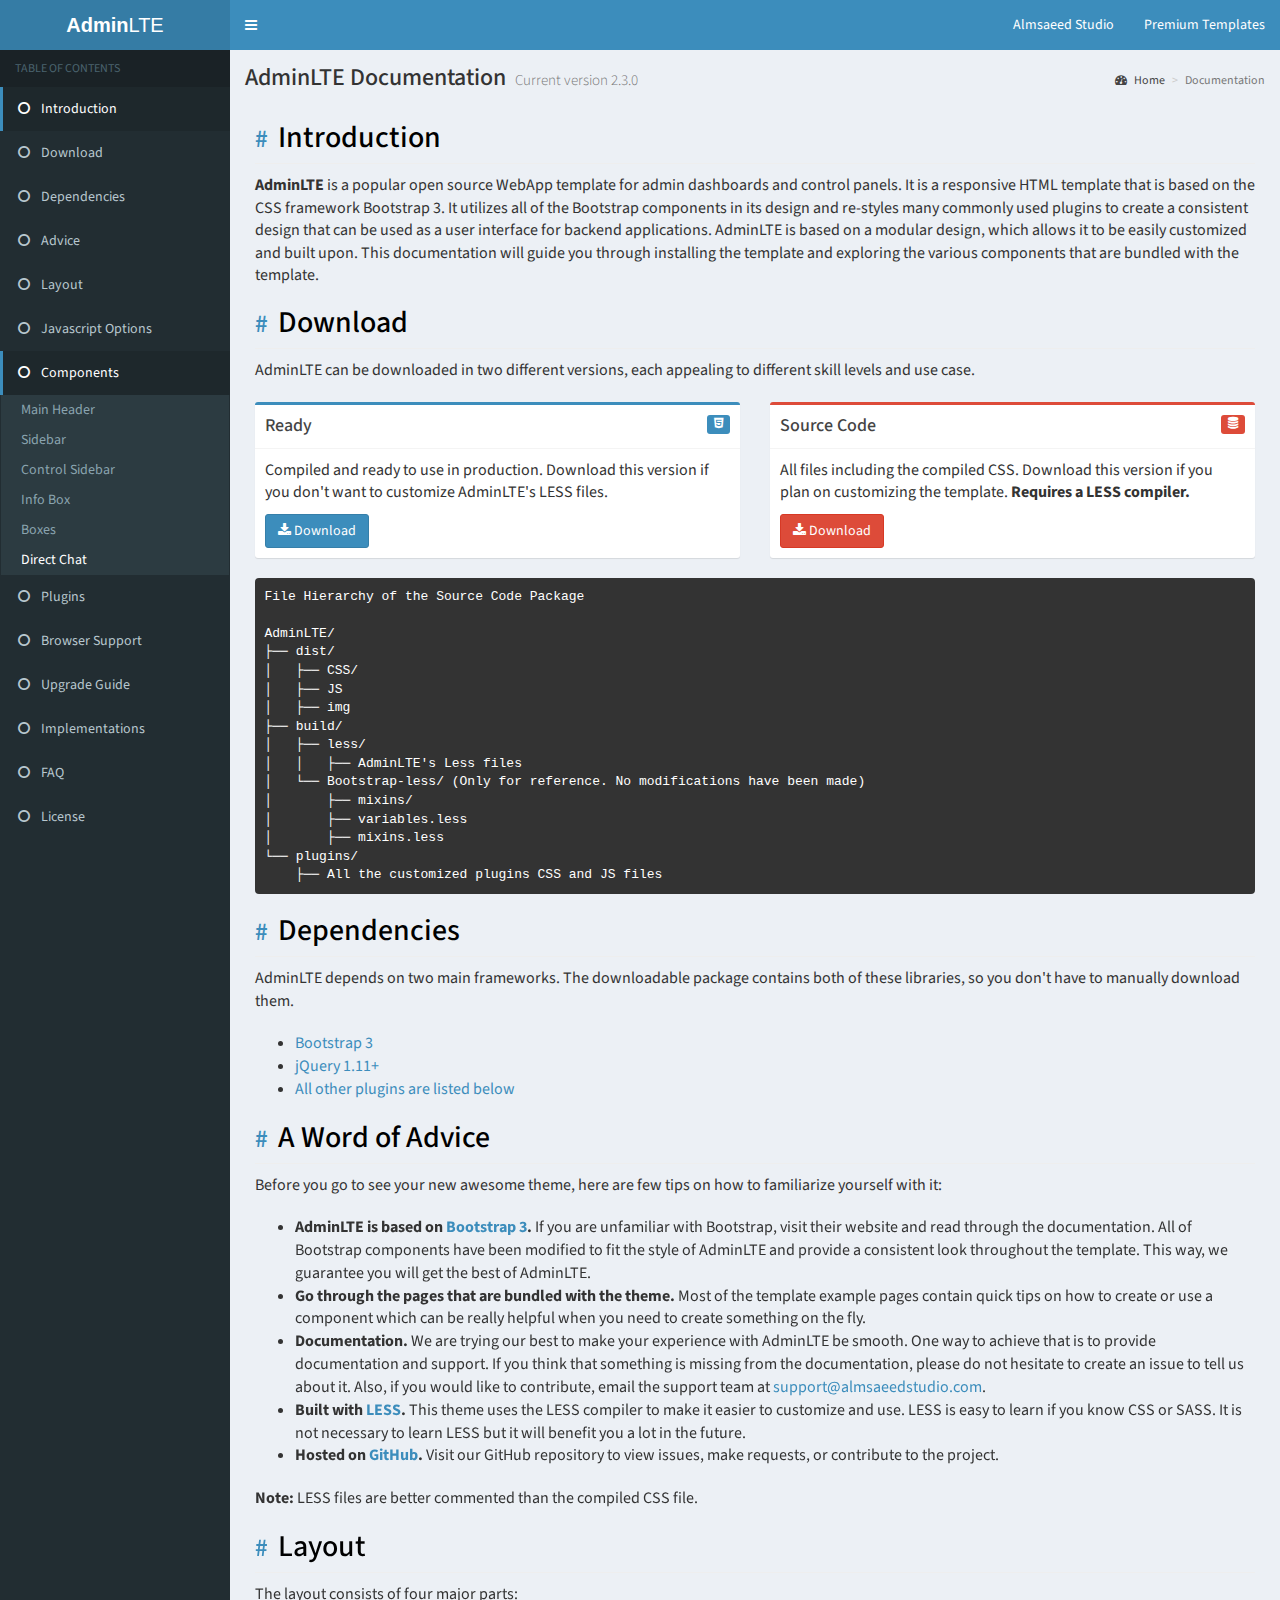
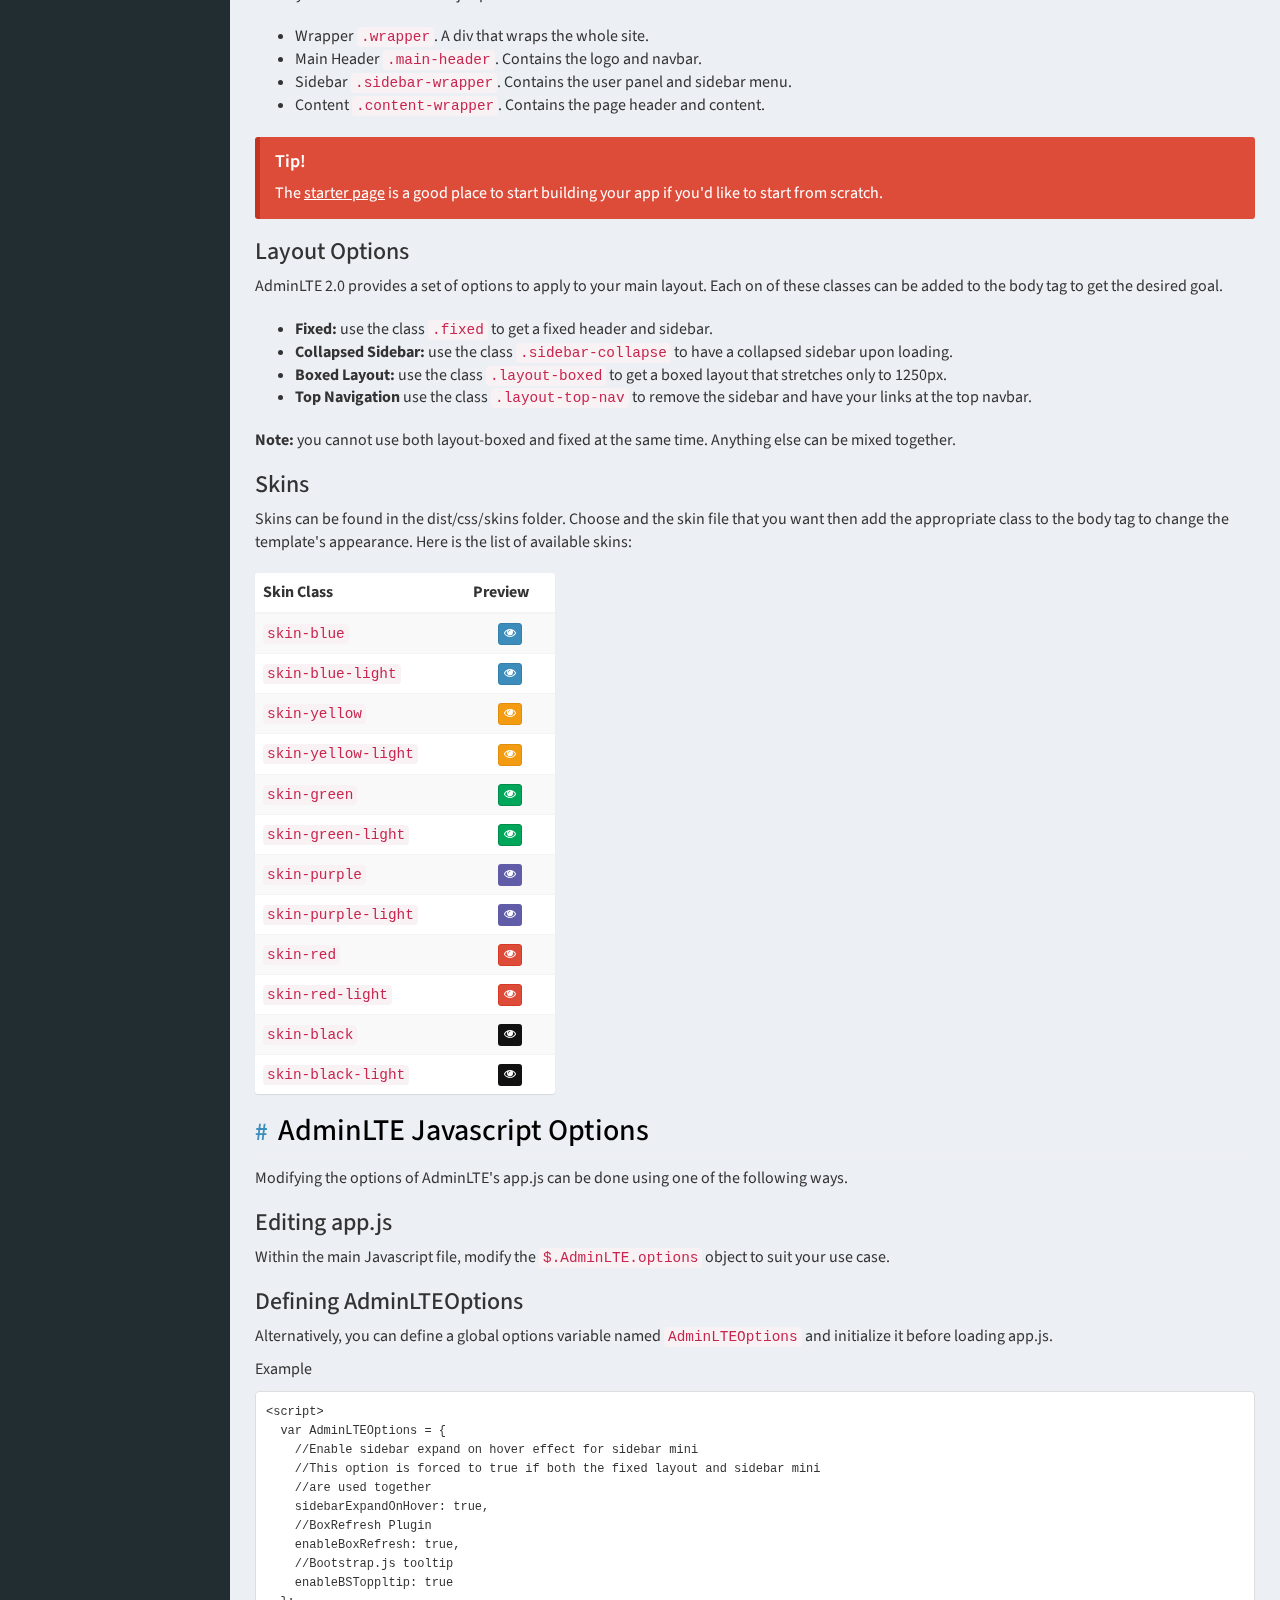
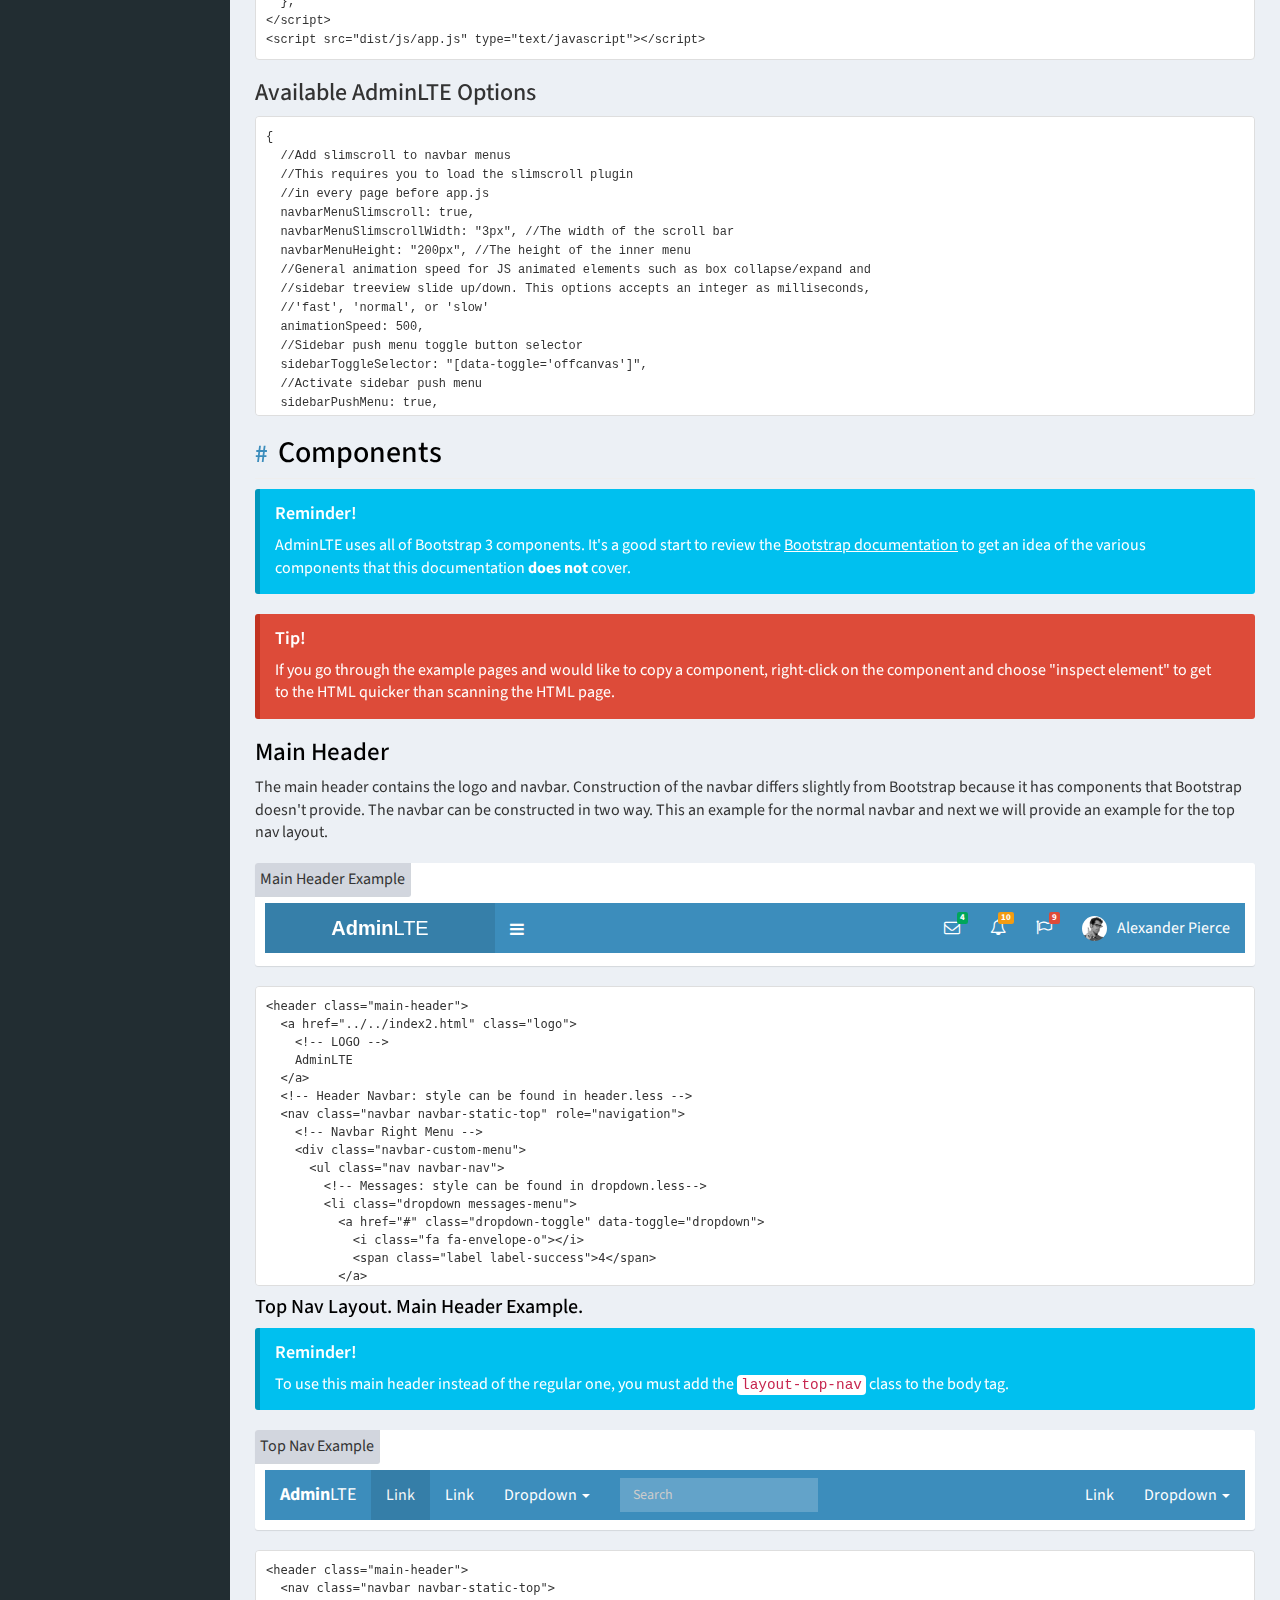
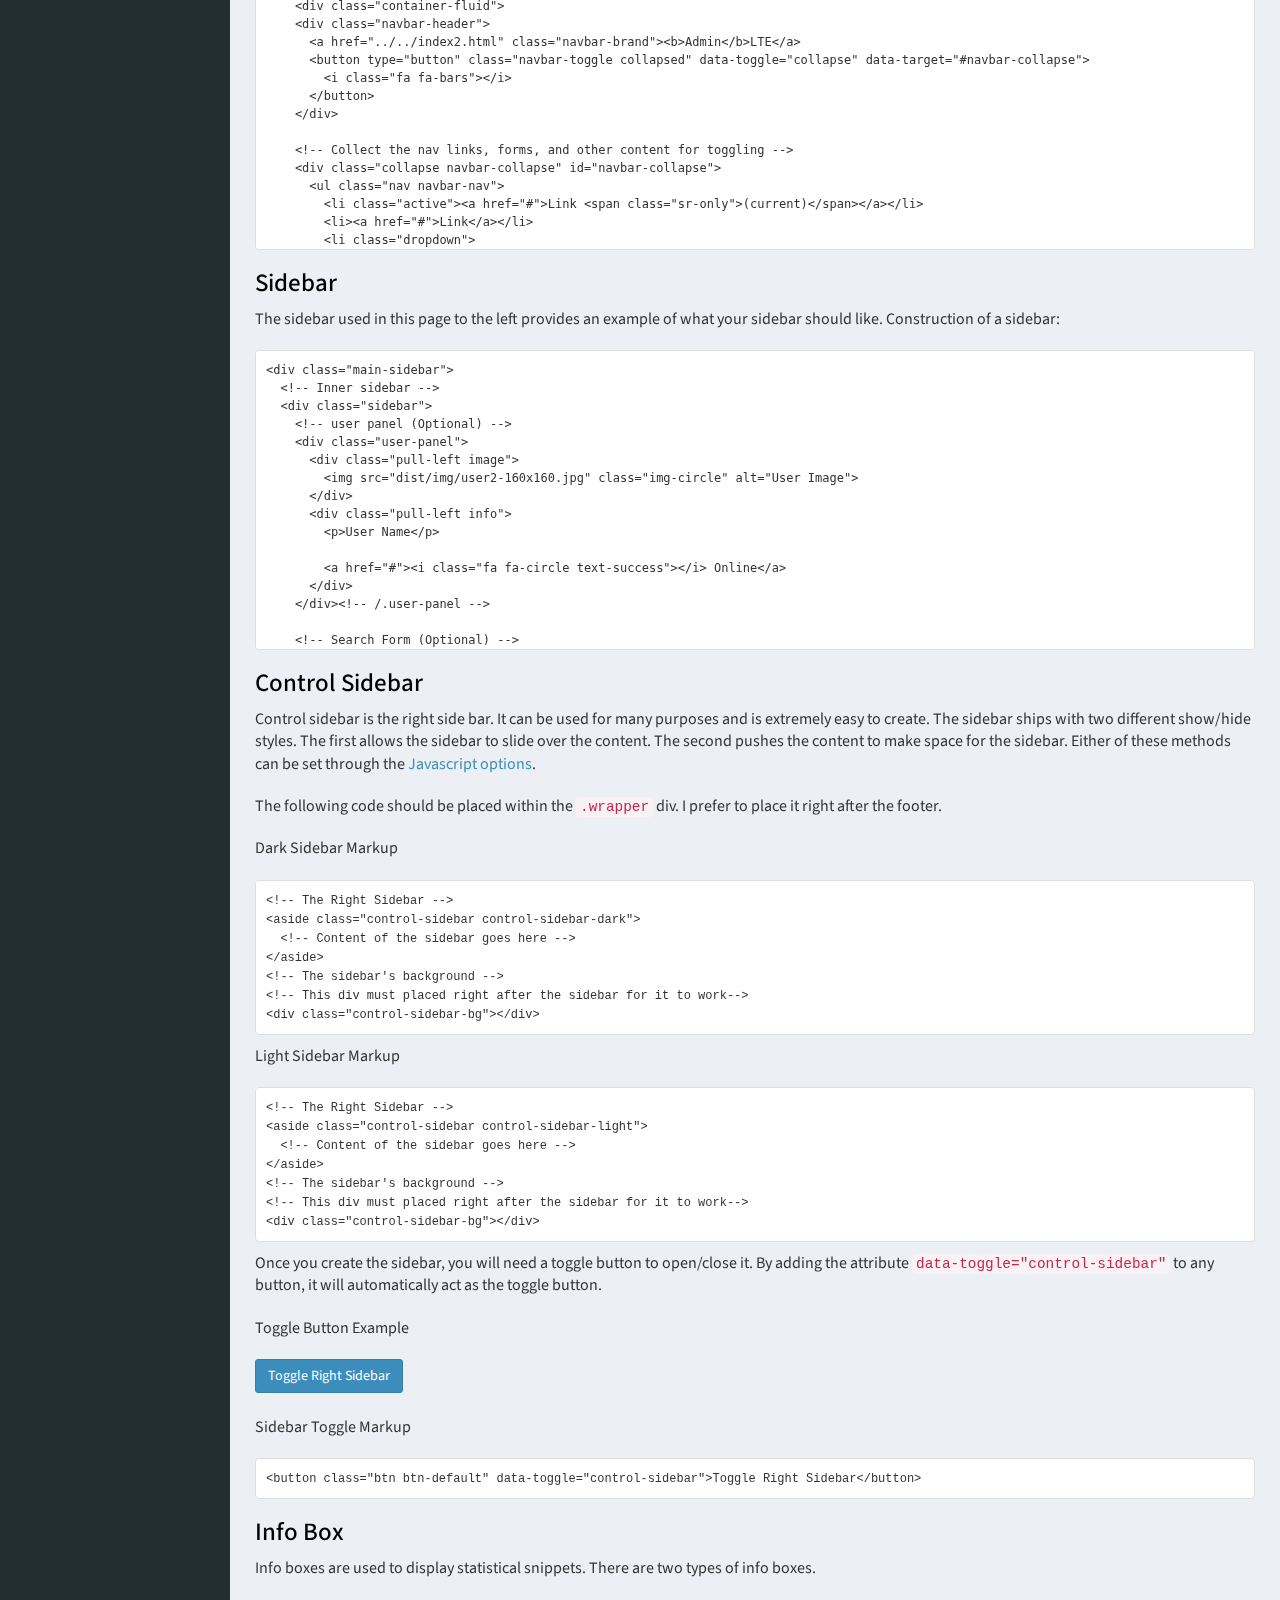
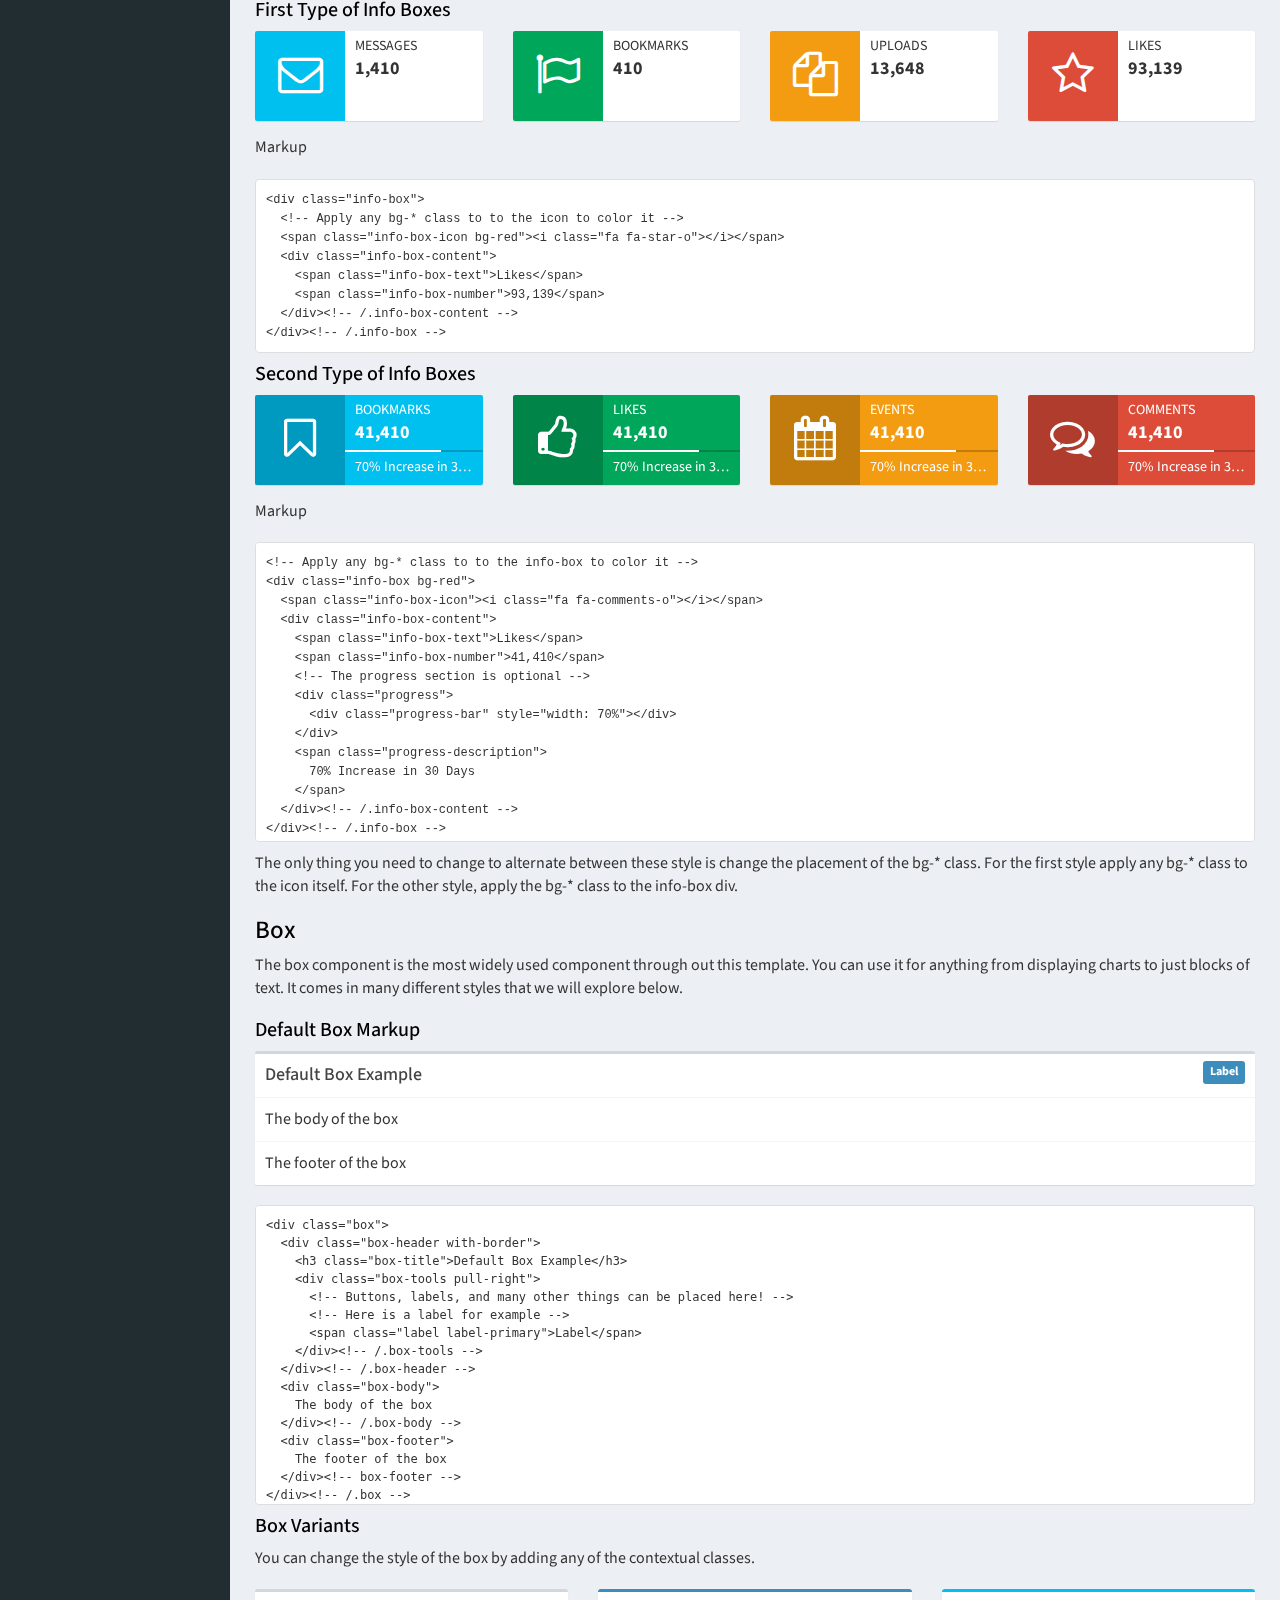
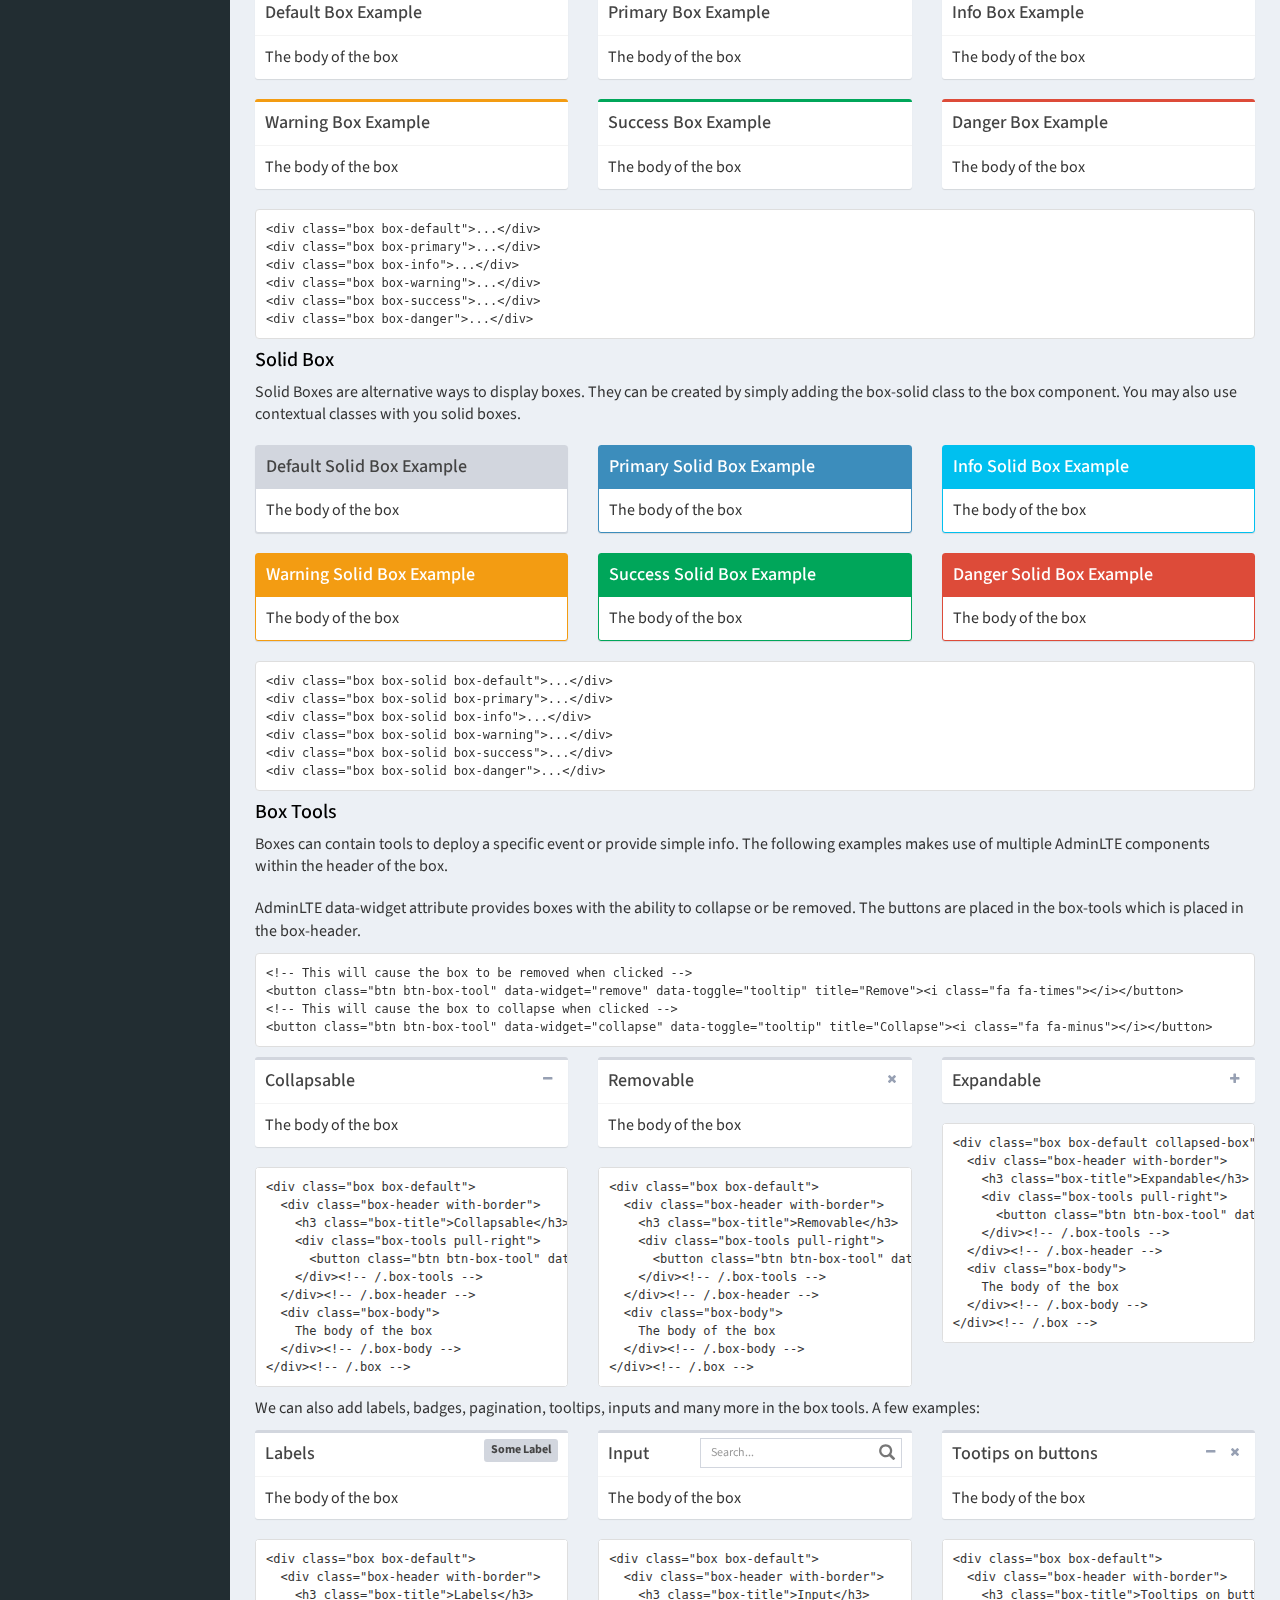
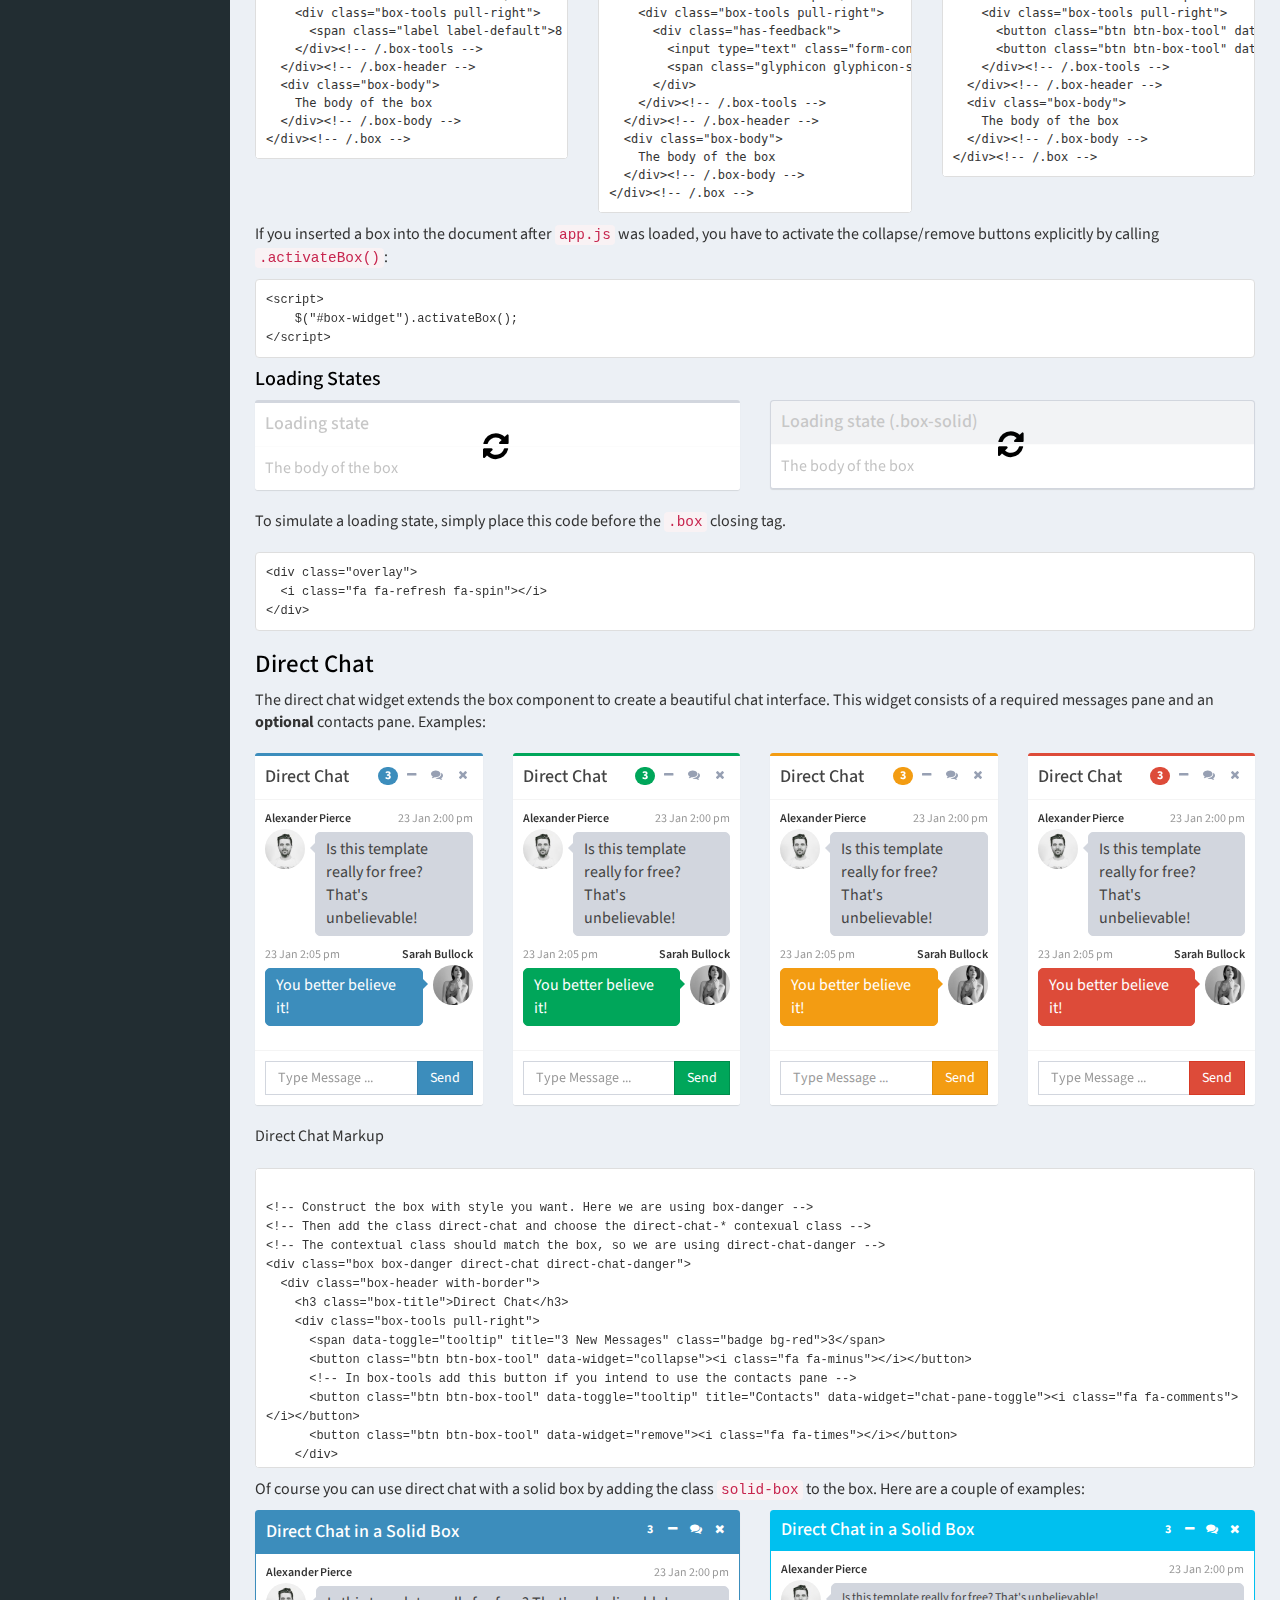
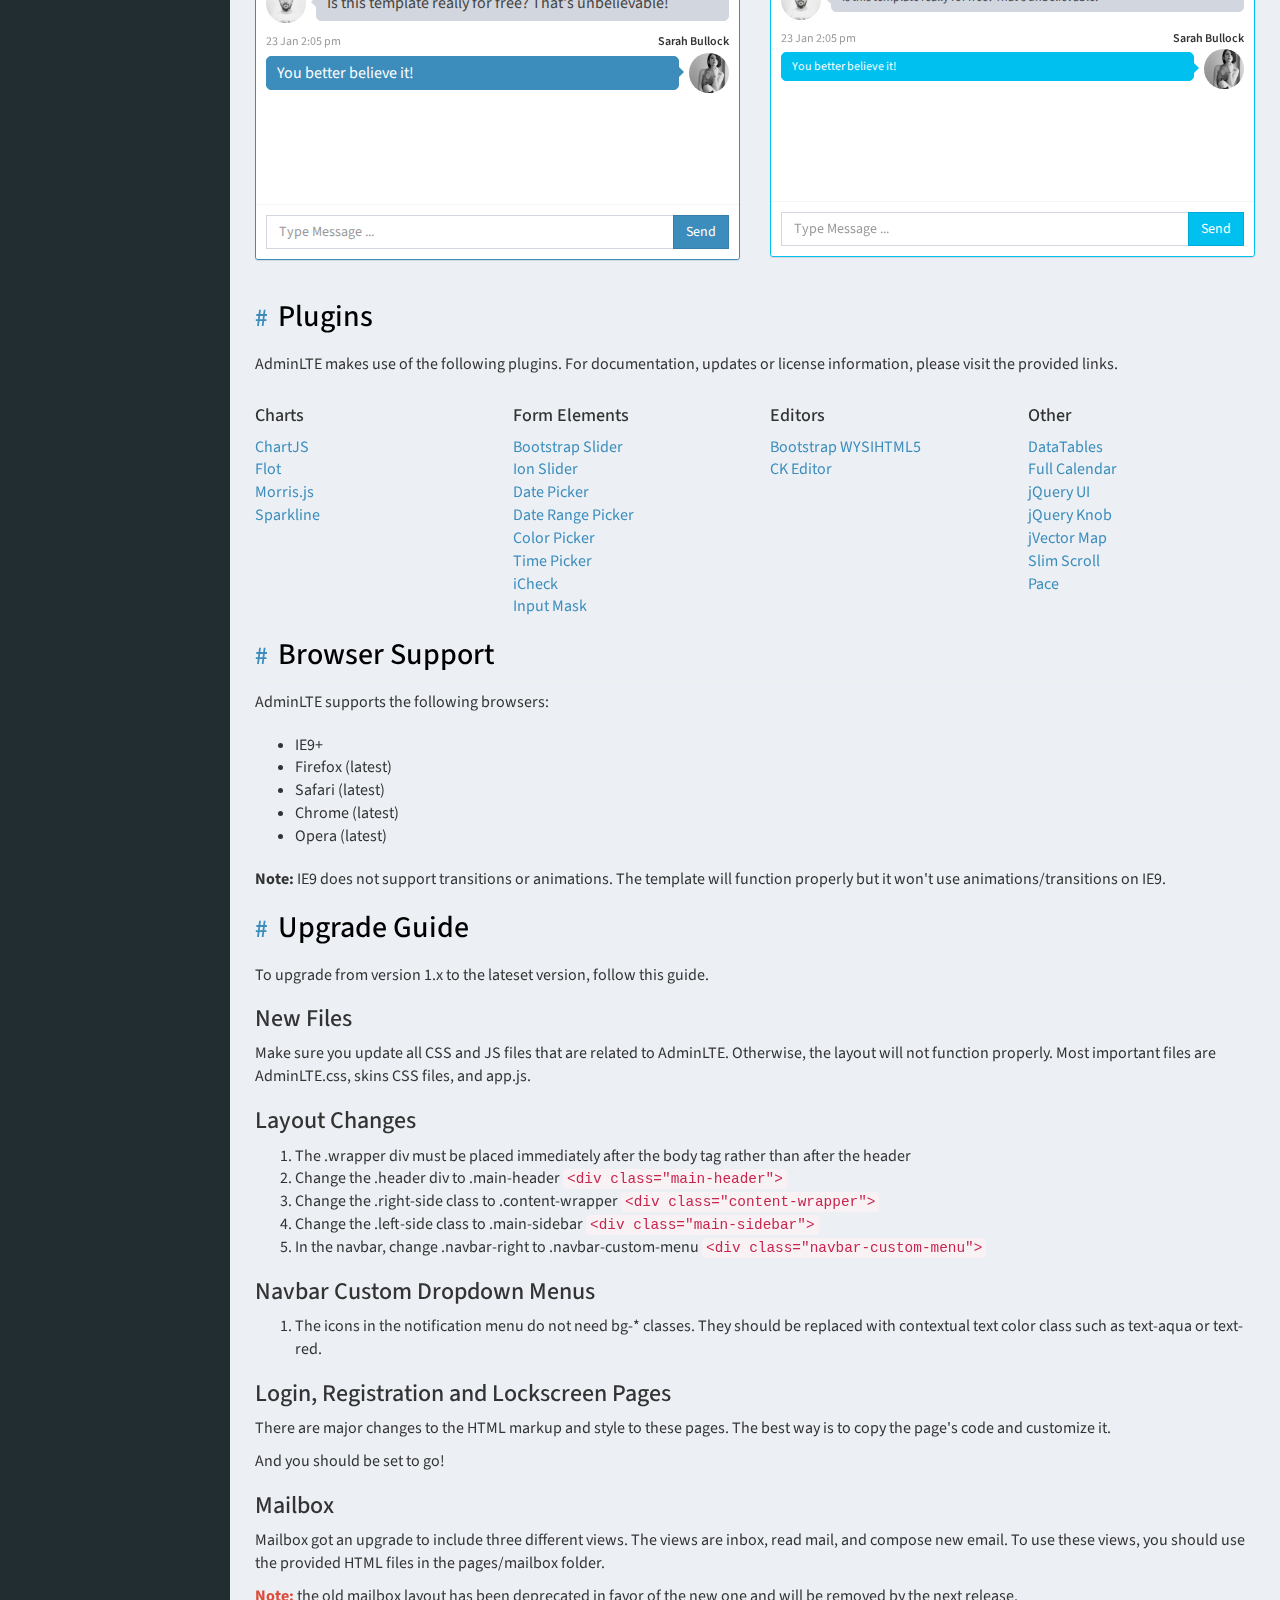
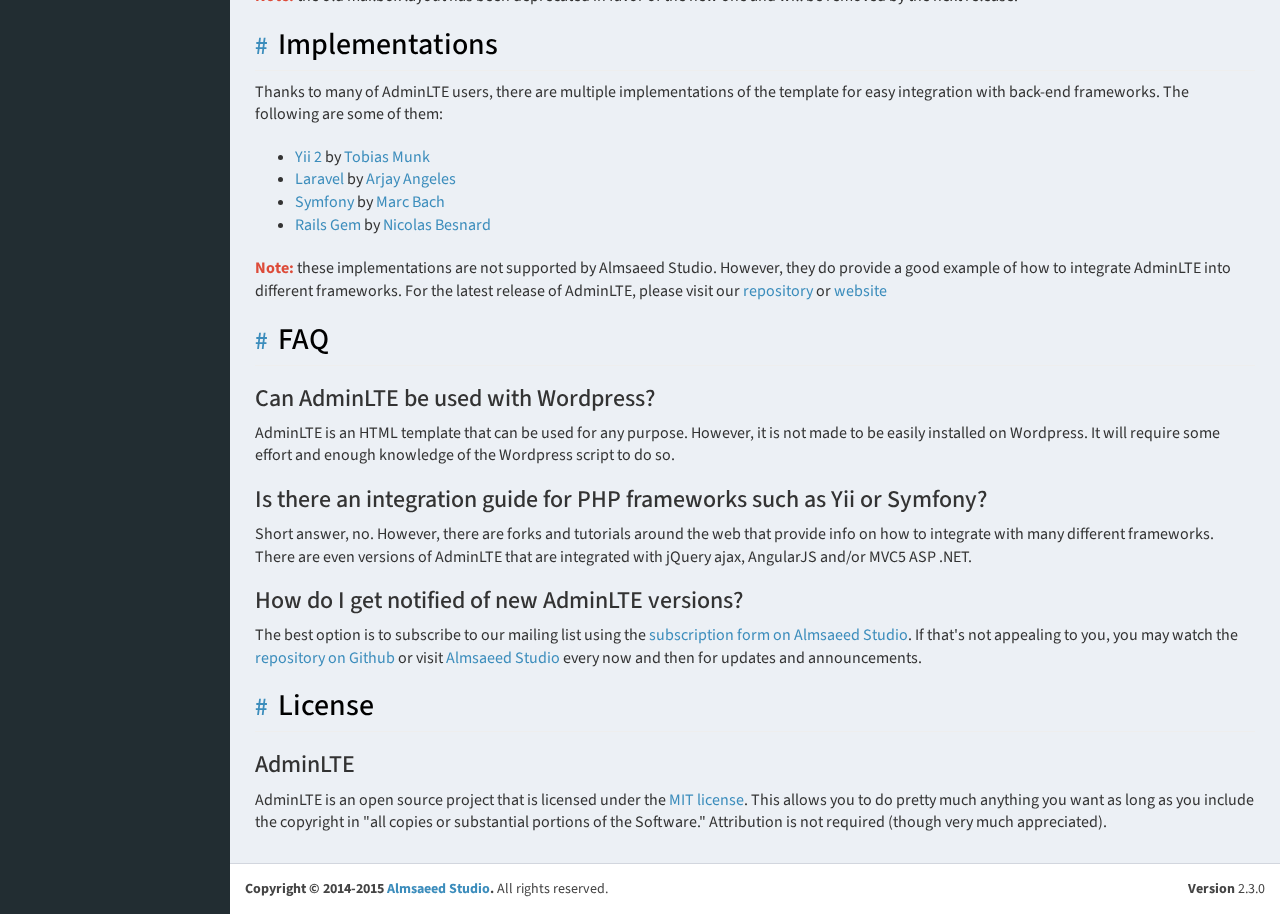
<file: app/admin/views/documentation/index.html>
<!DOCTYPE html>
<html>
  <head>
    <meta charset="utf-8">
    <meta http-equiv="X-UA-Compatible" content="IE=edge">
    <title>AdminLTE 2 | Documentation</title>
    <meta content="width=device-width, initial-scale=1, maximum-scale=1, user-scalable=no" name="viewport">
    <!-- Bootstrap 3.3.5 -->
    <link rel="stylesheet" href="../bootstrap/css/bootstrap.min.css">
    <!-- Font Awesome -->
    <link rel="stylesheet" href="https://maxcdn.bootstrapcdn.com/font-awesome/4.4.0/css/font-awesome.min.css">
    <!-- Ionicons -->
    <link rel="stylesheet" href="https://code.ionicframework.com/ionicons/2.0.1/css/ionicons.min.css">
    <!-- Theme style -->
    <link rel="stylesheet" href="../dist/css/AdminLTE.min.css">
    <link rel="stylesheet" href="../dist/css/skins/_all-skins.min.css">
    <link rel="stylesheet" href="style.css">

    <!-- HTML5 Shim and Respond.js IE8 support of HTML5 elements and media queries -->
    <!-- WARNING: Respond.js doesn't work if you view the page via file:// -->
    <!--[if lt IE 9]>
        <script src="https://oss.maxcdn.com/html5shiv/3.7.3/html5shiv.min.js"></script>
        <script src="https://oss.maxcdn.com/respond/1.4.2/respond.min.js"></script>
    <![endif]-->
  </head>
  <body class="skin-blue fixed" data-spy="scroll" data-target="#scrollspy">
    <div class="wrapper">

      <header class="main-header">
        <!-- Logo -->
        <!-- Logo -->
        <a href="../index2.html" class="logo">
          <!-- mini logo for sidebar mini 50x50 pixels -->
          <span class="logo-mini"><b>A</b>LT</span>
          <!-- logo for regular state and mobile devices -->
          <span class="logo-lg"><b>Admin</b>LTE</span>
        </a>
        <!-- Header Navbar: style can be found in header.less -->
        <nav class="navbar navbar-static-top" role="navigation">
          <!-- Sidebar toggle button-->
          <a href="#" class="sidebar-toggle" data-toggle="offcanvas" role="button">
            <span class="sr-only">Toggle navigation</span>
          </a>
          <!-- Navbar Right Menu -->
          <div class="navbar-custom-menu">
            <ul class="nav navbar-nav">
              <li><a href="http://almsaeedstudio.com">Almsaeed Studio</a></li>
              <li><a href="http://almsaeedstudio.com/premium">Premium Templates</a></li>
            </ul>
          </div>
        </nav>
      </header>
      <!-- Left side column. contains the logo and sidebar -->
      <aside class="main-sidebar">
        <!-- sidebar: style can be found in sidebar.less -->
        <div class="sidebar" id="scrollspy">

          <!-- sidebar menu: : style can be found in sidebar.less -->
          <ul class="nav sidebar-menu">
            <li class="header">TABLE OF CONTENTS</li>
            <li class="active"><a href="#introduction"><i class="fa fa-circle-o"></i> Introduction</a></li>
            <li><a href="#download"><i class="fa fa-circle-o"></i> Download</a></li>
            <li><a href="#dependencies"><i class="fa fa-circle-o"></i> Dependencies</a></li>
            <li><a href="#advice"><i class="fa fa-circle-o"></i> Advice</a></li>
            <li><a href="#layout"><i class="fa fa-circle-o"></i> Layout</a></li>
            <li><a href="#adminlte-options"><i class="fa fa-circle-o"></i> Javascript Options</a></li>
            <li class="treeview" id="scrollspy-components">
              <a href="javascript::;"><i class="fa fa-circle-o"></i> Components</a>
              <ul class="nav treeview-menu">
                <li><a href="#component-main-header">Main Header</a></li>
                <li><a href="#component-sidebar">Sidebar</a></li>
                <li><a href="#component-control-sidebar">Control Sidebar</a></li>
                <li><a href="#component-info-box">Info Box</a></li>
                <li><a href="#component-box">Boxes</a></li>
                <li><a href="#component-direct-chat">Direct Chat</a></li>
              </ul>
            </li>
            <li><a href="#plugins"><i class="fa fa-circle-o"></i> Plugins</a></li>
            <li><a href="#browsers"><i class="fa fa-circle-o"></i> Browser Support</a></li>
            <li><a href="#upgrade"><i class="fa fa-circle-o"></i> Upgrade Guide</a></li>
            <li><a href="#implementations"><i class="fa fa-circle-o"></i> Implementations</a></li>
            <li><a href="#faq"><i class="fa fa-circle-o"></i> FAQ</a></li>
            <li><a href="#license"><i class="fa fa-circle-o"></i> License</a></li>
          </ul>
        </div>
        <!-- /.sidebar -->
      </aside>

      <!-- Content Wrapper. Contains page content -->
      <div class="content-wrapper">
        <!-- Content Header (Page header) -->
        <div class="content-header">
          <h1>
            AdminLTE Documentation
            <small>Current version 2.3.0</small>
          </h1>
          <ol class="breadcrumb">
            <li><a href="#"><i class="fa fa-dashboard"></i> Home</a></li>
            <li class="active">Documentation</li>
          </ol>
        </div>

        <!-- Main content -->
        <div class="content body">

<section id="introduction">
  <h2 class="page-header"><a href="#introduction">Introduction</a></h2>
  <p class="lead">
    <b>AdminLTE</b> is a popular open source WebApp template for admin dashboards and control panels.
    It is a responsive HTML template that is based on the CSS framework Bootstrap 3.
    It utilizes all of the Bootstrap components in its design and re-styles many
    commonly used plugins to create a consistent design that can be used as a user
    interface for backend applications. AdminLTE is based on a modular design, which
    allows it to be easily customized and built upon. This documentation will guide you through
    installing the template and exploring the various components that are bundled with the template.
  </p>
</section><!-- /#introduction -->


<!-- ============================================================= -->

<section id="download">
  <h2 class="page-header"><a href="#download">Download</a></h2>
  <p class="lead">
    AdminLTE can be downloaded in two different versions, each appealing to different skill levels and use case.
  </p>
  <div class="row">
    <div class="col-sm-6">
      <div class="box box-primary">
        <div class="box-header with-border">
          <h3 class="box-title">Ready</h3>
          <span class="label label-primary pull-right"><i class="fa fa-html5"></i></span>
        </div><!-- /.box-header -->
        <div class="box-body">
          <p>Compiled and ready to use in production. Download this version if you don't want to customize AdminLTE's LESS files.</p>
          <a href="http://almsaeedstudio.com/download/AdminLTE-dist" class="btn btn-primary"><i class="fa fa-download"></i> Download</a>
        </div><!-- /.box-body -->
      </div><!-- /.box -->
    </div><!-- /.col -->
    <div class="col-sm-6">
      <div class="box box-danger">
        <div class="box-header with-border">
          <h3 class="box-title">Source Code</h3>
          <span class="label label-danger pull-right"><i class="fa fa-database"></i></span>
        </div><!-- /.box-header -->
        <div class="box-body">
          <p>All files including the compiled CSS. Download this version if you plan on customizing the template. <b>Requires a LESS compiler.</b></p>
          <a href="http://almsaeedstudio.com/download/AdminLTE" class="btn btn-danger"><i class="fa fa-download"></i> Download</a>
        </div><!-- /.box-body -->
      </div><!-- /.box -->
    </div><!-- /.col -->
  </div><!-- /.row -->
  <pre class="hierarchy bring-up"><code class="language-bash" data-lang="bash">File Hierarchy of the Source Code Package

AdminLTE/
├── dist/
│   ├── CSS/
│   ├── JS
│   ├── img
├── build/
│   ├── less/
│   │   ├── AdminLTE's Less files
│   └── Bootstrap-less/ (Only for reference. No modifications have been made)
│       ├── mixins/
│       ├── variables.less
│       ├── mixins.less
└── plugins/
    ├── All the customized plugins CSS and JS files</code></pre>
</section>


<!-- ============================================================= -->

<section id="dependencies">
  <h2 class="page-header"><a href="#dependencies">Dependencies</a></h2>
  <p class="lead">AdminLTE depends on two main frameworks.
    The downloadable package contains both of these libraries, so you don't have to manually download them.</p>
  <ul class="bring-up">
    <li><a href="http://getbootstrap.com" target="_blank">Bootstrap 3</a></li>
    <li><a href="http://jquery.com/" target="_blank">jQuery 1.11+</a></li>
    <li><a href="#plugins">All other plugins are listed below</a></li>
  </ul>
</section>

<!-- ============================================================= -->

<section id="advice">
  <h2 class="page-header"><a href="#advice">A Word of Advice</a></h2>
  <p class="lead">
    Before you go to see your new awesome theme, here are few tips on how to familiarize yourself with it:
  </p>

  <ul>
    <li><b>AdminLTE is based on <a href="http://getbootstrap.com/" target="_blank">Bootstrap 3</a>.</b> If you are unfamiliar with Bootstrap, visit their website and read through the documentation. All of Bootstrap components have been modified to fit the style of AdminLTE and provide a consistent look throughout the template. This way, we guarantee you will get the best of AdminLTE.</li>
    <li><b>Go through the pages that are bundled with the theme.</b> Most of the template example pages contain quick tips on how to create or use a component which can be really helpful when you need to create something on the fly.</li>
    <li><b>Documentation.</b> We are trying our best to make your experience with AdminLTE be smooth. One way to achieve that is to provide documentation and support. If you think that something is missing from the documentation, please do not hesitate to create an issue to tell us about it. Also, if you would like to contribute, email the support team at <a href="mailto:support@almsaeedstudio.com">support@almsaeedstudio.com</a>.</li>
    <li><b>Built with <a href="http://lesscss.org/" target="_blank">LESS</a>.</b> This theme uses the LESS compiler to make it easier to customize and use. LESS is easy to learn if you know CSS or SASS. It is not necessary to learn LESS but it will benefit you a lot in the future.</li>
    <li><b>Hosted on <a href="https://github.com/almasaeed2010/AdminLTE/" target="_blank">GitHub</a>.</b> Visit our GitHub repository to view issues, make requests, or contribute to the project.</li>
  </ul>
  <p>
    <b>Note:</b> LESS files are better commented than the compiled CSS file.
  </p>
</section>


<!-- ============================================================= -->

<section id="layout">
  <h2 class="page-header"><a href="#layout">Layout</a></h2>
  <p class="lead">The layout consists of four major parts:</p>
  <ul>
    <li>Wrapper <code>.wrapper</code>. A div that wraps the whole site.</li>
    <li>Main Header <code>.main-header</code>. Contains the logo and navbar.</li>
    <li>Sidebar <code>.sidebar-wrapper</code>. Contains the user panel and sidebar menu.</li>
    <li>Content <code>.content-wrapper</code>. Contains the page header and content.</li>
  </ul>
  <div class="callout callout-danger lead">
    <h4>Tip!</h4>
    <p>The <a href="../starter.html">starter page</a> is a good place to start building your app if you'd like to start from scratch.</p>
  </div>

  <h3>Layout Options</h3>
  <p class="lead">AdminLTE 2.0 provides a set of options to apply to your main layout. Each on of these classes can be added
    to the body tag to get the desired goal.</p>
  <ul>
    <li><b>Fixed:</b> use the class <code>.fixed</code> to get a fixed header and sidebar.</li>
    <li><b>Collapsed Sidebar:</b> use the class <code>.sidebar-collapse</code> to have a collapsed sidebar upon loading.</li>
    <li><b>Boxed Layout:</b> use the class <code>.layout-boxed</code> to get a boxed layout that stretches only to 1250px.</li>
    <li><b>Top Navigation</b> use the class <code>.layout-top-nav</code> to remove the sidebar and have your links at the top navbar.</li>
  </ul>
  <p><b>Note:</b> you cannot use both layout-boxed and fixed at the same time. Anything else can be mixed together.</p>

  <h3>Skins</h3>
  <p class="lead">Skins can be found in the dist/css/skins folder.
    Choose and the skin file that you want then add the appropriate
    class to the body tag to change the template's appearance. Here is the list of available skins:</p>
  <div class="box box-solid" style="max-width: 300px;">
    <div class="box-body no-padding">
      <table id="layout-skins-list" class="table table-striped bring-up nth-2-center">
        <thead>
          <tr>
            <th style="width: 210px;">Skin Class</th>
            <th>Preview</th>
          </tr>
        </thead>
        <tbody>
          <tr>
            <td><code>skin-blue</code></td>
            <td><a href="#" data-skin="skin-blue" class="btn btn-primary btn-xs"><i class="fa fa-eye"></i></a></td>
          </tr>
          <tr>
            <td><code>skin-blue-light</code></td>
            <td><a href="#" data-skin="skin-blue-light" class="btn btn-primary btn-xs"><i class="fa fa-eye"></i></a></td>
          </tr>
          <tr>
            <td><code>skin-yellow</code></td>
            <td><a href="#" data-skin="skin-yellow" class="btn btn-warning btn-xs"><i class="fa fa-eye"></i></a></td>
          </tr>
          <tr>
            <td><code>skin-yellow-light</code></td>
            <td><a href="#" data-skin="skin-yellow-light" class="btn btn-warning btn-xs"><i class="fa fa-eye"></i></a></td>
          </tr>
          <tr>
            <td><code>skin-green</code></td>
            <td><a href="#" data-skin="skin-green" class="btn btn-success btn-xs"><i class="fa fa-eye"></i></a></td>
          </tr>
          <tr>
            <td><code>skin-green-light</code></td>
            <td><a href="#" data-skin="skin-green-light" class="btn btn-success btn-xs"><i class="fa fa-eye"></i></a></td>
          </tr>
          <tr>
            <td><code>skin-purple</code></td>
            <td><a href="#" data-skin="skin-purple" class="btn bg-purple btn-xs"><i class="fa fa-eye"></i></a></td>
          </tr>
          <tr>
            <td><code>skin-purple-light</code></td>
            <td><a href="#" data-skin="skin-purple-light" class="btn bg-purple btn-xs"><i class="fa fa-eye"></i></a></td>
          </tr>
          <tr>
            <td><code>skin-red</code></td>
            <td><a href="#" data-skin="skin-red" class="btn btn-danger btn-xs"><i class="fa fa-eye"></i></a></td>
          </tr>
          <tr>
            <td><code>skin-red-light</code></td>
            <td><a href="#" data-skin="skin-red-light" class="btn btn-danger btn-xs"><i class="fa fa-eye"></i></a></td>
          </tr>
          <tr>
            <td><code>skin-black</code></td>
            <td><a href="#" data-skin="skin-black" class="btn bg-black btn-xs"><i class="fa fa-eye"></i></a></td>
          </tr>
          <tr>
            <td><code>skin-black-light</code></td>
            <td><a href="#" data-skin="skin-black-light" class="btn bg-black btn-xs"><i class="fa fa-eye"></i></a></td>
          </tr>
        </tbody>
      </table>
    </div><!-- /.box-body -->
  </div><!-- /.box -->
</section>


<!-- ============================================================= -->

<section id="adminlte-options">
  <h2 class="page-header"><a href="#adminlte-options">AdminLTE Javascript Options</a></h2>
  <p class="lead">Modifying the options of AdminLTE's app.js can be done using one of the following ways.</p>

  <h3>Editing app.js</h3>
  <p>Within the main Javascript file, modify the <code>$.AdminLTE.options</code> object to suit your use case.</p>

  <h3>Defining AdminLTEOptions</h3>
  <p>Alternatively, you can define a global options variable named <code>AdminLTEOptions</code> and initialize it before loading app.js.</p>
  <p>Example</p>
  <pre class="prettyprint"><code class="html">&LT;script>
  var AdminLTEOptions = {
    //Enable sidebar expand on hover effect for sidebar mini
    //This option is forced to true if both the fixed layout and sidebar mini
    //are used together
    sidebarExpandOnHover: true,
    //BoxRefresh Plugin
    enableBoxRefresh: true,
    //Bootstrap.js tooltip
    enableBSToppltip: true
  };
&LT;/script>
&LT;script src="dist/js/app.js" type="text/javascript">&LT;/script></code></pre>

  <h3>Available AdminLTE Options</h3>
  <pre class="prettyprint"><code class="javascript">{
  //Add slimscroll to navbar menus
  //This requires you to load the slimscroll plugin
  //in every page before app.js
  navbarMenuSlimscroll: true,
  navbarMenuSlimscrollWidth: "3px", //The width of the scroll bar
  navbarMenuHeight: "200px", //The height of the inner menu
  //General animation speed for JS animated elements such as box collapse/expand and
  //sidebar treeview slide up/down. This options accepts an integer as milliseconds,
  //'fast', 'normal', or 'slow'
  animationSpeed: 500,
  //Sidebar push menu toggle button selector
  sidebarToggleSelector: "[data-toggle='offcanvas']",
  //Activate sidebar push menu
  sidebarPushMenu: true,
  //Activate sidebar slimscroll if the fixed layout is set (requires SlimScroll Plugin)
  sidebarSlimScroll: true,
  //Enable sidebar expand on hover effect for sidebar mini
  //This option is forced to true if both the fixed layout and sidebar mini
  //are used together
  sidebarExpandOnHover: false,
  //BoxRefresh Plugin
  enableBoxRefresh: true,
  //Bootstrap.js tooltip
  enableBSToppltip: true,
  BSTooltipSelector: "[data-toggle='tooltip']",
  //Enable Fast Click. Fastclick.js creates a more
  //native touch experience with touch devices. If you
  //choose to enable the plugin, make sure you load the script
  //before AdminLTE's app.js
  enableFastclick: true,
  //Control Sidebar Options
  enableControlSidebar: true,
  controlSidebarOptions: {
    //Which button should trigger the open/close event
    toggleBtnSelector: "[data-toggle='control-sidebar']",
    //The sidebar selector
    selector: ".control-sidebar",
    //Enable slide over content
    slide: true
  },
  //Box Widget Plugin. Enable this plugin
  //to allow boxes to be collapsed and/or removed
  enableBoxWidget: true,
  //Box Widget plugin options
  boxWidgetOptions: {
    boxWidgetIcons: {
      //Collapse icon
      collapse: 'fa-minus',
      //Open icon
      open: 'fa-plus',
      //Remove icon
      remove: 'fa-times'
    },
    boxWidgetSelectors: {
      //Remove button selector
      remove: '[data-widget="remove"]',
      //Collapse button selector
      collapse: '[data-widget="collapse"]'
    }
  },
  //Direct Chat plugin options
  directChat: {
    //Enable direct chat by default
    enable: true,
    //The button to open and close the chat contacts pane
    contactToggleSelector: '[data-widget="chat-pane-toggle"]'
  },
  //Define the set of colors to use globally around the website
  colors: {
    lightBlue: "#3c8dbc",
    red: "#f56954",
    green: "#00a65a",
    aqua: "#00c0ef",
    yellow: "#f39c12",
    blue: "#0073b7",
    navy: "#001F3F",
    teal: "#39CCCC",
    olive: "#3D9970",
    lime: "#01FF70",
    orange: "#FF851B",
    fuchsia: "#F012BE",
    purple: "#8E24AA",
    maroon: "#D81B60",
    black: "#222222",
    gray: "#d2d6de"
  },
  //The standard screen sizes that bootstrap uses.
  //If you change these in the variables.less file, change
  //them here too.
  screenSizes: {
    xs: 480,
    sm: 768,
    md: 992,
    lg: 1200
  }
}</code></pre>
</section>


<!-- ============================================================= -->

<section id="components" data-spy="scroll" data-target="#scrollspy-components">
  <h2 class="page-header"><a href="#components">Components</a></h2>
  <div class="callout callout-info lead">
    <h4>Reminder!</h4>
    <p>
      AdminLTE uses all of Bootstrap 3 components. It's a good start to review
      the <a href="http://getbootstrap.com">Bootstrap documentation</a> to get an idea of the various components
      that this documentation <b>does not</b> cover.
    </p>
  </div>
  <div class="callout callout-danger lead">
    <h4>Tip!</h4>
    <p>
      If you go through the example pages and would like to copy a component, right-click on
      the component and choose "inspect element" to get to the HTML quicker than scanning
      the HTML page.
    </p>
  </div>
  <h3 id="component-main-header">Main Header</h3>
  <p class="lead">The main header contains the logo and navbar. Construction of the
    navbar differs slightly from Bootstrap because it has components that Bootstrap doesn't provide.
    The navbar can be constructed in two way. This an example for the normal navbar and next we will provide an example for
    the top nav layout.</p>
  <div class="box box-solid">
    <div class="box-body" style="position: relative;">
      <span class="eg">Main Header Example</span>
      <header class="main-header" style="position: relative;">
        <!-- Logo -->
        <a href="index2.html" class="logo" style="position: relative;"><b>Admin</b>LTE</a>
        <!-- Header Navbar: style can be found in header.less -->
        <nav class="navbar" role="navigation" style="border: 0;max-height: 50px;">
          <!-- Sidebar toggle button-->
          <a href="#" class="sidebar-toggle" role="button">
            <span class="sr-only">Toggle navigation</span>
          </a>
          <!-- Navbar Right Menu -->
          <div class="navbar-custom-menu">
            <ul class="nav navbar-nav">
              <!-- Messages: style can be found in dropdown.less-->
              <li class="dropdown messages-menu">
                <a href="#" class="dropdown-toggle" data-toggle="dropdown">
                  <i class="fa fa-envelope-o"></i>
                  <span class="label label-success">4</span>
                </a>
                <ul class="dropdown-menu">
                  <li class="header">You have 4 messages</li>
                  <li>
                    <!-- inner menu: contains the actual data -->
                    <ul class="menu">
                      <li><!-- start message -->
                        <a href="#">
                          <div class="pull-left">
                            <img src="../dist/img/user2-160x160.jpg" class="img-circle" alt="User Image">
                          </div>
                          <h4>
                            Support Team
                            <small><i class="fa fa-clock-o"></i> 5 mins</small>
                          </h4>
                          <p>Why not buy a new awesome theme?</p>
                        </a>
                      </li><!-- end message -->
                    </ul>
                  </li>
                  <li class="footer"><a href="#">See All Messages</a></li>
                </ul>
              </li>
              <!-- Notifications: style can be found in dropdown.less -->
              <li class="dropdown notifications-menu">
                <a href="#" class="dropdown-toggle" data-toggle="dropdown">
                  <i class="fa fa-bell-o"></i>
                  <span class="label label-warning">10</span>
                </a>
                <ul class="dropdown-menu">
                  <li class="header">You have 10 notifications</li>
                  <li>
                    <!-- inner menu: contains the actual data -->
                    <ul class="menu">
                      <li>
                        <a href="#">
                          <i class="fa fa-users text-aqua"></i> 5 new members joined today
                        </a>
                      </li>
                    </ul>
                  </li>
                  <li class="footer"><a href="#">View all</a></li>
                </ul>
              </li>
              <!-- Tasks: style can be found in dropdown.less -->
              <li class="dropdown tasks-menu">
                <a href="#" class="dropdown-toggle" data-toggle="dropdown">
                  <i class="fa fa-flag-o"></i>
                  <span class="label label-danger">9</span>
                </a>
                <ul class="dropdown-menu">
                  <li class="header">You have 9 tasks</li>
                  <li>
                    <!-- inner menu: contains the actual data -->
                    <ul class="menu">
                      <li><!-- Task item -->
                        <a href="#">
                          <h3>
                            Design some buttons
                            <small class="pull-right">20%</small>
                          </h3>
                          <div class="progress xs">
                            <div class="progress-bar progress-bar-aqua" style="width: 20%" role="progressbar" aria-valuenow="20" aria-valuemin="0" aria-valuemax="100">
                              <span class="sr-only">20% Complete</span>
                            </div>
                          </div>
                        </a>
                      </li><!-- end task item -->
                    </ul>
                  </li>
                  <li class="footer">
                    <a href="#">View all tasks</a>
                  </li>
                </ul>
              </li>
              <!-- User Account: style can be found in dropdown.less -->
              <li class="dropdown user user-menu">
                <a href="#" class="dropdown-toggle" data-toggle="dropdown">
                  <img src="../dist/img/user2-160x160.jpg" class="user-image" alt="User Image">
                  <span class="hidden-xs">Alexander Pierce</span>
                </a>
                <ul class="dropdown-menu">
                  <!-- User image -->
                  <li class="user-header">
                    <img src="../dist/img/user2-160x160.jpg" class="img-circle" alt="User Image">
                    <p>
                      Alexander Pierce - Web Developer
                      <small>Member since Nov. 2012</small>
                    </p>
                  </li>
                  <!-- Menu Body -->
                  <li class="user-body">
                    <div class="col-xs-4 text-center">
                      <a href="#">Followers</a>
                    </div>
                    <div class="col-xs-4 text-center">
                      <a href="#">Sales</a>
                    </div>
                    <div class="col-xs-4 text-center">
                      <a href="#">Friends</a>
                    </div>
                  </li>
                  <!-- Menu Footer-->
                  <li class="user-footer">
                    <div class="pull-left">
                      <a href="#" class="btn btn-default btn-flat">Profile</a>
                    </div>
                    <div class="pull-right">
                      <a href="#" class="btn btn-default btn-flat">Sign out</a>
                    </div>
                  </li>
                </ul>
              </li>
            </ul>
          </div>
        </nav>
      </header>
    </div>
  </div>
  <pre class="prettyprint">&LT;header class="main-header">
  &LT;a href="../../index2.html" class="logo">
    &LT;!-- LOGO -->
    AdminLTE
  &LT;/a>
  &LT;!-- Header Navbar: style can be found in header.less -->
  &LT;nav class="navbar navbar-static-top" role="navigation">
    &LT;!-- Navbar Right Menu -->
    &LT;div class="navbar-custom-menu">
      &LT;ul class="nav navbar-nav">
        &LT;!-- Messages: style can be found in dropdown.less-->
        &LT;li class="dropdown messages-menu">
          &LT;a href="#" class="dropdown-toggle" data-toggle="dropdown">
            &LT;i class="fa fa-envelope-o">&LT;/i>
            &LT;span class="label label-success">4&LT;/span>
          &LT;/a>
          &LT;ul class="dropdown-menu">
            &LT;li class="header">You have 4 messages&LT;/li>
            &LT;li>
              &LT;!-- inner menu: contains the actual data -->
              &LT;ul class="menu">
                &LT;li>&LT;!-- start message -->
                  &LT;a href="#">
                    &LT;div class="pull-left">
                      &LT;img src="dist/img/user2-160x160.jpg" class="img-circle" alt="User Image">
                    &LT;/div>
                    &LT;h4>
                      Sender Name
                      &LT;small>&LT;i class="fa fa-clock-o">&LT;/i> 5 mins&LT;/small>
                    &LT;/h4>
                    &LT;p>Message Excerpt&LT;/p>
                  &LT;/a>
                &LT;/li>&LT;!-- end message -->
                ...
              &LT;/ul>
            &LT;/li>
            &LT;li class="footer">&LT;a href="#">See All Messages&LT;/a>&LT;/li>
          &LT;/ul>
        &LT;/li>
        &LT;!-- Notifications: style can be found in dropdown.less -->
        &LT;li class="dropdown notifications-menu">
          &LT;a href="#" class="dropdown-toggle" data-toggle="dropdown">
            &LT;i class="fa fa-bell-o">&LT;/i>
            &LT;span class="label label-warning">10&LT;/span>
          &LT;/a>
          &LT;ul class="dropdown-menu">
            &LT;li class="header">You have 10 notifications&LT;/li>
            &LT;li>
              &LT;!-- inner menu: contains the actual data -->
              &LT;ul class="menu">
                &LT;li>
                  &LT;a href="#">
                    &LT;i class="ion ion-ios-people info">&LT;/i> Notification title
                  &LT;/a>
                &LT;/li>
                ...
              &LT;/ul>
            &LT;/li>
            &LT;li class="footer">&LT;a href="#">View all&LT;/a>&LT;/li>
          &LT;/ul>
        &LT;/li>
        &LT;!-- Tasks: style can be found in dropdown.less -->
        &LT;li class="dropdown tasks-menu">
          &LT;a href="#" class="dropdown-toggle" data-toggle="dropdown">
            &LT;i class="fa fa-flag-o">&LT;/i>
            &LT;span class="label label-danger">9&LT;/span>
          &LT;/a>
          &LT;ul class="dropdown-menu">
            &LT;li class="header">You have 9 tasks&LT;/li>
            &LT;li>
              &LT;!-- inner menu: contains the actual data -->
              &LT;ul class="menu">
                &LT;li>&LT;!-- Task item -->
                  &LT;a href="#">
                    &LT;h3>
                      Design some buttons
                      &LT;small class="pull-right">20%&LT;/small>
                    &LT;/h3>
                    &LT;div class="progress xs">
                      &LT;div class="progress-bar progress-bar-aqua" style="width: 20%" role="progressbar" aria-valuenow="20" aria-valuemin="0" aria-valuemax="100">
                        &LT;span class="sr-only">20% Complete&LT;/span>
                      &LT;/div>
                    &LT;/div>
                  &LT;/a>
                &LT;/li>&LT;!-- end task item -->
                ...
              &LT;/ul>
            &LT;/li>
            &LT;li class="footer">
              &LT;a href="#">View all tasks&LT;/a>
            &LT;/li>
          &LT;/ul>
        &LT;/li>
        &LT;!-- User Account: style can be found in dropdown.less -->
        &LT;li class="dropdown user user-menu">
          &LT;a href="#" class="dropdown-toggle" data-toggle="dropdown">
            &LT;img src="dist/img/user2-160x160.jpg" class="user-image" alt="User Image">
            &LT;span class="hidden-xs">Alexander Pierce&LT;/span>
          &LT;/a>
          &LT;ul class="dropdown-menu">
            &LT;!-- User image -->
            &LT;li class="user-header">
              &LT;img src="dist/img/user2-160x160.jpg" class="img-circle" alt="User Image">
              &LT;p>
                Alexander Pierce - Web Developer
                &LT;small>Member since Nov. 2012&LT;/small>
              &LT;/p>
            &LT;/li>
            &LT;!-- Menu Body -->
            &LT;li class="user-body">
              &LT;div class="col-xs-4 text-center">
                &LT;a href="#">Followers&LT;/a>
              &LT;/div>
              &LT;div class="col-xs-4 text-center">
                &LT;a href="#">Sales&LT;/a>
              &LT;/div>
              &LT;div class="col-xs-4 text-center">
                &LT;a href="#">Friends&LT;/a>
              &LT;/div>
            &LT;/li>
            &LT;!-- Menu Footer-->
            &LT;li class="user-footer">
              &LT;div class="pull-left">
                &LT;a href="#" class="btn btn-default btn-flat">Profile&LT;/a>
              &LT;/div>
              &LT;div class="pull-right">
                &LT;a href="#" class="btn btn-default btn-flat">Sign out&LT;/a>
              &LT;/div>
            &LT;/li>
          &LT;/ul>
        &LT;/li>
      &LT;/ul>
    &LT;/div>
  &LT;/nav>
&LT;/header></pre>
  <h4>Top Nav Layout. Main Header Example.</h4>
  <div class="callout callout-info lead">
    <h4>Reminder!</h4>
    <p>To use this main header instead of the regular one, you must add the <code>layout-top-nav</code> class to the body tag.</p>
  </div>
  <div class="box box-solid">
    <div class="box-body layout-top-nav">
      <span class="eg">Top Nav Example</span>
      <header class="main-header">
        <nav class="navbar navbar-static-top">
          <div class="container-fluid">
            <div class="navbar-header">
              <a href="../../index2.html" class="navbar-brand"><b>Admin</b>LTE</a>
              <button type="button" class="navbar-toggle collapsed" data-toggle="collapse" data-target="#navbar-collapse">
                <i class="fa fa-bars"></i>
              </button>
            </div>

            <!-- Collect the nav links, forms, and other content for toggling -->
            <div class="collapse navbar-collapse" id="navbar-collapse">
              <ul class="nav navbar-nav">
                <li class="active"><a href="#">Link <span class="sr-only">(current)</span></a></li>
                <li><a href="#">Link</a></li>
                <li class="dropdown">
                  <a href="#" class="dropdown-toggle" data-toggle="dropdown">Dropdown <span class="caret"></span></a>
                  <ul class="dropdown-menu" role="menu">
                    <li><a href="#">Action</a></li>
                    <li><a href="#">Another action</a></li>
                    <li><a href="#">Something else here</a></li>
                    <li class="divider"></li>
                    <li><a href="#">Separated link</a></li>
                    <li class="divider"></li>
                    <li><a href="#">One more separated link</a></li>
                  </ul>
                </li>
              </ul>
              <form class="navbar-form navbar-left" role="search">
                <div class="form-group">
                  <input type="text" class="form-control" id="navbar-search-input" placeholder="Search">
                </div>
              </form>
              <ul class="nav navbar-nav navbar-right">
                <li><a href="#">Link</a></li>
                <li class="dropdown">
                  <a href="#" class="dropdown-toggle" data-toggle="dropdown">Dropdown <span class="caret"></span></a>
                  <ul class="dropdown-menu" role="menu">
                    <li><a href="#">Action</a></li>
                    <li><a href="#">Another action</a></li>
                    <li><a href="#">Something else here</a></li>
                    <li class="divider"></li>
                    <li><a href="#">Separated link</a></li>
                  </ul>
                </li>
              </ul>
            </div><!-- /.navbar-collapse -->
          </div><!-- /.container-fluid -->
        </nav>
      </header>
    </div>
  </div>
  <pre class="prettyprint">
&LT;header class="main-header">
  &LT;nav class="navbar navbar-static-top">
    &LT;div class="container-fluid">
    &LT;div class="navbar-header">
      &LT;a href="../../index2.html" class="navbar-brand">&LT;b>Admin&LT;/b>LTE&LT;/a>
      &LT;button type="button" class="navbar-toggle collapsed" data-toggle="collapse" data-target="#navbar-collapse">
        &LT;i class="fa fa-bars">&LT;/i>
      &LT;/button>
    &LT;/div>

    &LT;!-- Collect the nav links, forms, and other content for toggling -->
    &LT;div class="collapse navbar-collapse" id="navbar-collapse">
      &LT;ul class="nav navbar-nav">
        &LT;li class="active">&LT;a href="#">Link &LT;span class="sr-only">(current)&LT;/span>&LT;/a>&LT;/li>
        &LT;li>&LT;a href="#">Link&LT;/a>&LT;/li>
        &LT;li class="dropdown">
          &LT;a href="#" class="dropdown-toggle" data-toggle="dropdown">Dropdown &LT;span class="caret">&LT;/span>&LT;/a>
          &LT;ul class="dropdown-menu" role="menu">
            &LT;li>&LT;a href="#">Action&LT;/a>&LT;/li>
            &LT;li>&LT;a href="#">Another action&LT;/a>&LT;/li>
            &LT;li>&LT;a href="#">Something else here&LT;/a>&LT;/li>
            &LT;li class="divider">&LT;/li>
            &LT;li>&LT;a href="#">Separated link&LT;/a>&LT;/li>
            &LT;li class="divider">&LT;/li>
            &LT;li>&LT;a href="#">One more separated link&LT;/a>&LT;/li>
          &LT;/ul>
        &LT;/li>
      &LT;/ul>
      &LT;form class="navbar-form navbar-left" role="search">
        &LT;div class="form-group">
          &LT;input type="text" class="form-control" id="navbar-search-input" placeholder="Search">
        &LT;/div>
      &LT;/form>
      &LT;ul class="nav navbar-nav navbar-right">
        &LT;li>&LT;a href="#">Link&LT;/a>&LT;/li>
        &LT;li class="dropdown">
          &LT;a href="#" class="dropdown-toggle" data-toggle="dropdown">Dropdown &LT;span class="caret">&LT;/span>&LT;/a>
          &LT;ul class="dropdown-menu" role="menu">
            &LT;li>&LT;a href="#">Action&LT;/a>&LT;/li>
            &LT;li>&LT;a href="#">Another action&LT;/a>&LT;/li>
            &LT;li>&LT;a href="#">Something else here&LT;/a>&LT;/li>
            &LT;li class="divider">&LT;/li>
            &LT;li>&LT;a href="#">Separated link&LT;/a>&LT;/li>
          &LT;/ul>
        &LT;/li>
      &LT;/ul>
    &LT;/div>&LT;!-- /.navbar-collapse -->
    &LT;/div>&LT;!-- /.container-fluid -->
  &LT;/nav>
&LT;/header></pre>

  <!-- ===================================================================== -->

  <h3 id="component-sidebar">Sidebar</h3>
  <p class="lead">
    The sidebar used in this page to the left provides an example of what your sidebar should like.
    Construction of a sidebar:
  </p>
  <pre class="prettyprint">
&LT;div class="main-sidebar">
  &LT;!-- Inner sidebar -->
  &LT;div class="sidebar">
    &LT;!-- user panel (Optional) -->
    &LT;div class="user-panel">
      &LT;div class="pull-left image">
        &LT;img src="dist/img/user2-160x160.jpg" class="img-circle" alt="User Image">
      &LT;/div>
      &LT;div class="pull-left info">
        &LT;p>User Name&LT;/p>

        &LT;a href="#">&LT;i class="fa fa-circle text-success">&LT;/i> Online&LT;/a>
      &LT;/div>
    &LT;/div>&LT;!-- /.user-panel -->

    &LT;!-- Search Form (Optional) -->
    &LT;form action="#" method="get" class="sidebar-form">
      &LT;div class="input-group">
        &LT;input type="text" name="q" class="form-control" placeholder="Search...">
        &LT;span class="input-group-btn">
          &LT;button type="submit" name="search" id="search-btn" class="btn btn-flat">&LT;i class="fa fa-search">&LT;/i>&LT;/button>
        &LT;/span>
      &LT;/div>
    &LT;/form>&LT;!-- /.sidebar-form -->

    &LT;!-- Sidebar Menu -->
    &LT;ul class="sidebar-menu">
      &LT;li class="header">HEADER&LT;/li>
      &LT;!-- Optionally, you can add icons to the links -->
      &LT;li class="active">&LT;a href="#">&LT;span>Link&LT;/span>&LT;/a>&LT;&LT;/li>
      &LT;li>&LT;a href="#">&LT;span>Another Link&LT;/span>&LT;/a>&LT;/li>
      &LT;li class="treeview">
        &LT;a href="#">&LT;span>Multilevel&LT;/span> &LT;i class="fa fa-angle-left pull-right">&LT;/i>&LT;/a>
        &LT;ul class="treeview-menu">
          &LT;li>&LT;a href="#">Link in level 2&LT;/a>&LT;/li>
          &LT;li>&LT;a href="#">Link in level 2&LT;/a>&LT;/li>
        &LT;/ul>
      &LT;/li>
    &LT;/ul>&LT;!-- /.sidebar-menu -->

  &LT;/div>&LT;!-- /.sidebar -->
&LT;/div>&LT;!-- /.main-sidebar --></pre>

  <h3 id="component-control-sidebar">Control Sidebar</h3>
  <p class="lead">Control sidebar is the right side bar. It can be used for many purposes and is extremely easy
    to create. The sidebar ships with two different show/hide styles. The first allows the sidebar to
  slide over the content. The second pushes the content to make space for the sidebar. Either of
  these methods can be set through the <a href="#adminlte-options">Javascript options</a>.</p>
  <p class="lead">The following code should be placed within the <code>.wrapper</code> div. I prefer
  to place it right after the footer.</p>
  <p class="lead">Dark Sidebar Markup</p>
<pre class="prettyprint"><code class="lang-html">&LT;!-- The Right Sidebar -->
&LT;aside class="control-sidebar control-sidebar-dark">
  &LT;!-- Content of the sidebar goes here -->
&LT;/aside>
&LT;!-- The sidebar's background -->
&LT;!-- This div must placed right after the sidebar for it to work-->
&LT;div class="control-sidebar-bg">&LT;/div></code></pre>

  <p class="lead">Light Sidebar Markup</p>
<pre class="prettyprint"><code class="lang-html">&LT;!-- The Right Sidebar -->
&LT;aside class="control-sidebar control-sidebar-light">
  &LT;!-- Content of the sidebar goes here -->
&LT;/aside>
&LT;!-- The sidebar's background -->
&LT;!-- This div must placed right after the sidebar for it to work-->
&LT;div class="control-sidebar-bg">&LT;/div></code></pre>

  <p class="lead">Once you create the sidebar, you will need a toggle button to open/close it.
  By adding the attribute <code>data-toggle="control-sidebar"</code> to any button, it will
  automatically act as the toggle button.</p>

  <p class="lead">Toggle Button Example</p>
  <button class="btn btn-primary" data-toggle="control-sidebar">Toggle Right Sidebar</button><br><br>

  <p class="lead">Sidebar Toggle Markup</p>
  <pre class="prettyprint"><code class="lang-html">&LT;button class="btn btn-default" data-toggle="control-sidebar">Toggle Right Sidebar&LT;/button></code></pre>
  <!-- ===================================================================== -->

  <h3 id="component-info-box">Info Box</h3>
  <p class="lead">Info boxes are used to display statistical snippets. There are two types of info boxes.</p>
  <h4>First Type of Info Boxes</h4>
  <!-- Info Boxes -->
  <div class="row">
    <div class="col-md-3 col-sm-6 col-xs-12">
      <div class="info-box">
        <span class="info-box-icon bg-aqua"><i class="fa fa-envelope-o"></i></span>
        <div class="info-box-content">
          <span class="info-box-text">Messages</span>
          <span class="info-box-number">1,410</span>
        </div><!-- /.info-box-content -->
      </div><!-- /.info-box -->
    </div><!-- /.col -->
    <div class="col-md-3 col-sm-6 col-xs-12">
      <div class="info-box">
        <span class="info-box-icon bg-green"><i class="fa fa-flag-o"></i></span>
        <div class="info-box-content">
          <span class="info-box-text">Bookmarks</span>
          <span class="info-box-number">410</span>
        </div><!-- /.info-box-content -->
      </div><!-- /.info-box -->
    </div><!-- /.col -->
    <div class="col-md-3 col-sm-6 col-xs-12">
      <div class="info-box">
        <span class="info-box-icon bg-yellow"><i class="fa fa-files-o"></i></span>
        <div class="info-box-content">
          <span class="info-box-text">Uploads</span>
          <span class="info-box-number">13,648</span>
        </div><!-- /.info-box-content -->
      </div><!-- /.info-box -->
    </div><!-- /.col -->
    <div class="col-md-3 col-sm-6 col-xs-12">
      <div class="info-box">
        <span class="info-box-icon bg-red"><i class="fa fa-star-o"></i></span>
        <div class="info-box-content">
          <span class="info-box-text">Likes</span>
          <span class="info-box-number">93,139</span>
        </div><!-- /.info-box-content -->
      </div><!-- /.info-box -->
    </div><!-- /.col -->
  </div><!-- /.row -->
  <p class="lead">Markup</p>
  <pre class="prettyprint"><code class="lang-html">&LT;div class="info-box">
  &LT;!-- Apply any bg-* class to to the icon to color it -->
  &LT;span class="info-box-icon bg-red">&LT;i class="fa fa-star-o">&LT;/i>&LT;/span>
  &LT;div class="info-box-content">
    &LT;span class="info-box-text">Likes&LT;/span>
    &LT;span class="info-box-number">93,139&LT;/span>
  &LT;/div>&LT;!-- /.info-box-content -->
&LT;/div>&LT;!-- /.info-box --></code></pre>

  <h4>Second Type of Info Boxes</h4>
  <div class="row">
    <div class="col-md-3 col-sm-6 col-xs-12">
      <div class="info-box bg-aqua">
        <span class="info-box-icon"><i class="fa fa-bookmark-o"></i></span>
        <div class="info-box-content">
          <span class="info-box-text">Bookmarks</span>
          <span class="info-box-number">41,410</span>
          <div class="progress">
            <div class="progress-bar" style="width: 70%"></div>
          </div>
          <span class="progress-description">
            70% Increase in 30 Days
          </span>
        </div><!-- /.info-box-content -->
      </div><!-- /.info-box -->
    </div><!-- /.col -->
    <div class="col-md-3 col-sm-6 col-xs-12">
      <div class="info-box bg-green">
        <span class="info-box-icon"><i class="fa fa-thumbs-o-up"></i></span>
        <div class="info-box-content">
          <span class="info-box-text">Likes</span>
          <span class="info-box-number">41,410</span>
          <div class="progress">
            <div class="progress-bar" style="width: 70%"></div>
          </div>
          <span class="progress-description">
            70% Increase in 30 Days
          </span>
        </div><!-- /.info-box-content -->
      </div><!-- /.info-box -->
    </div><!-- /.col -->
    <div class="col-md-3 col-sm-6 col-xs-12">
      <div class="info-box bg-yellow">
        <span class="info-box-icon"><i class="fa fa-calendar"></i></span>
        <div class="info-box-content">
          <span class="info-box-text">Events</span>
          <span class="info-box-number">41,410</span>
          <div class="progress">
            <div class="progress-bar" style="width: 70%"></div>
          </div>
          <span class="progress-description">
            70% Increase in 30 Days
          </span>
        </div><!-- /.info-box-content -->
      </div><!-- /.info-box -->
    </div><!-- /.col -->
    <div class="col-md-3 col-sm-6 col-xs-12">
      <div class="info-box bg-red">
        <span class="info-box-icon"><i class="fa fa-comments-o"></i></span>
        <div class="info-box-content">
          <span class="info-box-text">Comments</span>
          <span class="info-box-number">41,410</span>
          <div class="progress">
            <div class="progress-bar" style="width: 70%"></div>
          </div>
          <span class="progress-description">
            70% Increase in 30 Days
          </span>
        </div><!-- /.info-box-content -->
      </div><!-- /.info-box -->
    </div><!-- /.col -->
  </div><!-- /.row -->
  <p class="lead">Markup</p>
  <pre class="prettyprint"><code class="lang-html">&LT;!-- Apply any bg-* class to to the info-box to color it -->
&LT;div class="info-box bg-red">
  &LT;span class="info-box-icon">&LT;i class="fa fa-comments-o">&LT;/i>&LT;/span>
  &LT;div class="info-box-content">
    &LT;span class="info-box-text">Likes&LT;/span>
    &LT;span class="info-box-number">41,410&LT;/span>
    &LT;!-- The progress section is optional -->
    &LT;div class="progress">
      &LT;div class="progress-bar" style="width: 70%">&LT;/div>
    &LT;/div>
    &LT;span class="progress-description">
      70% Increase in 30 Days
    &LT;/span>
  &LT;/div>&LT;!-- /.info-box-content -->
&LT;/div>&LT;!-- /.info-box --></code></pre>
  <p class="lead">The only thing you need to change to alternate between these style is change the placement of the bg-* class. For the
    first style apply any bg-* class to the icon itself. For the other style, apply the bg-* class to the info-box div.</p>
  <!-- ===================================================================== -->

  <h3 id="component-box">Box</h3>
  <p class="lead">The box component is the most widely used component through out this template. You can
    use it for anything from displaying charts to just blocks of text. It comes in many different
    styles that we will explore below.</p>
  <h4>Default Box Markup</h4>
  <div class="box">
    <div class="box-header with-border">
      <h3 class="box-title">Default Box Example</h3>
      <div class="box-tools pull-right">
        <!-- Buttons, labels, and many other things can be placed here! -->
        <!-- Here is a label for example -->
        <span class="label label-primary">Label</span>
      </div><!-- /.box-tools -->
    </div><!-- /.box-header -->
    <div class="box-body">
      The body of the box
    </div><!-- /.box-body -->
    <div class="box-footer">
      The footer of the box
    </div><!-- box-footer -->
  </div><!-- /.box -->
  <pre class="prettyprint">&LT;div class="box">
  &LT;div class="box-header with-border">
    &LT;h3 class="box-title">Default Box Example&LT;/h3>
    &LT;div class="box-tools pull-right">
      &LT;!-- Buttons, labels, and many other things can be placed here! -->
      &LT;!-- Here is a label for example -->
      &LT;span class="label label-primary">Label&LT;/span>
    &LT;/div>&LT;!-- /.box-tools -->
  &LT;/div>&LT;!-- /.box-header -->
  &LT;div class="box-body">
    The body of the box
  &LT;/div>&LT;!-- /.box-body -->
  &LT;div class="box-footer">
    The footer of the box
  &LT;/div>&LT;!-- box-footer -->
&LT;/div>&LT;!-- /.box --></pre>
  <h4>Box Variants</h4>
  <p class="lead">You can change the style of the box by adding any of the contextual classes.</p>
  <div class="row">
    <div class="col-md-4">
      <div class="box">
        <div class="box-header with-border">
          <h3 class="box-title">Default Box Example</h3>
        </div><!-- /.box-header -->
        <div class="box-body">
          The body of the box
        </div><!-- /.box-body -->
      </div><!-- /.box -->
    </div>
    <div class="col-md-4">
      <div class="box box-primary">
        <div class="box-header with-border">
          <h3 class="box-title">Primary Box Example</h3>
        </div><!-- /.box-header -->
        <div class="box-body">
          The body of the box
        </div><!-- /.box-body -->
      </div><!-- /.box -->
    </div>
    <div class="col-md-4">
      <div class="box box-info">
        <div class="box-header with-border">
          <h3 class="box-title">Info Box Example</h3>
        </div><!-- /.box-header -->
        <div class="box-body">
          The body of the box
        </div><!-- /.box-body -->
      </div><!-- /.box -->
    </div>
    <div class="clearfix"></div>
    <div class="col-md-4">
      <div class="box box-warning">
        <div class="box-header with-border">
          <h3 class="box-title">Warning Box Example</h3>
        </div><!-- /.box-header -->
        <div class="box-body">
          The body of the box
        </div><!-- /.box-body -->
      </div><!-- /.box -->
    </div>
    <div class="col-md-4">
      <div class="box box-success">
        <div class="box-header with-border">
          <h3 class="box-title">Success Box Example</h3>
        </div><!-- /.box-header -->
        <div class="box-body">
          The body of the box
        </div><!-- /.box-body -->
      </div><!-- /.box -->
    </div>
    <div class="col-md-4">
      <div class="box box-danger">
        <div class="box-header with-border">
          <h3 class="box-title">Danger Box Example</h3>
        </div><!-- /.box-header -->
        <div class="box-body">
          The body of the box
        </div><!-- /.box-body -->
      </div><!-- /.box -->
    </div>
  </div><!-- /.row -->
  <pre class="prettyprint">&LT;div class="box box-default">...&LT;/div>
&LT;div class="box box-primary">...&LT;/div>
&LT;div class="box box-info">...&LT;/div>
&LT;div class="box box-warning">...&LT;/div>
&LT;div class="box box-success">...&LT;/div>
&LT;div class="box box-danger">...&LT;/div></pre>

  <h4>Solid Box</h4>
  <p class="lead">Solid Boxes are alternative ways to display boxes.
    They can be created by simply adding the box-solid class to the box component.
    You may also use contextual classes with you solid boxes.</p>
  <div class="row">
    <div class="col-md-4">
      <div class="box box-solid box-default">
        <div class="box-header">
          <h3 class="box-title">Default Solid Box Example</h3>
        </div><!-- /.box-header -->
        <div class="box-body">
          The body of the box
        </div><!-- /.box-body -->
      </div><!-- /.box -->
    </div>
    <div class="col-md-4">
      <div class="box box-solid box-primary">
        <div class="box-header">
          <h3 class="box-title">Primary Solid Box Example</h3>
        </div><!-- /.box-header -->
        <div class="box-body">
          The body of the box
        </div><!-- /.box-body -->
      </div><!-- /.box -->
    </div>
    <div class="col-md-4">
      <div class="box box-solid box-info">
        <div class="box-header">
          <h3 class="box-title">Info Solid Box Example</h3>
        </div><!-- /.box-header -->
        <div class="box-body">
          The body of the box
        </div><!-- /.box-body -->
      </div><!-- /.box -->
    </div>
    <div class="clearfix"></div>
    <div class="col-md-4">
      <div class="box box-solid box-warning">
        <div class="box-header">
          <h3 class="box-title">Warning Solid Box Example</h3>
        </div><!-- /.box-header -->
        <div class="box-body">
          The body of the box
        </div><!-- /.box-body -->
      </div><!-- /.box -->
    </div>
    <div class="col-md-4">
      <div class="box box-solid box-success">
        <div class="box-header">
          <h3 class="box-title">Success Solid Box Example</h3>
        </div><!-- /.box-header -->
        <div class="box-body">
          The body of the box
        </div><!-- /.box-body -->
      </div><!-- /.box -->
    </div>
    <div class="col-md-4">
      <div class="box box-solid box-danger">
        <div class="box-header">
          <h3 class="box-title">Danger Solid Box Example</h3>
        </div><!-- /.box-header -->
        <div class="box-body">
          The body of the box
        </div><!-- /.box-body -->
      </div><!-- /.box -->
    </div>
  </div><!-- /.row -->
  <pre class="prettyprint">
&LT;div class="box box-solid box-default">...&LT;/div>
&LT;div class="box box-solid box-primary">...&LT;/div>
&LT;div class="box box-solid box-info">...&LT;/div>
&LT;div class="box box-solid box-warning">...&LT;/div>
&LT;div class="box box-solid box-success">...&LT;/div>
&LT;div class="box box-solid box-danger">...&LT;/div></pre>
  <h4>Box Tools</h4>
  <p class="lead">Boxes can contain tools to deploy a specific event or provide simple info. The following examples makes use
    of multiple AdminLTE components within the header of the box.</p>
  <p>AdminLTE data-widget attribute provides boxes with the ability to collapse or be removed. The buttons
    are placed in the box-tools which is placed in the box-header.</p>
  <pre class="prettyprint">
&LT;!-- This will cause the box to be removed when clicked -->
&LT;button class="btn btn-box-tool" data-widget="remove" data-toggle="tooltip" title="Remove">&LT;i class="fa fa-times">&LT;/i>&LT;/button>
&LT;!-- This will cause the box to collapse when clicked -->
&LT;button class="btn btn-box-tool" data-widget="collapse" data-toggle="tooltip" title="Collapse">&LT;i class="fa fa-minus">&LT;/i>&LT;/button></pre>
  <div class="row">
    <div class="col-md-4">
      <div class="box box-default">
        <div class="box-header with-border">
          <h3 class="box-title">Collapsable</h3>
          <div class="box-tools pull-right">
            <button class="btn btn-box-tool" data-widget="collapse"><i class="fa fa-minus"></i></button>
          </div><!-- /.box-tools -->
        </div><!-- /.box-header -->
        <div class="box-body">
          The body of the box
        </div><!-- /.box-body -->
      </div><!-- /.box -->
      <pre class="prettyprint">
&LT;div class="box box-default">
  &LT;div class="box-header with-border">
    &LT;h3 class="box-title">Collapsable&LT;/h3>
    &LT;div class="box-tools pull-right">
      &LT;button class="btn btn-box-tool" data-widget="collapse">&LT;i class="fa fa-minus">&LT;/i>&LT;/button>
    &LT;/div>&LT;!-- /.box-tools -->
  &LT;/div>&LT;!-- /.box-header -->
  &LT;div class="box-body">
    The body of the box
  &LT;/div>&LT;!-- /.box-body -->
&LT;/div>&LT;!-- /.box --></pre>
    </div>
    <div class="col-md-4">
      <div class="box box-default">
        <div class="box-header with-border">
          <h3 class="box-title">Removable</h3>
          <div class="box-tools pull-right">
            <button class="btn btn-box-tool" data-widget="remove"><i class="fa fa-times"></i></button>
          </div><!-- /.box-tools -->
        </div><!-- /.box-header -->
        <div class="box-body">
          The body of the box
        </div><!-- /.box-body -->
      </div><!-- /.box -->
      <pre class="prettyprint">
&LT;div class="box box-default">
  &LT;div class="box-header with-border">
    &LT;h3 class="box-title">Removable&LT;/h3>
    &LT;div class="box-tools pull-right">
      &LT;button class="btn btn-box-tool" data-widget="remove">&LT;i class="fa fa-times">&LT;/i>&LT;/button>
    &LT;/div>&LT;!-- /.box-tools -->
  &LT;/div>&LT;!-- /.box-header -->
  &LT;div class="box-body">
    The body of the box
  &LT;/div>&LT;!-- /.box-body -->
&LT;/div>&LT;!-- /.box --></pre>
    </div>
    <div class="col-md-4">
      <div class="box box-default collapsed-box">
        <div class="box-header with-border">
          <h3 class="box-title">Expandable</h3>
          <div class="box-tools pull-right">
            <button class="btn btn-box-tool" data-widget="collapse"><i class="fa fa-plus"></i></button>
          </div><!-- /.box-tools -->
        </div><!-- /.box-header -->
        <div class="box-body">
          The body of the box
        </div><!-- /.box-body -->
      </div><!-- /.box -->
      <pre class="prettyprint">
&LT;div class="box box-default collapsed-box">
  &LT;div class="box-header with-border">
    &LT;h3 class="box-title">Expandable&LT;/h3>
    &LT;div class="box-tools pull-right">
      &LT;button class="btn btn-box-tool" data-widget="collapse">&LT;i class="fa fa-plus">&LT;/i>&LT;/button>
    &LT;/div>&LT;!-- /.box-tools -->
  &LT;/div>&LT;!-- /.box-header -->
  &LT;div class="box-body">
    The body of the box
  &LT;/div>&LT;!-- /.box-body -->
&LT;/div>&LT;!-- /.box --></pre>
    </div>
  </div><!-- /.row -->
  <p>We can also add labels, badges, pagination, tooltips, inputs and many more in the box tools. A few examples:</p>
  <div class="row">
    <div class="col-md-4">
      <div class="box box-default">
        <div class="box-header with-border">
          <h3 class="box-title">Labels</h3>
          <div class="box-tools pull-right">
            <span class="label label-default">Some Label</span>
          </div><!-- /.box-tools -->
        </div><!-- /.box-header -->
        <div class="box-body">
          The body of the box
        </div><!-- /.box-body -->
      </div><!-- /.box -->
      <pre class="prettyprint">
&LT;div class="box box-default">
  &LT;div class="box-header with-border">
    &LT;h3 class="box-title">Labels&LT;/h3>
    &LT;div class="box-tools pull-right">
      &LT;span class="label label-default">8 New Messages&LT;/span>
    &LT;/div>&LT;!-- /.box-tools -->
  &LT;/div>&LT;!-- /.box-header -->
  &LT;div class="box-body">
    The body of the box
  &LT;/div>&LT;!-- /.box-body -->
&LT;/div>&LT;!-- /.box --></pre>
    </div>
    <div class="col-md-4">
      <div class="box box-default">
        <div class="box-header with-border">
          <h3 class="box-title">Input</h3>
          <div class="box-tools pull-right">
            <div class="has-feedback">
              <input type="text" class="form-control input-sm" placeholder="Search...">
              <span class="glyphicon glyphicon-search form-control-feedback text-muted"></span>
            </div>
          </div><!-- /.box-tools -->
        </div><!-- /.box-header -->
        <div class="box-body">
          The body of the box
        </div><!-- /.box-body -->
      </div><!-- /.box -->
      <pre class="prettyprint">
&LT;div class="box box-default">
  &LT;div class="box-header with-border">
    &LT;h3 class="box-title">Input&LT;/h3>
    &LT;div class="box-tools pull-right">
      &LT;div class="has-feedback">
        &LT;input type="text" class="form-control input-sm" placeholder="Search...">
        &LT;span class="glyphicon glyphicon-search form-control-feedback">&LT;/span>
      &LT;/div>
    &LT;/div>&LT;!-- /.box-tools -->
  &LT;/div>&LT;!-- /.box-header -->
  &LT;div class="box-body">
    The body of the box
  &LT;/div>&LT;!-- /.box-body -->
&LT;/div>&LT;!-- /.box --></pre>
    </div>
    <div class="col-md-4">
      <div class="box box-default">
        <div class="box-header with-border">
          <h3 class="box-title">Tootips on buttons</h3>
          <div class="box-tools pull-right">
            <button class="btn btn-box-tool" data-widget="collapse" data-toggle="tooltip" title="Collapse"><i class="fa fa-minus"></i></button>
            <button class="btn btn-box-tool" data-widget="remove" data-toggle="tooltip" title="Remove"><i class="fa fa-times"></i></button>
          </div><!-- /.box-tools -->
        </div><!-- /.box-header -->
        <div class="box-body">
          The body of the box
        </div><!-- /.box-body -->
      </div><!-- /.box -->
      <pre class="prettyprint">
&LT;div class="box box-default">
  &LT;div class="box-header with-border">
    &LT;h3 class="box-title">Tooltips on buttons&LT;/h3>
    &LT;div class="box-tools pull-right">
      &LT;button class="btn btn-box-tool" data-widget="collapse" data-toggle="tooltip" title="Collapse">&LT;i class="fa fa-minus">&LT;/i>&LT;/button>
      &LT;button class="btn btn-box-tool" data-widget="remove" data-toggle="tooltip" title="Remove">&LT;i class="fa fa-times">&LT;/i>&LT;/button>
    &LT;/div>&LT;!-- /.box-tools -->
  &LT;/div>&LT;!-- /.box-header -->
  &LT;div class="box-body">
    The body of the box
  &LT;/div>&LT;!-- /.box-body -->
&LT;/div>&LT;!-- /.box --></pre>
    </div><!-- /.col -->
  </div><!-- /.row -->
  <p>
    If you inserted a box into the document after <code>app.js</code> was loaded, you have to activate
    the collapse/remove buttons explicitly by calling <code>.activateBox()</code>:
  </p>
  <pre class="prettyprint"><code class="html">&LT;script>
    $("#box-widget").activateBox();
&LT;/script></code></pre>

  <h4>Loading States</h4>
  <div class="row">
    <div class="col-md-6">
      <div class="box box-default">
        <div class="box-header with-border">
          <h3 class="box-title">Loading state</h3>
        </div>
        <div class="box-body">
          The body of the box
        </div><!-- /.box-body -->
        <!-- Loading (remove the following to stop the loading)-->
        <div class="overlay">
          <i class="fa fa-refresh fa-spin"></i>
        </div>
        <!-- end loading -->
      </div><!-- /.box -->
    </div><!-- /.col -->

    <div class="col-md-6">
      <div class="box box-default box-solid">
        <div class="box-header with-border">
          <h3 class="box-title">Loading state (.box-solid)</h3>
        </div>
        <div class="box-body">
          The body of the box
        </div><!-- /.box-body -->
        <!-- Loading (remove the following to stop the loading)-->
        <div class="overlay">
          <i class="fa fa-refresh fa-spin"></i>
        </div>
        <!-- end loading -->
      </div><!-- /.box -->
    </div><!-- /.col -->
  </div><!-- /.row -->
  <p class="lead">
    To simulate a loading state, simply place this code before the <code>.box</code> closing tag.
  </p>
  <pre class="prettyprint"><code class="html">&LT;div class="overlay">
  &LT;i class="fa fa-refresh fa-spin">&LT;/i>
&LT;/div>
</code></pre>
  <h3 id="component-direct-chat">Direct Chat</h3>
  <p class="lead">The direct chat widget extends the box component to create a beautiful chat interface. This widget
    consists of a required messages pane and an <b>optional</b> contacts pane. Examples:</p>
  <!-- Direct Chat -->
  <div class="row">
    <div class="col-md-3">
      <!-- DIRECT CHAT PRIMARY -->
      <div class="box box-primary direct-chat direct-chat-primary">
        <div class="box-header with-border">
          <h3 class="box-title">Direct Chat</h3>
          <div class="box-tools pull-right">
            <span data-toggle="tooltip" title="3 New Messages" class="badge bg-light-blue">3</span>
            <button class="btn btn-box-tool" data-widget="collapse"><i class="fa fa-minus"></i></button>
            <button class="btn btn-box-tool" data-toggle="tooltip" title="Contacts" data-widget="chat-pane-toggle"><i class="fa fa-comments"></i></button>
            <button class="btn btn-box-tool" data-widget="remove"><i class="fa fa-times"></i></button>
          </div>
        </div><!-- /.box-header -->
        <div class="box-body">
          <!-- Conversations are loaded here -->
          <div class="direct-chat-messages">
            <!-- Message. Default to the left -->
            <div class="direct-chat-msg">
              <div class="direct-chat-info clearfix">
                <span class="direct-chat-name pull-left">Alexander Pierce</span>
                <span class="direct-chat-timestamp pull-right">23 Jan 2:00 pm</span>
              </div><!-- /.direct-chat-info -->
              <img class="direct-chat-img" src="../dist/img/user1-128x128.jpg" alt="message user image"><!-- /.direct-chat-img -->
              <div class="direct-chat-text">
                Is this template really for free? That's unbelievable!
              </div><!-- /.direct-chat-text -->
            </div><!-- /.direct-chat-msg -->

            <!-- Message to the right -->
            <div class="direct-chat-msg right">
              <div class="direct-chat-info clearfix">
                <span class="direct-chat-name pull-right">Sarah Bullock</span>
                <span class="direct-chat-timestamp pull-left">23 Jan 2:05 pm</span>
              </div><!-- /.direct-chat-info -->
              <img class="direct-chat-img" src="../dist/img/user3-128x128.jpg" alt="message user image"><!-- /.direct-chat-img -->
              <div class="direct-chat-text">
                You better believe it!
              </div><!-- /.direct-chat-text -->
            </div><!-- /.direct-chat-msg -->
          </div><!--/.direct-chat-messages-->

          <!-- Contacts are loaded here -->
          <div class="direct-chat-contacts">
            <ul class="contacts-list">
              <li>
                <a href="#">
                  <img class="contacts-list-img" src="../dist/img/user1-128x128.jpg" alt="Contact Avatar">
                  <div class="contacts-list-info">
                    <span class="contacts-list-name">
                      Count Dracula
                      <small class="contacts-list-date pull-right">2/28/2015</small>
                    </span>
                    <span class="contacts-list-msg">How have you been? I was...</span>
                  </div><!-- /.contacts-list-info -->
                </a>
              </li><!-- End Contact Item -->
            </ul><!-- /.contatcts-list -->
          </div><!-- /.direct-chat-pane -->
        </div><!-- /.box-body -->
        <div class="box-footer">
          <form action="#" method="post">
            <div class="input-group">
              <input type="text" name="message" placeholder="Type Message ..." class="form-control">
              <span class="input-group-btn">
                <button type="button" class="btn btn-primary btn-flat">Send</button>
              </span>
            </div>
          </form>
        </div><!-- /.box-footer-->
      </div><!--/.direct-chat -->
    </div><!-- /.col -->

    <div class="col-md-3">
      <!-- DIRECT CHAT SUCCESS -->
      <div class="box box-success direct-chat direct-chat-success">
        <div class="box-header with-border">
          <h3 class="box-title">Direct Chat</h3>
          <div class="box-tools pull-right">
            <span data-toggle="tooltip" title="3 New Messages" class="badge bg-green">3</span>
            <button class="btn btn-box-tool" data-widget="collapse"><i class="fa fa-minus"></i></button>
            <button class="btn btn-box-tool" data-toggle="tooltip" title="Contacts" data-widget="chat-pane-toggle"><i class="fa fa-comments"></i></button>
            <button class="btn btn-box-tool" data-widget="remove"><i class="fa fa-times"></i></button>
          </div>
        </div><!-- /.box-header -->
        <div class="box-body">
          <!-- Conversations are loaded here -->
          <div class="direct-chat-messages">
            <!-- Message. Default to the left -->
            <div class="direct-chat-msg">
              <div class="direct-chat-info clearfix">
                <span class="direct-chat-name pull-left">Alexander Pierce</span>
                <span class="direct-chat-timestamp pull-right">23 Jan 2:00 pm</span>
              </div><!-- /.direct-chat-info -->
              <img class="direct-chat-img" src="../dist/img/user1-128x128.jpg" alt="message user image"><!-- /.direct-chat-img -->
              <div class="direct-chat-text">
                Is this template really for free? That's unbelievable!
              </div><!-- /.direct-chat-text -->
            </div><!-- /.direct-chat-msg -->

            <!-- Message to the right -->
            <div class="direct-chat-msg right">
              <div class="direct-chat-info clearfix">
                <span class="direct-chat-name pull-right">Sarah Bullock</span>
                <span class="direct-chat-timestamp pull-left">23 Jan 2:05 pm</span>
              </div><!-- /.direct-chat-info -->
              <img class="direct-chat-img" src="../dist/img/user3-128x128.jpg" alt="message user image"><!-- /.direct-chat-img -->
              <div class="direct-chat-text">
                You better believe it!
              </div><!-- /.direct-chat-text -->
            </div><!-- /.direct-chat-msg -->
          </div><!--/.direct-chat-messages-->

          <!-- Contacts are loaded here -->
          <div class="direct-chat-contacts">
            <ul class="contacts-list">
              <li>
                <a href="#">
                  <img class="contacts-list-img" src="../dist/img/user1-128x128.jpg" alt="Contact Avatar">
                  <div class="contacts-list-info">
                    <span class="contacts-list-name">
                      Count Dracula
                      <small class="contacts-list-date pull-right">2/28/2015</small>
                    </span>
                    <span class="contacts-list-msg">How have you been? I was...</span>
                  </div><!-- /.contacts-list-info -->
                </a>
              </li><!-- End Contact Item -->
            </ul><!-- /.contatcts-list -->
          </div><!-- /.direct-chat-pane -->
        </div><!-- /.box-body -->
        <div class="box-footer">
          <form action="#" method="post">
            <div class="input-group">
              <input type="text" name="message" placeholder="Type Message ..." class="form-control">
              <span class="input-group-btn">
                <button type="button" class="btn btn-success btn-flat">Send</button>
              </span>
            </div>
          </form>
        </div><!-- /.box-footer-->
      </div><!--/.direct-chat -->
    </div><!-- /.col -->

    <div class="col-md-3">
      <!-- DIRECT CHAT WARNING -->
      <div class="box box-warning direct-chat direct-chat-warning">
        <div class="box-header with-border">
          <h3 class="box-title">Direct Chat</h3>
          <div class="box-tools pull-right">
            <span data-toggle="tooltip" title="3 New Messages" class="badge bg-yellow">3</span>
            <button class="btn btn-box-tool" data-widget="collapse"><i class="fa fa-minus"></i></button>
            <button class="btn btn-box-tool" data-toggle="tooltip" title="Contacts" data-widget="chat-pane-toggle"><i class="fa fa-comments"></i></button>
            <button class="btn btn-box-tool" data-widget="remove"><i class="fa fa-times"></i></button>
          </div>
        </div><!-- /.box-header -->
        <div class="box-body">
          <!-- Conversations are loaded here -->
          <div class="direct-chat-messages">
            <!-- Message. Default to the left -->
            <div class="direct-chat-msg">
              <div class="direct-chat-info clearfix">
                <span class="direct-chat-name pull-left">Alexander Pierce</span>
                <span class="direct-chat-timestamp pull-right">23 Jan 2:00 pm</span>
              </div><!-- /.direct-chat-info -->
              <img class="direct-chat-img" src="../dist/img/user1-128x128.jpg" alt="message user image"><!-- /.direct-chat-img -->
              <div class="direct-chat-text">
                Is this template really for free? That's unbelievable!
              </div><!-- /.direct-chat-text -->
            </div><!-- /.direct-chat-msg -->

            <!-- Message to the right -->
            <div class="direct-chat-msg right">
              <div class="direct-chat-info clearfix">
                <span class="direct-chat-name pull-right">Sarah Bullock</span>
                <span class="direct-chat-timestamp pull-left">23 Jan 2:05 pm</span>
              </div><!-- /.direct-chat-info -->
              <img class="direct-chat-img" src="../dist/img/user3-128x128.jpg" alt="message user image"><!-- /.direct-chat-img -->
              <div class="direct-chat-text">
                You better believe it!
              </div><!-- /.direct-chat-text -->
            </div><!-- /.direct-chat-msg -->
          </div><!--/.direct-chat-messages-->

          <!-- Contacts are loaded here -->
          <div class="direct-chat-contacts">
            <ul class="contacts-list">
              <li>
                <a href="#">
                  <img class="contacts-list-img" src="../dist/img/user1-128x128.jpg" alt="Contact Avatar">
                  <div class="contacts-list-info">
                    <span class="contacts-list-name">
                      Count Dracula
                      <small class="contacts-list-date pull-right">2/28/2015</small>
                    </span>
                    <span class="contacts-list-msg">How have you been? I was...</span>
                  </div><!-- /.contacts-list-info -->
                </a>
              </li><!-- End Contact Item -->
            </ul><!-- /.contatcts-list -->
          </div><!-- /.direct-chat-pane -->
        </div><!-- /.box-body -->
        <div class="box-footer">
          <form action="#" method="post">
            <div class="input-group">
              <input type="text" name="message" placeholder="Type Message ..." class="form-control">
              <span class="input-group-btn">
                <button type="button" class="btn btn-warning btn-flat">Send</button>
              </span>
            </div>
          </form>
        </div><!-- /.box-footer-->
      </div><!--/.direct-chat -->
    </div><!-- /.col -->

    <div class="col-md-3">
      <!-- DIRECT CHAT DANGER -->
      <div class="box box-danger direct-chat direct-chat-danger">
        <div class="box-header with-border">
          <h3 class="box-title">Direct Chat</h3>
          <div class="box-tools pull-right">
            <span data-toggle="tooltip" title="3 New Messages" class="badge bg-red">3</span>
            <button class="btn btn-box-tool" data-widget="collapse"><i class="fa fa-minus"></i></button>
            <button class="btn btn-box-tool" data-toggle="tooltip" title="Contacts" data-widget="chat-pane-toggle"><i class="fa fa-comments"></i></button>
            <button class="btn btn-box-tool" data-widget="remove"><i class="fa fa-times"></i></button>
          </div>
        </div><!-- /.box-header -->
        <div class="box-body">
          <!-- Conversations are loaded here -->
          <div class="direct-chat-messages">
            <!-- Message. Default to the left -->
            <div class="direct-chat-msg">
              <div class="direct-chat-info clearfix">
                <span class="direct-chat-name pull-left">Alexander Pierce</span>
                <span class="direct-chat-timestamp pull-right">23 Jan 2:00 pm</span>
              </div><!-- /.direct-chat-info -->
              <img class="direct-chat-img" src="../dist/img/user1-128x128.jpg" alt="message user image"><!-- /.direct-chat-img -->
              <div class="direct-chat-text">
                Is this template really for free? That's unbelievable!
              </div><!-- /.direct-chat-text -->
            </div><!-- /.direct-chat-msg -->

            <!-- Message to the right -->
            <div class="direct-chat-msg right">
              <div class="direct-chat-info clearfix">
                <span class="direct-chat-name pull-right">Sarah Bullock</span>
                <span class="direct-chat-timestamp pull-left">23 Jan 2:05 pm</span>
              </div><!-- /.direct-chat-info -->
              <img class="direct-chat-img" src="../dist/img/user3-128x128.jpg" alt="message user image"><!-- /.direct-chat-img -->
              <div class="direct-chat-text">
                You better believe it!
              </div><!-- /.direct-chat-text -->
            </div><!-- /.direct-chat-msg -->
          </div><!--/.direct-chat-messages-->

          <!-- Contacts are loaded here -->
          <div class="direct-chat-contacts">
            <ul class="contacts-list">
              <li>
                <a href="#">
                  <img class="contacts-list-img" src="../dist/img/user1-128x128.jpg" alt="Contact Avatar">
                  <div class="contacts-list-info">
                    <span class="contacts-list-name">
                      Count Dracula
                      <small class="contacts-list-date pull-right">2/28/2015</small>
                    </span>
                    <span class="contacts-list-msg">How have you been? I was...</span>
                  </div><!-- /.contacts-list-info -->
                </a>
              </li><!-- End Contact Item -->
            </ul><!-- /.contatcts-list -->
          </div><!-- /.direct-chat-pane -->
        </div><!-- /.box-body -->
        <div class="box-footer">
          <form action="#" method="post">
            <div class="input-group">
              <input type="text" name="message" placeholder="Type Message ..." class="form-control">
              <span class="input-group-btn">
                <button type="button" class="btn btn-danger btn-flat">Send</button>
              </span>
            </div>
          </form>
        </div><!-- /.box-footer-->
      </div><!--/.direct-chat -->
    </div><!-- /.col -->
  </div><!-- /.row -->
  <p class="lead">Direct Chat Markup</p>
  <pre class="prettyprint"><code class="html">
&LT;!-- Construct the box with style you want. Here we are using box-danger -->
&LT;!-- Then add the class direct-chat and choose the direct-chat-* contexual class -->
&LT;!-- The contextual class should match the box, so we are using direct-chat-danger -->
&LT;div class="box box-danger direct-chat direct-chat-danger">
  &LT;div class="box-header with-border">
    &LT;h3 class="box-title">Direct Chat&LT;/h3>
    &LT;div class="box-tools pull-right">
      &LT;span data-toggle="tooltip" title="3 New Messages" class="badge bg-red">3&LT;/span>
      &LT;button class="btn btn-box-tool" data-widget="collapse">&LT;i class="fa fa-minus">&LT;/i>&LT;/button>
      &LT;!-- In box-tools add this button if you intend to use the contacts pane -->
      &LT;button class="btn btn-box-tool" data-toggle="tooltip" title="Contacts" data-widget="chat-pane-toggle">&LT;i class="fa fa-comments">&LT;/i>&LT;/button>
      &LT;button class="btn btn-box-tool" data-widget="remove">&LT;i class="fa fa-times">&LT;/i>&LT;/button>
    &LT;/div>
  &LT;/div>&LT;!-- /.box-header -->
  &LT;div class="box-body">
    &LT;!-- Conversations are loaded here -->
    &LT;div class="direct-chat-messages">
      &LT;!-- Message. Default to the left -->
      &LT;div class="direct-chat-msg">
        &LT;div class="direct-chat-info clearfix">
          &LT;span class="direct-chat-name pull-left">Alexander Pierce&LT;/span>
          &LT;span class="direct-chat-timestamp pull-right">23 Jan 2:00 pm&LT;/span>
        &LT;/div>&LT;!-- /.direct-chat-info -->
        &LT;img class="direct-chat-img" src="../dist/img/user1-128x128.jpg" alt="message user image">&LT;!-- /.direct-chat-img -->
        &LT;div class="direct-chat-text">
          Is this template really for free? That's unbelievable!
        &LT;/div>&LT;!-- /.direct-chat-text -->
      &LT;/div>&LT;!-- /.direct-chat-msg -->

      &LT;!-- Message to the right -->
      &LT;div class="direct-chat-msg right">
        &LT;div class="direct-chat-info clearfix">
          &LT;span class="direct-chat-name pull-right">Sarah Bullock&LT;/span>
          &LT;span class="direct-chat-timestamp pull-left">23 Jan 2:05 pm&LT;/span>
        &LT;/div>&LT;!-- /.direct-chat-info -->
        &LT;img class="direct-chat-img" src="../dist/img/user3-128x128.jpg" alt="message user image">&LT;!-- /.direct-chat-img -->
        &LT;div class="direct-chat-text">
          You better believe it!
        &LT;/div>&LT;!-- /.direct-chat-text -->
      &LT;/div>&LT;!-- /.direct-chat-msg -->
    &LT;/div>&LT;!--/.direct-chat-messages-->

    &LT;!-- Contacts are loaded here -->
    &LT;div class="direct-chat-contacts">
      &LT;ul class="contacts-list">
        &LT;li>
          &LT;a href="#">
            &LT;img class="contacts-list-img" src="../dist/img/user1-128x128.jpg" alt="Contact Avatar">
            &LT;div class="contacts-list-info">
              &LT;span class="contacts-list-name">
                Count Dracula
                &LT;small class="contacts-list-date pull-right">2/28/2015&LT;/small>
              &LT;/span>
              &LT;span class="contacts-list-msg">How have you been? I was...&LT;/span>
            &LT;/div>&LT;!-- /.contacts-list-info -->
          &LT;/a>
        &LT;/li>&LT;!-- End Contact Item -->
      &LT;/ul>&LT;!-- /.contatcts-list -->
    &LT;/div>&LT;!-- /.direct-chat-pane -->
  &LT;/div>&LT;!-- /.box-body -->
  &LT;div class="box-footer">
    &LT;div class="input-group">
      &LT;input type="text" name="message" placeholder="Type Message ..." class="form-control">
      &LT;span class="input-group-btn">
        &LT;button type="button" class="btn btn-danger btn-flat">Send&LT;/button>
      &LT;/span>
    &LT;/div>
  &LT;/div>&LT;!-- /.box-footer-->
&LT;/div>&LT;!--/.direct-chat -->
</code></pre>

  <p>Of course you can use direct chat with a solid box by adding the class <code>solid-box</code> to the box. Here are a couple of examples:</p>

  <!-- Direct Chat With Solid Boxes -->
  <div class="row">
    <div class="col-md-6">
      <!-- DIRECT CHAT WARNING -->
      <div class="box box-primary box-solid direct-chat direct-chat-primary">
        <div class="box-header">
          <h3 class="box-title">Direct Chat in a Solid Box</h3>
          <div class="box-tools pull-right">
            <span data-toggle="tooltip" title="3 New Messages" class="badge bg-light-blue">3</span>
            <button class="btn btn-box-tool" data-widget="collapse"><i class="fa fa-minus"></i></button>
            <button class="btn btn-box-tool" data-toggle="tooltip" title="Contacts" data-widget="chat-pane-toggle"><i class="fa fa-comments"></i></button>
            <button class="btn btn-box-tool" data-widget="remove"><i class="fa fa-times"></i></button>
          </div>
        </div><!-- /.box-header -->
        <div class="box-body">
          <!-- Conversations are loaded here -->
          <div class="direct-chat-messages">
            <!-- Message. Default to the left -->
            <div class="direct-chat-msg">
              <div class="direct-chat-info clearfix">
                <span class="direct-chat-name pull-left">Alexander Pierce</span>
                <span class="direct-chat-timestamp pull-right">23 Jan 2:00 pm</span>
              </div><!-- /.direct-chat-info -->
              <img class="direct-chat-img" src="../dist/img/user1-128x128.jpg" alt="message user image"><!-- /.direct-chat-img -->
              <div class="direct-chat-text">
                Is this template really for free? That's unbelievable!
              </div><!-- /.direct-chat-text -->
            </div><!-- /.direct-chat-msg -->

            <!-- Message to the right -->
            <div class="direct-chat-msg right">
              <div class="direct-chat-info clearfix">
                <span class="direct-chat-name pull-right">Sarah Bullock</span>
                <span class="direct-chat-timestamp pull-left">23 Jan 2:05 pm</span>
              </div><!-- /.direct-chat-info -->
              <img class="direct-chat-img" src="../dist/img/user3-128x128.jpg" alt="message user image"><!-- /.direct-chat-img -->
              <div class="direct-chat-text">
                You better believe it!
              </div><!-- /.direct-chat-text -->
            </div><!-- /.direct-chat-msg -->
          </div><!--/.direct-chat-messages-->

          <!-- Contacts are loaded here -->
          <div class="direct-chat-contacts">
            <ul class="contacts-list">
              <li>
                <a href="#">
                  <img class="contacts-list-img" src="../dist/img/user1-128x128.jpg" alt="Contact Avatar">
                  <div class="contacts-list-info">
                    <span class="contacts-list-name">
                      Count Dracula
                      <small class="contacts-list-date pull-right">2/28/2015</small>
                    </span>
                    <span class="contacts-list-msg">How have you been? I was...</span>
                  </div><!-- /.contacts-list-info -->
                </a>
              </li><!-- End Contact Item -->
            </ul><!-- /.contatcts-list -->
          </div><!-- /.direct-chat-pane -->
        </div><!-- /.box-body -->
        <div class="box-footer">
          <form action="#" method="post">
            <div class="input-group">
              <input type="text" name="message" placeholder="Type Message ..." class="form-control">
              <span class="input-group-btn">
                <button type="button" class="btn btn-primary btn-flat">Send</button>
              </span>
            </div>
          </form>
        </div><!-- /.box-footer-->
      </div><!--/.direct-chat -->
    </div><!-- /.col -->

    <div class="col-md-6">
      <!-- DIRECT CHAT DANGER -->
      <div class="box box-info box-solid direct-chat direct-chat-info">
        <div class="box-header">
          <h3 class="box-title">Direct Chat in a Solid Box</h3>
          <div class="box-tools pull-right">
            <span data-toggle="tooltip" title="3 New Messages" class="badge bg-aqua">3</span>
            <button class="btn btn-box-tool" data-widget="collapse"><i class="fa fa-minus"></i></button>
            <button class="btn btn-box-tool" data-toggle="tooltip" title="Contacts" data-widget="chat-pane-toggle"><i class="fa fa-comments"></i></button>
            <button class="btn btn-box-tool" data-widget="remove"><i class="fa fa-times"></i></button>
          </div>
        </div><!-- /.box-header -->
        <div class="box-body">
          <!-- Conversations are loaded here -->
          <div class="direct-chat-messages">
            <!-- Message. Default to the left -->
            <div class="direct-chat-msg">
              <div class="direct-chat-info clearfix">
                <span class="direct-chat-name pull-left">Alexander Pierce</span>
                <span class="direct-chat-timestamp pull-right">23 Jan 2:00 pm</span>
              </div><!-- /.direct-chat-info -->
              <img class="direct-chat-img" src="../dist/img/user1-128x128.jpg" alt="message user image"><!-- /.direct-chat-img -->
              <div class="direct-chat-text">
                Is this template really for free? That's unbelievable!
              </div><!-- /.direct-chat-text -->
            </div><!-- /.direct-chat-msg -->

            <!-- Message to the right -->
            <div class="direct-chat-msg right">
              <div class="direct-chat-info clearfix">
                <span class="direct-chat-name pull-right">Sarah Bullock</span>
                <span class="direct-chat-timestamp pull-left">23 Jan 2:05 pm</span>
              </div><!-- /.direct-chat-info -->
              <img class="direct-chat-img" src="../dist/img/user3-128x128.jpg" alt="message user image"><!-- /.direct-chat-img -->
              <div class="direct-chat-text">
                You better believe it!
              </div><!-- /.direct-chat-text -->
            </div><!-- /.direct-chat-msg -->
          </div><!--/.direct-chat-messages-->

          <!-- Contacts are loaded here -->
          <div class="direct-chat-contacts">
            <ul class="contacts-list">
              <li>
                <a href="#">
                  <img class="contacts-list-img" src="../dist/img/user1-128x128.jpg" alt="Contact Avatar">
                  <div class="contacts-list-info">
                    <span class="contacts-list-name">
                      Count Dracula
                      <small class="contacts-list-date pull-right">2/28/2015</small>
                    </span>
                    <span class="contacts-list-msg">How have you been? I was...</span>
                  </div><!-- /.contacts-list-info -->
                </a>
              </li><!-- End Contact Item -->
            </ul><!-- /.contatcts-list -->
          </div><!-- /.direct-chat-pane -->
        </div><!-- /.box-body -->
        <div class="box-footer">
          <form action="#" method="post">
            <div class="input-group">
              <input type="text" name="message" placeholder="Type Message ..." class="form-control">
              <span class="input-group-btn">
                <button type="button" class="btn btn-info btn-flat">Send</button>
              </span>
            </div>
          </form>
        </div><!-- /.box-footer-->
      </div><!--/.direct-chat -->
    </div><!-- /.col -->
  </div><!-- /.row -->
</section>


<!-- ============================================================= -->

<section id="plugins">
  <h2 class="page-header"><a href="#plugins">Plugins</a></h2>
  <p class="lead">AdminLTE makes use of the following plugins. For documentation, updates or license information, please visit the provided links.</p>
  <div class="row bring-up">
    <div class="col-sm-3">
      <ul class="list-unstyled">
        <li><h4>Charts</h4></li>
        <li><a href="http://www.chartjs.org/" target="_blank">ChartJS</a></li>
        <li><a href="http://www.flotcharts.org/" target="_blank">Flot</a></li>
        <li><a href="http://morrisjs.github.io/morris.js/" target="_blank">Morris.js</a></li>
        <li><a href="http://omnipotent.net/jquery.sparkline/" target="_blank">Sparkline</a></li>
      </ul>
    </div><!-- /.col -->
    <div class="col-sm-3">
      <ul class="list-unstyled">
        <li><h4>Form Elements</h4></li>
        <li><a href="https://github.com/seiyria/bootstrap-slider/">Bootstrap Slider</a></li>
        <li><a href="http://ionden.com/a/plugins/ion.rangeSlider/en.html" target="_blank">Ion Slider</a></li>
        <li><a href="http://bootstrap-datepicker.readthedocs.org/" target="_blank">Date Picker</a></li>
        <li><a href="http://www.daterangepicker.com/" target="_blank">Date Range Picker</a></li>
        <li><a href="http://mjolnic.com/bootstrap-colorpicker/" target="_blank">Color Picker</a></li>
        <li><a href="https://github.com/jdewit/bootstrap-timepicker/" target="_blank">Time Picker</a></li>
        <li><a href="http://fronteed.com/iCheck/" target="_blank">iCheck</a></li>
        <li><a href="https://github.com/RobinHerbots/jquery.inputmask/" target="_blank">Input Mask</a></li>
      </ul>
    </div><!-- /.col -->
    <div class="col-sm-3">
      <ul class="list-unstyled">
        <li><h4>Editors</h4></li>
        <li><a href="https://github.com/bootstrap-wysiwyg/bootstrap3-wysiwyg/" target="_blank">Bootstrap WYSIHTML5</a></li>
        <li><a href="http://ckeditor.com/" target="_blank">CK Editor</a></li>
      </ul>
    </div><!-- /. col -->
    <div class="col-sm-3">
      <ul class="list-unstyled">
        <li><h4>Other</h4></li>
        <li><a href="https://datatables.net/examples/styling/bootstrap.html" target="_blank">DataTables</a></li>
        <li><a href="http://fullcalendar.io/" target="_blank">Full Calendar</a></li>
        <li><a href="http://jqueryui.com/" target="_blank">jQuery UI</a></li>
        <li><a href="http://anthonyterrien.com/knob/" target="_blank">jQuery Knob</a></li>
        <li><a href="http://jvectormap.com/" target="_blank">jVector Map</a></li>
        <li><a href="http://rocha.la/jQuery-slimScroll/" target="_blank">Slim Scroll</a></li>
        <li><a href="http://github.hubspot.com/pace/docs/welcome/" target="_blank">Pace</a></li>
      </ul>
    </div><!-- /.col -->
  </div><!-- /.row -->
</section>


<!-- ============================================================= -->

<section id="browsers">
  <h2 class="page-header"><a href="#browsers">Browser Support</a></h2>
  <p class="lead">AdminLTE supports the following browsers:</p>
  <ul>
    <li>IE9+</li>
    <li>Firefox (latest)</li>
    <li>Safari (latest)</li>
    <li>Chrome (latest)</li>
    <li>Opera (latest)</li>
  </ul>
  <p><b>Note:</b> IE9 does not support transitions or animations. The template will function properly but it won't use animations/transitions on IE9.</p>
</section>


<!-- ============================================================= -->

<section id="upgrade">
  <h2 class="page-header"><a href="#upgrade">Upgrade Guide</a></h2>
  <p class="lead">To upgrade from version 1.x to the lateset version, follow this guide.</p>
  <h3>New Files</h3>
  <p>Make sure you update all CSS and JS files that are related to AdminLTE. Otherwise, the layout will not
    function properly. Most important files are AdminLTE.css, skins CSS files, and app.js.</p>
  <h3>Layout Changes</h3>
  <ol>
    <li>The .wrapper div must be placed immediately after the body tag rather than after the header</li>
    <li>Change the .header div to .main-header <code>&LT;div class="main-header"></code></li>
    <li>Change the .right-side class to .content-wrapper <code>&LT;div class="content-wrapper"></code></li>
    <li>Change the .left-side class to .main-sidebar <code>&LT;div class="main-sidebar"></code></li>
    <li>In the navbar, change .navbar-right to .navbar-custom-menu <code>&LT;div class="navbar-custom-menu"></code></li>
  </ol>
  <h3>Navbar Custom Dropdown Menus</h3>
  <ol>
    <li>The icons in the notification menu do not need bg-* classes. They should be replaced with contextual text color class such as text-aqua or text-red.</li>
  </ol>
  <h3>Login, Registration and Lockscreen Pages</h3>
  <p>There are major changes to the HTML markup and style to these pages. The best way is to copy the page's code and customize it.</p>
  <p>And you should be set to go!</p>
  <h3>Mailbox</h3>
  <p>Mailbox got an upgrade to include three different views. The views are inbox, read mail, and compose new email. To use these views,
    you should use the provided HTML files in the pages/mailbox folder.</p>
  <p><b class="text-red">Note:</b> the old mailbox layout has been deprecated in favor of the new one and will be removed by the next release.</p>
</section>


<!-- ============================================================= -->

<section id="implementations">
  <h2 class="page-header"><a href="#implementations">Implementations</a></h2>
  <p class="lead">Thanks to many of AdminLTE users, there are multiple implementations of the template
  for easy integration with back-end frameworks. The following are some of them:</p>

  <ul>
    <li><a href="https://github.com/dmstr/yii2-adminlte-asset" target="_blank">Yii 2</a> by <a href="https://github.com/schmunk42" target="_blank">Tobias Munk</a></li>
    <li><a href="https://github.com/yajra/laravel-admin-template" target="_blank">Laravel</a> by <a href="https://github.com/yajra" target="_blank">Arjay Angeles</a></li>
    <li><a href="https://github.com/avanzu/AdminThemeBundle" target="_blank">Symfony</a> by <a href="https://github.com/avanzu" target="_blank">Marc Bach</a></li>
    <li><a href="https://github.com/nicolas-besnard/adminlte2-rails" target="_blank">Rails Gem</a> by <a href="https://github.com/nicolas-besnard" target="_blank">Nicolas Besnard</a></li>
  </ul>

  <p><b class="text-red">Note:</b> these implementations are not supported by Almsaeed Studio. However,
    they do provide a good example of how to integrate AdminLTE into different frameworks. For the latest release
    of AdminLTE, please visit our <a href="https://github.com/almasaeed2010/AdminLTE">repository</a> or <a href="https://almsaeedstudio.com">website</a></p>
</section>


<!-- ============================================================= -->

<section id="faq">
  <h2 class="page-header"><a href="#faq">FAQ</a></h2>
  <h3>Can AdminLTE be used with Wordpress?</h3>
  <p class="lead">AdminLTE is an HTML template that can be used for any purpose. However, it is not made to be easily installed on Wordpress. It will require some effort and enough knowledge of the Wordpress script to do so.</p>

  <h3>Is there an integration guide for PHP frameworks such as Yii or Symfony?</h3>
  <p class="lead">Short answer, no. However, there are forks and tutorials around the web that provide info on how to integrate with many different frameworks. There are even versions of AdminLTE that are integrated with jQuery ajax, AngularJS and/or MVC5 ASP .NET.</p>

  <h3>How do I get notified of new AdminLTE versions?</h3>
  <p class="lead">The best option is to subscribe to our mailing list using the <a href="http://almsaeedstudio.com/#subscribe">subscription form on Almsaeed Studio</a>.
    If that's not appealing to you, you may watch the <a href="https://github.com/almasaeed2010/AdminLTE">repository on Github</a> or visit <a href="http://almsaeedstudio.com">Almsaeed Studio</a> every now and then for updates and announcements.</p>
</section>


<!-- ============================================================= -->

<section id="license">
  <h2 class="page-header"><a href="#license">License</a></h2>
  <h3>AdminLTE</h3>
  <p class="lead">
    AdminLTE is an open source project that is licensed under the <a href="http://opensource.org/licenses/MIT">MIT license</a>.
    This allows you to do pretty much anything you want as long as you include
    the copyright in "all copies or substantial portions of the Software."
    Attribution is not required (though very much appreciated).
  </p>
</section>


        </div><!-- /.content -->
      </div><!-- /.content-wrapper -->

      <footer class="main-footer">
        <div class="pull-right hidden-xs">
          <b>Version</b> 2.3.0
        </div>
        <strong>Copyright &copy; 2014-2015 <a href="http://almsaeedstudio.com">Almsaeed Studio</a>.</strong> All rights reserved.
      </footer>

      <!-- Control Sidebar -->
      <aside class="control-sidebar control-sidebar-dark">
        <!-- Create the tabs -->
        <div class="pad">
          This is an example of the control sidebar.
        </div>
      </aside><!-- /.control-sidebar -->
      <!-- Add the sidebar's background. This div must be placed
           immediately after the control sidebar -->
      <div class="control-sidebar-bg"></div>

    </div><!-- ./wrapper -->

    <!-- jQuery 2.1.4 -->
    <script src="../plugins/jQuery/jQuery-2.1.4.min.js"></script>
    <!-- Bootstrap 3.3.5 -->
    <script src="../bootstrap/js/bootstrap.min.js"></script>
    <!-- FastClick -->
    <script src="../plugins/fastclick/fastclick.min.js"></script>
    <!-- AdminLTE App -->
    <script src="../dist/js/app.min.js"></script>
    <!-- SlimScroll 1.3.0 -->
    <script src="../plugins/slimScroll/jquery.slimscroll.min.js"></script>
    <script src="https://google-code-prettify.googlecode.com/svn/loader/run_prettify.js"></script>
    <script src="docs.js"></script>
  </body>
</html>
</file>
<file: app/admin/views/documentation/style.css>
/*
 * Documentation specific stylesheet
 */
.content-wrapper p {
  padding: 0 10px;
  font-size: 16px;
  position: relative;
  z-index: 30;
}
.bring-up {
  position: relative;
  z-index: 30;
}
.nth-2-center > tbody > tr > td:last-of-type {
  text-align: center!important;
}
.content {
  font-size: 16px;
  z-index: 500;
}

#components > h3 {
  font-size: 25px;
  color: #000;
}

#components > h4 {
  font-size: 20px;
  color: #000;
}
ul {
  margin-bottom: 20px;
}
.page-header {
  /*border-bottom: 1px solid #ddd;        */
  margin: 20px 0 10px 0!important;
  position: relative;
  z-index: 1;
  font-size: 30px;
}
.page-header span,
.page-header a {
  z-index: 5;
  display: block;
  background-color: #ecf0f5;
  color: #000;
}
.page-header span::before,
.page-header a::before {
  content: '#';
  font-size: 25px;
  margin-right: 10px;
  color: #3c8dbc;
}
.page-header:before,
#components > h3:before {
  display: block;
  content: " ";
  margin-top: -60px;
  height: 60px;
  visibility: hidden;
  z-index: -10;
}

.lead {
  font-size: 18px;
  font-weight: 400;
}
.eg{
  position: absolute;
  top: 0;
  left: 0;
  display: inline-block;
  background: #d2d6de;
  padding: 5px;
  border-bottom-right-radius: 3px;
  border-top-left-radius: 3px;
  border-bottom: 1px solid #d2d6dc;
  border-right: 1px solid #d2d6dc;
}
.eg + * {
  margin-top: 30px;
}
.content {
  padding: 10px 25px;
}
.hierarchy {
  background: #333;
  color: #fff;
}
.plugins-list li {
  width: 50%;
  float: left;
}
pre {
  border: none;
}

.sidebar {
  margin-top: 0;
  padding-top: 0!important;
}
.box .main-header {
  z-index: 1000;
  position: relative;
}
.treeview .nav li a:hover,
.treeview .nav li a:active {
  background: transparent;
}
p {
  padding: 0!important;
}
/* Hemisu Light */
/* Original theme - http://noahfrederick.com/vim-color-scheme-hemisu/ */
pre.prettyprint {
  background: white;
  font-family: Menlo, 'Bitstream Vera Sans Mono', 'DejaVu Sans Mono', Monaco, Consolas, monospace;
  font-size: 12px;
  line-height: 1.5;
  border: 1px solid #dedede!important;
  padding: 10px;
  max-height: 300px;
  width: auto;
  overflow: auto!important;
}
pre.prettyprint > code {
  width: auto;
  overflow: auto!important;
}

.pln {
  color: #111111;
}

@media screen {
  .str {
    color: #739200;
  }

  .kwd {
    color: #739200;
  }

  .com {
    color: #999999;
  }

  .typ {
    color: #ff0055;
  }

  .lit {
    color: #538192;
  }

  .pun {
    color: #111111;
  }

  .opn {
    color: #111111;
  }

  .clo {
    color: #111111;
  }

  .tag {
    color: #111111;
  }

  .atn {
    color: #739200;
  }

  .atv {
    color: #ff0055;
  }

  .dec {
    color: #111111;
  }

  .var {
    color: #111111;
  }

  .fun {
    color: #538192;
  }
}
@media print, projection {
  .str {
    color: #006600;
  }

  .kwd {
    color: #006;
    font-weight: bold;
  }

  .com {
    color: #600;
    font-style: italic;
  }

  .typ {
    color: #404;
    font-weight: bold;
  }

  .lit {
    color: #004444;
  }

  .pun, .opn, .clo {
    color: #444400;
  }

  .tag {
    color: #006;
    font-weight: bold;
  }

  .atn {
    color: #440044;
  }

  .atv {
    color: #006600;
  }
}
/* Specify class=linenums on a pre to get line numbering */
ol.linenums {
  margin-top: 0;
  margin-bottom: 0;
}

/* IE indents via margin-left */
li.L0,
li.L1,
li.L2,
li.L3,
li.L4,
li.L5,
li.L6,
li.L7,
li.L8,
li.L9 {
  /* */
}

/* Alternate shading for lines */
li.L1,
li.L3,
li.L5,
li.L7,
li.L9 {
  /* */
}
</file>
<file: app/admin/views/dist/css/AdminLTE.min.css>
@import url(https://fonts.googleapis.com/css?family=Source+Sans+Pro:300,400,600,700,300italic,400italic,600italic);/*!
 *   AdminLTE v2.3.0
 *   Author: Almsaeed Studio
 *	 Website: Almsaeed Studio <http://almsaeedstudio.com>
 *   License: Open source - MIT
 *           Please visit http://opensource.org/licenses/MIT for more information
!*/html,body{min-height:100%}.layout-boxed html,.layout-boxed body{height:100%}body{-webkit-font-smoothing:antialiased;-moz-osx-font-smoothing:grayscale;font-family:'Source Sans Pro','Helvetica Neue',Helvetica,Arial,sans-serif;font-weight:400;overflow-x:hidden;overflow-y:auto}.wrapper{min-height:100%;position:static;overflow:hidden}.wrapper:before,.wrapper:after{content:" ";display:table}.wrapper:after{clear:both}.layout-boxed .wrapper{max-width:1250px;margin:0 auto;min-height:100%;box-shadow:0 0 8px rgba(0,0,0,0.5);position:relative}.layout-boxed{background:url('../img/boxed-bg.jpg') repeat fixed}.content-wrapper,.right-side,.main-footer{-webkit-transition:-webkit-transform .3s ease-in-out,margin .3s ease-in-out;-moz-transition:-moz-transform .3s ease-in-out,margin .3s ease-in-out;-o-transition:-o-transform .3s ease-in-out,margin .3s ease-in-out;transition:transform .3s ease-in-out,margin .3s ease-in-out;margin-left:230px;z-index:820}.layout-top-nav .content-wrapper,.layout-top-nav .right-side,.layout-top-nav .main-footer{margin-left:0}@media (max-width:767px){.content-wrapper,.right-side,.main-footer{margin-left:0}}@media (min-width:768px){.sidebar-collapse .content-wrapper,.sidebar-collapse .right-side,.sidebar-collapse .main-footer{margin-left:0}}@media (max-width:767px){.sidebar-open .content-wrapper,.sidebar-open .right-side,.sidebar-open .main-footer{-webkit-transform:translate(230px, 0);-ms-transform:translate(230px, 0);-o-transform:translate(230px, 0);transform:translate(230px, 0)}}.content-wrapper,.right-side{min-height:100%;background-color:#ecf0f5;z-index:800}.main-footer{background:#fff;padding:15px;color:#444;border-top:1px solid #d2d6de}.fixed .main-header,.fixed .main-sidebar,.fixed .left-side{position:fixed}.fixed .main-header{top:0;right:0;left:0}.fixed .content-wrapper,.fixed .right-side{padding-top:50px}@media (max-width:767px){.fixed .content-wrapper,.fixed .right-side{padding-top:100px}}.fixed.layout-boxed .wrapper{max-width:100%}body.hold-transition .content-wrapper,body.hold-transition .right-side,body.hold-transition .main-footer,body.hold-transition .main-sidebar,body.hold-transition .left-side,body.hold-transition .main-header>.navbar,body.hold-transition .main-header .logo{-webkit-transition:none;-o-transition:none;transition:none}.content{min-height:250px;padding:15px;margin-right:auto;margin-left:auto;padding-left:15px;padding-right:15px}h1,h2,h3,h4,h5,h6,.h1,.h2,.h3,.h4,.h5,.h6{font-family:'Source Sans Pro',sans-serif}a{color:#3c8dbc}a:hover,a:active,a:focus{outline:none;text-decoration:none;color:#72afd2}.page-header{margin:10px 0 20px 0;font-size:22px}.page-header>small{color:#666;display:block;margin-top:5px}.main-header{position:relative;max-height:100px;z-index:1030}.main-header>.navbar{-webkit-transition:margin-left .3s ease-in-out;-o-transition:margin-left .3s ease-in-out;transition:margin-left .3s ease-in-out;margin-bottom:0;margin-left:230px;border:none;min-height:50px;border-radius:0}.layout-top-nav .main-header>.navbar{margin-left:0}.main-header #navbar-search-input.form-control{background:rgba(255,255,255,0.2);border-color:transparent}.main-header #navbar-search-input.form-control:focus,.main-header #navbar-search-input.form-control:active{border-color:rgba(0,0,0,0.1);background:rgba(255,255,255,0.9)}.main-header #navbar-search-input.form-control::-moz-placeholder{color:#ccc;opacity:1}.main-header #navbar-search-input.form-control:-ms-input-placeholder{color:#ccc}.main-header #navbar-search-input.form-control::-webkit-input-placeholder{color:#ccc}.main-header .navbar-custom-menu,.main-header .navbar-right{float:right}@media (max-width:991px){.main-header .navbar-custom-menu a,.main-header .navbar-right a{color:inherit;background:transparent}}@media (max-width:767px){.main-header .navbar-right{float:none}.navbar-collapse .main-header .navbar-right{margin:7.5px -15px}.main-header .navbar-right>li{color:inherit;border:0}}.main-header .sidebar-toggle{float:left;background-color:transparent;background-image:none;padding:15px 15px;font-family:fontAwesome}.main-header .sidebar-toggle:before{content:"\f0c9"}.main-header .sidebar-toggle:hover{color:#fff}.main-header .sidebar-toggle:focus,.main-header .sidebar-toggle:active{background:transparent}.main-header .sidebar-toggle .icon-bar{display:none}.main-header .navbar .nav>li.user>a>.fa,.main-header .navbar .nav>li.user>a>.glyphicon,.main-header .navbar .nav>li.user>a>.ion{margin-right:5px}.main-header .navbar .nav>li>a>.label{position:absolute;top:9px;right:7px;text-align:center;font-size:9px;padding:2px 3px;line-height:.9}.main-header .logo{-webkit-transition:width .3s ease-in-out;-o-transition:width .3s ease-in-out;transition:width .3s ease-in-out;display:block;float:left;height:50px;font-size:20px;line-height:50px;text-align:center;width:230px;font-family:"Helvetica Neue",Helvetica,Arial,sans-serif;padding:0 15px;font-weight:300;overflow:hidden}.main-header .logo .logo-lg{display:block}.main-header .logo .logo-mini{display:none}.main-header .navbar-brand{color:#fff}.content-header{position:relative;padding:15px 15px 0 15px}.content-header>h1{margin:0;font-size:24px}.content-header>h1>small{font-size:15px;display:inline-block;padding-left:4px;font-weight:300}.content-header>.breadcrumb{float:right;background:transparent;margin-top:0;margin-bottom:0;font-size:12px;padding:7px 5px;position:absolute;top:15px;right:10px;border-radius:2px}.content-header>.breadcrumb>li>a{color:#444;text-decoration:none;display:inline-block}.content-header>.breadcrumb>li>a>.fa,.content-header>.breadcrumb>li>a>.glyphicon,.content-header>.breadcrumb>li>a>.ion{margin-right:5px}.content-header>.breadcrumb>li+li:before{content:'>\00a0'}@media (max-width:991px){.content-header>.breadcrumb{position:relative;margin-top:5px;top:0;right:0;float:none;background:#d2d6de;padding-left:10px}.content-header>.breadcrumb li:before{color:#97a0b3}}.navbar-toggle{color:#fff;border:0;margin:0;padding:15px 15px}@media (max-width:991px){.navbar-custom-menu .navbar-nav>li{float:left}.navbar-custom-menu .navbar-nav{margin:0;float:left}.navbar-custom-menu .navbar-nav>li>a{padding-top:15px;padding-bottom:15px;line-height:20px}}@media (max-width:767px){.main-header{position:relative}.main-header .logo,.main-header .navbar{width:100%;float:none}.main-header .navbar{margin:0}.main-header .navbar-custom-menu{float:right}}@media (max-width:991px){.navbar-collapse.pull-left{float:none!important}.navbar-collapse.pull-left+.navbar-custom-menu{display:block;position:absolute;top:0;right:40px}}.main-sidebar,.left-side{position:absolute;top:0;left:0;padding-top:50px;min-height:100%;width:230px;z-index:810;-webkit-transition:-webkit-transform .3s ease-in-out,width .3s ease-in-out;-moz-transition:-moz-transform .3s ease-in-out,width .3s ease-in-out;-o-transition:-o-transform .3s ease-in-out,width .3s ease-in-out;transition:transform .3s ease-in-out,width .3s ease-in-out}@media (max-width:767px){.main-sidebar,.left-side{padding-top:100px}}@media (max-width:767px){.main-sidebar,.left-side{-webkit-transform:translate(-230px, 0);-ms-transform:translate(-230px, 0);-o-transform:translate(-230px, 0);transform:translate(-230px, 0)}}@media (min-width:768px){.sidebar-collapse .main-sidebar,.sidebar-collapse .left-side{-webkit-transform:translate(-230px, 0);-ms-transform:translate(-230px, 0);-o-transform:translate(-230px, 0);transform:translate(-230px, 0)}}@media (max-width:767px){.sidebar-open .main-sidebar,.sidebar-open .left-side{-webkit-transform:translate(0, 0);-ms-transform:translate(0, 0);-o-transform:translate(0, 0);transform:translate(0, 0)}}.sidebar{padding-bottom:10px}.sidebar-form input:focus{border-color:transparent}.user-panel{position:relative;width:100%;padding:10px;overflow:hidden}.user-panel:before,.user-panel:after{content:" ";display:table}.user-panel:after{clear:both}.user-panel>.image>img{width:100%;max-width:45px;height:auto}.user-panel>.info{padding:5px 5px 5px 15px;line-height:1;position:absolute;left:55px}.user-panel>.info>p{font-weight:600;margin-bottom:9px}.user-panel>.info>a{text-decoration:none;padding-right:5px;margin-top:3px;font-size:11px}.user-panel>.info>a>.fa,.user-panel>.info>a>.ion,.user-panel>.info>a>.glyphicon{margin-right:3px}.sidebar-menu{list-style:none;margin:0;padding:0}.sidebar-menu>li{position:relative;margin:0;padding:0}.sidebar-menu>li>a{padding:12px 5px 12px 15px;display:block}.sidebar-menu>li>a>.fa,.sidebar-menu>li>a>.glyphicon,.sidebar-menu>li>a>.ion{width:20px}.sidebar-menu>li .label,.sidebar-menu>li .badge{margin-top:3px;margin-right:5px}.sidebar-menu li.header{padding:10px 25px 10px 15px;font-size:12px}.sidebar-menu li>a>.fa-angle-left{width:auto;height:auto;padding:0;margin-right:10px;margin-top:3px}.sidebar-menu li.active>a>.fa-angle-left{-webkit-transform:rotate(-90deg);-ms-transform:rotate(-90deg);-o-transform:rotate(-90deg);transform:rotate(-90deg)}.sidebar-menu li.active>.treeview-menu{display:block}.sidebar-menu .treeview-menu{display:none;list-style:none;padding:0;margin:0;padding-left:5px}.sidebar-menu .treeview-menu .treeview-menu{padding-left:20px}.sidebar-menu .treeview-menu>li{margin:0}.sidebar-menu .treeview-menu>li>a{padding:5px 5px 5px 15px;display:block;font-size:14px}.sidebar-menu .treeview-menu>li>a>.fa,.sidebar-menu .treeview-menu>li>a>.glyphicon,.sidebar-menu .treeview-menu>li>a>.ion{width:20px}.sidebar-menu .treeview-menu>li>a>.fa-angle-left,.sidebar-menu .treeview-menu>li>a>.fa-angle-down{width:auto}@media (min-width:768px){.sidebar-mini.sidebar-collapse .content-wrapper,.sidebar-mini.sidebar-collapse .right-side,.sidebar-mini.sidebar-collapse .main-footer{margin-left:50px!important;z-index:840}.sidebar-mini.sidebar-collapse .main-sidebar{-webkit-transform:translate(0, 0);-ms-transform:translate(0, 0);-o-transform:translate(0, 0);transform:translate(0, 0);width:50px!important;z-index:850}.sidebar-mini.sidebar-collapse .sidebar-menu>li{position:relative}.sidebar-mini.sidebar-collapse .sidebar-menu>li>a{margin-right:0}.sidebar-mini.sidebar-collapse .sidebar-menu>li>a>span{border-top-right-radius:4px}.sidebar-mini.sidebar-collapse .sidebar-menu>li:not(.treeview)>a>span{border-bottom-right-radius:4px}.sidebar-mini.sidebar-collapse .sidebar-menu>li>.treeview-menu{padding-top:5px;padding-bottom:5px;border-bottom-right-radius:4px}.sidebar-mini.sidebar-collapse .sidebar-menu>li:hover>a>span:not(.pull-right),.sidebar-mini.sidebar-collapse .sidebar-menu>li:hover>.treeview-menu{display:block!important;position:absolute;width:180px;left:50px}.sidebar-mini.sidebar-collapse .sidebar-menu>li:hover>a>span{top:0;margin-left:-3px;padding:12px 5px 12px 20px;background-color:inherit}.sidebar-mini.sidebar-collapse .sidebar-menu>li:hover>.treeview-menu{top:44px;margin-left:0}.sidebar-mini.sidebar-collapse .main-sidebar .user-panel>.info,.sidebar-mini.sidebar-collapse .sidebar-form,.sidebar-mini.sidebar-collapse .sidebar-menu>li>a>span,.sidebar-mini.sidebar-collapse .sidebar-menu>li>.treeview-menu,.sidebar-mini.sidebar-collapse .sidebar-menu>li>a>.pull-right,.sidebar-mini.sidebar-collapse .sidebar-menu li.header{display:none!important;-webkit-transform:translateZ(0)}.sidebar-mini.sidebar-collapse .main-header .logo{width:50px}.sidebar-mini.sidebar-collapse .main-header .logo>.logo-mini{display:block;margin-left:-15px;margin-right:-15px;font-size:18px}.sidebar-mini.sidebar-collapse .main-header .logo>.logo-lg{display:none}.sidebar-mini.sidebar-collapse .main-header .navbar{margin-left:50px}}.sidebar-menu,.main-sidebar .user-panel,.sidebar-menu>li.header{white-space:nowrap;overflow:hidden}.sidebar-menu:hover{overflow:visible}.sidebar-form,.sidebar-menu>li.header{overflow:hidden;text-overflow:clip}.sidebar-menu li>a{position:relative}.sidebar-menu li>a>.pull-right{position:absolute;top:50%;right:10px;margin-top:-7px}.control-sidebar-bg{position:fixed;z-index:1000;bottom:0}.control-sidebar-bg,.control-sidebar{top:0;right:-230px;width:230px;-webkit-transition:right .3s ease-in-out;-o-transition:right .3s ease-in-out;transition:right .3s ease-in-out}.control-sidebar{position:absolute;padding-top:50px;z-index:1010}@media (max-width:768px){.control-sidebar{padding-top:100px}}.control-sidebar>.tab-content{padding:10px 15px}.control-sidebar.control-sidebar-open,.control-sidebar.control-sidebar-open+.control-sidebar-bg{right:0}.control-sidebar-open .control-sidebar-bg,.control-sidebar-open .control-sidebar{right:0}@media (min-width:768px){.control-sidebar-open .content-wrapper,.control-sidebar-open .right-side,.control-sidebar-open .main-footer{margin-right:230px}}.nav-tabs.control-sidebar-tabs>li:first-of-type>a,.nav-tabs.control-sidebar-tabs>li:first-of-type>a:hover,.nav-tabs.control-sidebar-tabs>li:first-of-type>a:focus{border-left-width:0}.nav-tabs.control-sidebar-tabs>li>a{border-radius:0}.nav-tabs.control-sidebar-tabs>li>a,.nav-tabs.control-sidebar-tabs>li>a:hover{border-top:none;border-right:none;border-left:1px solid transparent;border-bottom:1px solid transparent}.nav-tabs.control-sidebar-tabs>li>a .icon{font-size:16px}.nav-tabs.control-sidebar-tabs>li.active>a,.nav-tabs.control-sidebar-tabs>li.active>a:hover,.nav-tabs.control-sidebar-tabs>li.active>a:focus,.nav-tabs.control-sidebar-tabs>li.active>a:active{border-top:none;border-right:none;border-bottom:none}@media (max-width:768px){.nav-tabs.control-sidebar-tabs{display:table}.nav-tabs.control-sidebar-tabs>li{display:table-cell}}.control-sidebar-heading{font-weight:400;font-size:16px;padding:10px 0;margin-bottom:10px}.control-sidebar-subheading{display:block;font-weight:400;font-size:14px}.control-sidebar-menu{list-style:none;padding:0;margin:0 -15px}.control-sidebar-menu>li>a{display:block;padding:10px 15px}.control-sidebar-menu>li>a:before,.control-sidebar-menu>li>a:after{content:" ";display:table}.control-sidebar-menu>li>a:after{clear:both}.control-sidebar-menu>li>a>.control-sidebar-subheading{margin-top:0}.control-sidebar-menu .menu-icon{float:left;width:35px;height:35px;border-radius:50%;text-align:center;line-height:35px}.control-sidebar-menu .menu-info{margin-left:45px;margin-top:3px}.control-sidebar-menu .menu-info>.control-sidebar-subheading{margin:0}.control-sidebar-menu .menu-info>p{margin:0;font-size:11px}.control-sidebar-menu .progress{margin:0}.control-sidebar-dark{color:#b8c7ce}.control-sidebar-dark,.control-sidebar-dark+.control-sidebar-bg{background:#222d32}.control-sidebar-dark .nav-tabs.control-sidebar-tabs{border-bottom:#1c2529}.control-sidebar-dark .nav-tabs.control-sidebar-tabs>li>a{background:#181f23;color:#b8c7ce}.control-sidebar-dark .nav-tabs.control-sidebar-tabs>li>a,.control-sidebar-dark .nav-tabs.control-sidebar-tabs>li>a:hover,.control-sidebar-dark .nav-tabs.control-sidebar-tabs>li>a:focus{border-left-color:#141a1d;border-bottom-color:#141a1d}.control-sidebar-dark .nav-tabs.control-sidebar-tabs>li>a:hover,.control-sidebar-dark .nav-tabs.control-sidebar-tabs>li>a:focus,.control-sidebar-dark .nav-tabs.control-sidebar-tabs>li>a:active{background:#1c2529}.control-sidebar-dark .nav-tabs.control-sidebar-tabs>li>a:hover{color:#fff}.control-sidebar-dark .nav-tabs.control-sidebar-tabs>li.active>a,.control-sidebar-dark .nav-tabs.control-sidebar-tabs>li.active>a:hover,.control-sidebar-dark .nav-tabs.control-sidebar-tabs>li.active>a:focus,.control-sidebar-dark .nav-tabs.control-sidebar-tabs>li.active>a:active{background:#222d32;color:#fff}.control-sidebar-dark .control-sidebar-heading,.control-sidebar-dark .control-sidebar-subheading{color:#fff}.control-sidebar-dark .control-sidebar-menu>li>a:hover{background:#1e282c}.control-sidebar-dark .control-sidebar-menu>li>a .menu-info>p{color:#b8c7ce}.control-sidebar-light{color:#5e5e5e}.control-sidebar-light,.control-sidebar-light+.control-sidebar-bg{background:#f9fafc;border-left:1px solid #d2d6de}.control-sidebar-light .nav-tabs.control-sidebar-tabs{border-bottom:#d2d6de}.control-sidebar-light .nav-tabs.control-sidebar-tabs>li>a{background:#e8ecf4;color:#444}.control-sidebar-light .nav-tabs.control-sidebar-tabs>li>a,.control-sidebar-light .nav-tabs.control-sidebar-tabs>li>a:hover,.control-sidebar-light .nav-tabs.control-sidebar-tabs>li>a:focus{border-left-color:#d2d6de;border-bottom-color:#d2d6de}.control-sidebar-light .nav-tabs.control-sidebar-tabs>li>a:hover,.control-sidebar-light .nav-tabs.control-sidebar-tabs>li>a:focus,.control-sidebar-light .nav-tabs.control-sidebar-tabs>li>a:active{background:#eff1f7}.control-sidebar-light .nav-tabs.control-sidebar-tabs>li.active>a,.control-sidebar-light .nav-tabs.control-sidebar-tabs>li.active>a:hover,.control-sidebar-light .nav-tabs.control-sidebar-tabs>li.active>a:focus,.control-sidebar-light .nav-tabs.control-sidebar-tabs>li.active>a:active{background:#f9fafc;color:#111}.control-sidebar-light .control-sidebar-heading,.control-sidebar-light .control-sidebar-subheading{color:#111}.control-sidebar-light .control-sidebar-menu{margin-left:-14px}.control-sidebar-light .control-sidebar-menu>li>a:hover{background:#f4f4f5}.control-sidebar-light .control-sidebar-menu>li>a .menu-info>p{color:#5e5e5e}.dropdown-menu{box-shadow:none;border-color:#eee}.dropdown-menu>li>a{color:#777}.dropdown-menu>li>a>.glyphicon,.dropdown-menu>li>a>.fa,.dropdown-menu>li>a>.ion{margin-right:10px}.dropdown-menu>li>a:hover{background-color:#e1e3e9;color:#333}.dropdown-menu>.divider{background-color:#eee}.navbar-nav>.notifications-menu>.dropdown-menu,.navbar-nav>.messages-menu>.dropdown-menu,.navbar-nav>.tasks-menu>.dropdown-menu{width:280px;padding:0 0 0 0;margin:0;top:100%}.navbar-nav>.notifications-menu>.dropdown-menu>li,.navbar-nav>.messages-menu>.dropdown-menu>li,.navbar-nav>.tasks-menu>.dropdown-menu>li{position:relative}.navbar-nav>.notifications-menu>.dropdown-menu>li.header,.navbar-nav>.messages-menu>.dropdown-menu>li.header,.navbar-nav>.tasks-menu>.dropdown-menu>li.header{border-top-left-radius:4px;border-top-right-radius:4px;border-bottom-right-radius:0;border-bottom-left-radius:0;background-color:#ffffff;padding:7px 10px;border-bottom:1px solid #f4f4f4;color:#444444;font-size:14px}.navbar-nav>.notifications-menu>.dropdown-menu>li.footer>a,.navbar-nav>.messages-menu>.dropdown-menu>li.footer>a,.navbar-nav>.tasks-menu>.dropdown-menu>li.footer>a{border-top-left-radius:0;border-top-right-radius:0;border-bottom-right-radius:4px;border-bottom-left-radius:4px;font-size:12px;background-color:#fff;padding:7px 10px;border-bottom:1px solid #eeeeee;color:#444!important;text-align:center}@media (max-width:991px){.navbar-nav>.notifications-menu>.dropdown-menu>li.footer>a,.navbar-nav>.messages-menu>.dropdown-menu>li.footer>a,.navbar-nav>.tasks-menu>.dropdown-menu>li.footer>a{background:#fff!important;color:#444!important}}.navbar-nav>.notifications-menu>.dropdown-menu>li.footer>a:hover,.navbar-nav>.messages-menu>.dropdown-menu>li.footer>a:hover,.navbar-nav>.tasks-menu>.dropdown-menu>li.footer>a:hover{text-decoration:none;font-weight:normal}.navbar-nav>.notifications-menu>.dropdown-menu>li .menu,.navbar-nav>.messages-menu>.dropdown-menu>li .menu,.navbar-nav>.tasks-menu>.dropdown-menu>li .menu{max-height:200px;margin:0;padding:0;list-style:none;overflow-x:hidden}.navbar-nav>.notifications-menu>.dropdown-menu>li .menu>li>a,.navbar-nav>.messages-menu>.dropdown-menu>li .menu>li>a,.navbar-nav>.tasks-menu>.dropdown-menu>li .menu>li>a{display:block;white-space:nowrap;border-bottom:1px solid #f4f4f4}.navbar-nav>.notifications-menu>.dropdown-menu>li .menu>li>a:hover,.navbar-nav>.messages-menu>.dropdown-menu>li .menu>li>a:hover,.navbar-nav>.tasks-menu>.dropdown-menu>li .menu>li>a:hover{background:#f4f4f4;text-decoration:none}.navbar-nav>.notifications-menu>.dropdown-menu>li .menu>li>a{color:#444444;overflow:hidden;text-overflow:ellipsis;white-space:nowrap;padding:10px}.navbar-nav>.notifications-menu>.dropdown-menu>li .menu>li>a>.glyphicon,.navbar-nav>.notifications-menu>.dropdown-menu>li .menu>li>a>.fa,.navbar-nav>.notifications-menu>.dropdown-menu>li .menu>li>a>.ion{width:20px}.navbar-nav>.messages-menu>.dropdown-menu>li .menu>li>a{margin:0;padding:10px 10px}.navbar-nav>.messages-menu>.dropdown-menu>li .menu>li>a>div>img{margin:auto 10px auto auto;width:40px;height:40px}.navbar-nav>.messages-menu>.dropdown-menu>li .menu>li>a>h4{padding:0;margin:0 0 0 45px;color:#444444;font-size:15px;position:relative}.navbar-nav>.messages-menu>.dropdown-menu>li .menu>li>a>h4>small{color:#999999;font-size:10px;position:absolute;top:0;right:0}.navbar-nav>.messages-menu>.dropdown-menu>li .menu>li>a>p{margin:0 0 0 45px;font-size:12px;color:#888888}.navbar-nav>.messages-menu>.dropdown-menu>li .menu>li>a:before,.navbar-nav>.messages-menu>.dropdown-menu>li .menu>li>a:after{content:" ";display:table}.navbar-nav>.messages-menu>.dropdown-menu>li .menu>li>a:after{clear:both}.navbar-nav>.tasks-menu>.dropdown-menu>li .menu>li>a{padding:10px}.navbar-nav>.tasks-menu>.dropdown-menu>li .menu>li>a>h3{font-size:14px;padding:0;margin:0 0 10px 0;color:#666666}.navbar-nav>.tasks-menu>.dropdown-menu>li .menu>li>a>.progress{padding:0;margin:0}.navbar-nav>.user-menu>.dropdown-menu{border-top-right-radius:0;border-top-left-radius:0;padding:1px 0 0 0;border-top-width:0;width:280px}.navbar-nav>.user-menu>.dropdown-menu,.navbar-nav>.user-menu>.dropdown-menu>.user-body{border-bottom-right-radius:4px;border-bottom-left-radius:4px}.navbar-nav>.user-menu>.dropdown-menu>li.user-header{height:175px;padding:10px;text-align:center}.navbar-nav>.user-menu>.dropdown-menu>li.user-header>img{z-index:5;height:90px;width:90px;border:3px solid;border-color:transparent;border-color:rgba(255,255,255,0.2)}.navbar-nav>.user-menu>.dropdown-menu>li.user-header>p{z-index:5;color:#fff;color:rgba(255,255,255,0.8);font-size:17px;margin-top:10px}.navbar-nav>.user-menu>.dropdown-menu>li.user-header>p>small{display:block;font-size:12px}.navbar-nav>.user-menu>.dropdown-menu>.user-body{padding:15px;border-bottom:1px solid #f4f4f4;border-top:1px solid #dddddd}.navbar-nav>.user-menu>.dropdown-menu>.user-body:before,.navbar-nav>.user-menu>.dropdown-menu>.user-body:after{content:" ";display:table}.navbar-nav>.user-menu>.dropdown-menu>.user-body:after{clear:both}.navbar-nav>.user-menu>.dropdown-menu>.user-body a{color:#444 !important}@media (max-width:991px){.navbar-nav>.user-menu>.dropdown-menu>.user-body a{background:#fff !important;color:#444 !important}}.navbar-nav>.user-menu>.dropdown-menu>.user-footer{background-color:#f9f9f9;padding:10px}.navbar-nav>.user-menu>.dropdown-menu>.user-footer:before,.navbar-nav>.user-menu>.dropdown-menu>.user-footer:after{content:" ";display:table}.navbar-nav>.user-menu>.dropdown-menu>.user-footer:after{clear:both}.navbar-nav>.user-menu>.dropdown-menu>.user-footer .btn-default{color:#666666}@media (max-width:991px){.navbar-nav>.user-menu>.dropdown-menu>.user-footer .btn-default:hover{background-color:#f9f9f9}}.navbar-nav>.user-menu .user-image{float:left;width:25px;height:25px;border-radius:50%;margin-right:10px;margin-top:-2px}@media (max-width:767px){.navbar-nav>.user-menu .user-image{float:none;margin-right:0;margin-top:-8px;line-height:10px}}.open:not(.dropup)>.animated-dropdown-menu{backface-visibility:visible !important;-webkit-animation:flipInX .7s both;-o-animation:flipInX .7s both;animation:flipInX .7s both}@keyframes flipInX{0%{transform:perspective(400px) rotate3d(1, 0, 0, 90deg);transition-timing-function:ease-in;opacity:0}40%{transform:perspective(400px) rotate3d(1, 0, 0, -20deg);transition-timing-function:ease-in}60%{transform:perspective(400px) rotate3d(1, 0, 0, 10deg);opacity:1}80%{transform:perspective(400px) rotate3d(1, 0, 0, -5deg)}100%{transform:perspective(400px)}}@-webkit-keyframes flipInX{0%{-webkit-transform:perspective(400px) rotate3d(1, 0, 0, 90deg);-webkit-transition-timing-function:ease-in;opacity:0}40%{-webkit-transform:perspective(400px) rotate3d(1, 0, 0, -20deg);-webkit-transition-timing-function:ease-in}60%{-webkit-transform:perspective(400px) rotate3d(1, 0, 0, 10deg);opacity:1}80%{-webkit-transform:perspective(400px) rotate3d(1, 0, 0, -5deg)}100%{-webkit-transform:perspective(400px)}}.navbar-custom-menu>.navbar-nav>li{position:relative}.navbar-custom-menu>.navbar-nav>li>.dropdown-menu{position:absolute;right:0;left:auto}@media (max-width:991px){.navbar-custom-menu>.navbar-nav{float:right}.navbar-custom-menu>.navbar-nav>li{position:static}.navbar-custom-menu>.navbar-nav>li>.dropdown-menu{position:absolute;right:5%;left:auto;border:1px solid #ddd;background:#fff}}.form-control{border-radius:0;box-shadow:none;border-color:#d2d6de}.form-control:focus{border-color:#3c8dbc;box-shadow:none}.form-control::-moz-placeholder,.form-control:-ms-input-placeholder,.form-control::-webkit-input-placeholder{color:#bbb;opacity:1}.form-control:not(select){-webkit-appearance:none;-moz-appearance:none;appearance:none}.form-group.has-success label{color:#00a65a}.form-group.has-success .form-control{border-color:#00a65a;box-shadow:none}.form-group.has-warning label{color:#f39c12}.form-group.has-warning .form-control{border-color:#f39c12;box-shadow:none}.form-group.has-error label{color:#dd4b39}.form-group.has-error .form-control{border-color:#dd4b39;box-shadow:none}.input-group .input-group-addon{border-radius:0;border-color:#d2d6de;background-color:#fff}.btn-group-vertical .btn.btn-flat:first-of-type,.btn-group-vertical .btn.btn-flat:last-of-type{border-radius:0}.icheck>label{padding-left:0}.form-control-feedback.fa{line-height:34px}.input-lg+.form-control-feedback.fa,.input-group-lg+.form-control-feedback.fa,.form-group-lg .form-control+.form-control-feedback.fa{line-height:46px}.input-sm+.form-control-feedback.fa,.input-group-sm+.form-control-feedback.fa,.form-group-sm .form-control+.form-control-feedback.fa{line-height:30px}.progress,.progress>.progress-bar{-webkit-box-shadow:none;box-shadow:none}.progress,.progress>.progress-bar,.progress .progress-bar,.progress>.progress-bar .progress-bar{border-radius:1px}.progress.sm,.progress-sm{height:10px}.progress.sm,.progress-sm,.progress.sm .progress-bar,.progress-sm .progress-bar{border-radius:1px}.progress.xs,.progress-xs{height:7px}.progress.xs,.progress-xs,.progress.xs .progress-bar,.progress-xs .progress-bar{border-radius:1px}.progress.xxs,.progress-xxs{height:3px}.progress.xxs,.progress-xxs,.progress.xxs .progress-bar,.progress-xxs .progress-bar{border-radius:1px}.progress.vertical{position:relative;width:30px;height:200px;display:inline-block;margin-right:10px}.progress.vertical>.progress-bar{width:100%;position:absolute;bottom:0}.progress.vertical.sm,.progress.vertical.progress-sm{width:20px}.progress.vertical.xs,.progress.vertical.progress-xs{width:10px}.progress.vertical.xxs,.progress.vertical.progress-xxs{width:3px}.progress-group .progress-text{font-weight:600}.progress-group .progress-number{float:right}.table tr>td .progress{margin:0}.progress-bar-light-blue,.progress-bar-primary{background-color:#3c8dbc}.progress-striped .progress-bar-light-blue,.progress-striped .progress-bar-primary{background-image:-webkit-linear-gradient(45deg, rgba(255,255,255,0.15) 25%, transparent 25%, transparent 50%, rgba(255,255,255,0.15) 50%, rgba(255,255,255,0.15) 75%, transparent 75%, transparent);background-image:-o-linear-gradient(45deg, rgba(255,255,255,0.15) 25%, transparent 25%, transparent 50%, rgba(255,255,255,0.15) 50%, rgba(255,255,255,0.15) 75%, transparent 75%, transparent);background-image:linear-gradient(45deg, rgba(255,255,255,0.15) 25%, transparent 25%, transparent 50%, rgba(255,255,255,0.15) 50%, rgba(255,255,255,0.15) 75%, transparent 75%, transparent)}.progress-bar-green,.progress-bar-success{background-color:#00a65a}.progress-striped .progress-bar-green,.progress-striped .progress-bar-success{background-image:-webkit-linear-gradient(45deg, rgba(255,255,255,0.15) 25%, transparent 25%, transparent 50%, rgba(255,255,255,0.15) 50%, rgba(255,255,255,0.15) 75%, transparent 75%, transparent);background-image:-o-linear-gradient(45deg, rgba(255,255,255,0.15) 25%, transparent 25%, transparent 50%, rgba(255,255,255,0.15) 50%, rgba(255,255,255,0.15) 75%, transparent 75%, transparent);background-image:linear-gradient(45deg, rgba(255,255,255,0.15) 25%, transparent 25%, transparent 50%, rgba(255,255,255,0.15) 50%, rgba(255,255,255,0.15) 75%, transparent 75%, transparent)}.progress-bar-aqua,.progress-bar-info{background-color:#00c0ef}.progress-striped .progress-bar-aqua,.progress-striped .progress-bar-info{background-image:-webkit-linear-gradient(45deg, rgba(255,255,255,0.15) 25%, transparent 25%, transparent 50%, rgba(255,255,255,0.15) 50%, rgba(255,255,255,0.15) 75%, transparent 75%, transparent);background-image:-o-linear-gradient(45deg, rgba(255,255,255,0.15) 25%, transparent 25%, transparent 50%, rgba(255,255,255,0.15) 50%, rgba(255,255,255,0.15) 75%, transparent 75%, transparent);background-image:linear-gradient(45deg, rgba(255,255,255,0.15) 25%, transparent 25%, transparent 50%, rgba(255,255,255,0.15) 50%, rgba(255,255,255,0.15) 75%, transparent 75%, transparent)}.progress-bar-yellow,.progress-bar-warning{background-color:#f39c12}.progress-striped .progress-bar-yellow,.progress-striped .progress-bar-warning{background-image:-webkit-linear-gradient(45deg, rgba(255,255,255,0.15) 25%, transparent 25%, transparent 50%, rgba(255,255,255,0.15) 50%, rgba(255,255,255,0.15) 75%, transparent 75%, transparent);background-image:-o-linear-gradient(45deg, rgba(255,255,255,0.15) 25%, transparent 25%, transparent 50%, rgba(255,255,255,0.15) 50%, rgba(255,255,255,0.15) 75%, transparent 75%, transparent);background-image:linear-gradient(45deg, rgba(255,255,255,0.15) 25%, transparent 25%, transparent 50%, rgba(255,255,255,0.15) 50%, rgba(255,255,255,0.15) 75%, transparent 75%, transparent)}.progress-bar-red,.progress-bar-danger{background-color:#dd4b39}.progress-striped .progress-bar-red,.progress-striped .progress-bar-danger{background-image:-webkit-linear-gradient(45deg, rgba(255,255,255,0.15) 25%, transparent 25%, transparent 50%, rgba(255,255,255,0.15) 50%, rgba(255,255,255,0.15) 75%, transparent 75%, transparent);background-image:-o-linear-gradient(45deg, rgba(255,255,255,0.15) 25%, transparent 25%, transparent 50%, rgba(255,255,255,0.15) 50%, rgba(255,255,255,0.15) 75%, transparent 75%, transparent);background-image:linear-gradient(45deg, rgba(255,255,255,0.15) 25%, transparent 25%, transparent 50%, rgba(255,255,255,0.15) 50%, rgba(255,255,255,0.15) 75%, transparent 75%, transparent)}.small-box{border-radius:2px;position:relative;display:block;margin-bottom:20px;box-shadow:0 1px 1px rgba(0,0,0,0.1)}.small-box>.inner{padding:10px}.small-box>.small-box-footer{position:relative;text-align:center;padding:3px 0;color:#fff;color:rgba(255,255,255,0.8);display:block;z-index:10;background:rgba(0,0,0,0.1);text-decoration:none}.small-box>.small-box-footer:hover{color:#fff;background:rgba(0,0,0,0.15)}.small-box h3{font-size:38px;font-weight:bold;margin:0 0 10px 0;white-space:nowrap;padding:0}.small-box p{font-size:15px}.small-box p>small{display:block;color:#f9f9f9;font-size:13px;margin-top:5px}.small-box h3,.small-box p{z-index:5px}.small-box .icon{-webkit-transition:all .3s linear;-o-transition:all .3s linear;transition:all .3s linear;position:absolute;top:-10px;right:10px;z-index:0;font-size:90px;color:rgba(0,0,0,0.15)}.small-box:hover{text-decoration:none;color:#f9f9f9}.small-box:hover .icon{font-size:95px}@media (max-width:767px){.small-box{text-align:center}.small-box .icon{display:none}.small-box p{font-size:12px}}.box{position:relative;border-radius:3px;background:#ffffff;border-top:3px solid #d2d6de;margin-bottom:20px;width:100%;box-shadow:0 1px 1px rgba(0,0,0,0.1)}.box.box-primary{border-top-color:#3c8dbc}.box.box-info{border-top-color:#00c0ef}.box.box-danger{border-top-color:#dd4b39}.box.box-warning{border-top-color:#f39c12}.box.box-success{border-top-color:#00a65a}.box.box-default{border-top-color:#d2d6de}.box.collapsed-box .box-body,.box.collapsed-box .box-footer{display:none}.box .nav-stacked>li{border-bottom:1px solid #f4f4f4;margin:0}.box .nav-stacked>li:last-of-type{border-bottom:none}.box.height-control .box-body{max-height:300px;overflow:auto}.box .border-right{border-right:1px solid #f4f4f4}.box .border-left{border-left:1px solid #f4f4f4}.box.box-solid{border-top:0}.box.box-solid>.box-header .btn.btn-default{background:transparent}.box.box-solid>.box-header .btn:hover,.box.box-solid>.box-header a:hover{background:rgba(0,0,0,0.1)}.box.box-solid.box-default{border:1px solid #d2d6de}.box.box-solid.box-default>.box-header{color:#444;background:#d2d6de;background-color:#d2d6de}.box.box-solid.box-default>.box-header a,.box.box-solid.box-default>.box-header .btn{color:#444}.box.box-solid.box-primary{border:1px solid #3c8dbc}.box.box-solid.box-primary>.box-header{color:#fff;background:#3c8dbc;background-color:#3c8dbc}.box.box-solid.box-primary>.box-header a,.box.box-solid.box-primary>.box-header .btn{color:#fff}.box.box-solid.box-info{border:1px solid #00c0ef}.box.box-solid.box-info>.box-header{color:#fff;background:#00c0ef;background-color:#00c0ef}.box.box-solid.box-info>.box-header a,.box.box-solid.box-info>.box-header .btn{color:#fff}.box.box-solid.box-danger{border:1px solid #dd4b39}.box.box-solid.box-danger>.box-header{color:#fff;background:#dd4b39;background-color:#dd4b39}.box.box-solid.box-danger>.box-header a,.box.box-solid.box-danger>.box-header .btn{color:#fff}.box.box-solid.box-warning{border:1px solid #f39c12}.box.box-solid.box-warning>.box-header{color:#fff;background:#f39c12;background-color:#f39c12}.box.box-solid.box-warning>.box-header a,.box.box-solid.box-warning>.box-header .btn{color:#fff}.box.box-solid.box-success{border:1px solid #00a65a}.box.box-solid.box-success>.box-header{color:#fff;background:#00a65a;background-color:#00a65a}.box.box-solid.box-success>.box-header a,.box.box-solid.box-success>.box-header .btn{color:#fff}.box.box-solid>.box-header>.box-tools .btn{border:0;box-shadow:none}.box.box-solid[class*='bg']>.box-header{color:#fff}.box .box-group>.box{margin-bottom:5px}.box .knob-label{text-align:center;color:#333;font-weight:100;font-size:12px;margin-bottom:0.3em}.box>.overlay,.overlay-wrapper>.overlay,.box>.loading-img,.overlay-wrapper>.loading-img{position:absolute;top:0;left:0;width:100%;height:100%}.box .overlay,.overlay-wrapper .overlay{z-index:50;background:rgba(255,255,255,0.7);border-radius:3px}.box .overlay>.fa,.overlay-wrapper .overlay>.fa{position:absolute;top:50%;left:50%;margin-left:-15px;margin-top:-15px;color:#000;font-size:30px}.box .overlay.dark,.overlay-wrapper .overlay.dark{background:rgba(0,0,0,0.5)}.box-header:before,.box-body:before,.box-footer:before,.box-header:after,.box-body:after,.box-footer:after{content:" ";display:table}.box-header:after,.box-body:after,.box-footer:after{clear:both}.box-header{color:#444;display:block;padding:10px;position:relative}.box-header.with-border{border-bottom:1px solid #f4f4f4}.collapsed-box .box-header.with-border{border-bottom:none}.box-header>.fa,.box-header>.glyphicon,.box-header>.ion,.box-header .box-title{display:inline-block;font-size:18px;margin:0;line-height:1}.box-header>.fa,.box-header>.glyphicon,.box-header>.ion{margin-right:5px}.box-header>.box-tools{position:absolute;right:10px;top:5px}.box-header>.box-tools [data-toggle="tooltip"]{position:relative}.box-header>.box-tools.pull-right .dropdown-menu{right:0;left:auto}.btn-box-tool{padding:5px;font-size:12px;background:transparent;color:#97a0b3}.open .btn-box-tool,.btn-box-tool:hover{color:#606c84}.btn-box-tool.btn:active{box-shadow:none}.box-body{border-top-left-radius:0;border-top-right-radius:0;border-bottom-right-radius:3px;border-bottom-left-radius:3px;padding:10px}.no-header .box-body{border-top-right-radius:3px;border-top-left-radius:3px}.box-body>.table{margin-bottom:0}.box-body .fc{margin-top:5px}.box-body .full-width-chart{margin:-19px}.box-body.no-padding .full-width-chart{margin:-9px}.box-body .box-pane{border-top-left-radius:0;border-top-right-radius:0;border-bottom-right-radius:0;border-bottom-left-radius:3px}.box-body .box-pane-right{border-top-left-radius:0;border-top-right-radius:0;border-bottom-right-radius:3px;border-bottom-left-radius:0}.box-footer{border-top-left-radius:0;border-top-right-radius:0;border-bottom-right-radius:3px;border-bottom-left-radius:3px;border-top:1px solid #f4f4f4;padding:10px;background-color:#fff}.chart-legend{margin:10px 0}@media (max-width:991px){.chart-legend>li{float:left;margin-right:10px}}.box-comments{background:#f7f7f7}.box-comments .box-comment{padding:8px 0;border-bottom:1px solid #eee}.box-comments .box-comment:before,.box-comments .box-comment:after{content:" ";display:table}.box-comments .box-comment:after{clear:both}.box-comments .box-comment:last-of-type{border-bottom:0}.box-comments .box-comment:first-of-type{padding-top:0}.box-comments .box-comment img{float:left}.box-comments .comment-text{margin-left:40px;color:#555}.box-comments .username{color:#444;display:block;font-weight:600}.box-comments .text-muted{font-weight:400;font-size:12px}.todo-list{margin:0;padding:0;list-style:none;overflow:auto}.todo-list>li{border-radius:2px;padding:10px;background:#f4f4f4;margin-bottom:2px;border-left:2px solid #e6e7e8;color:#444}.todo-list>li:last-of-type{margin-bottom:0}.todo-list>li>input[type='checkbox']{margin:0 10px 0 5px}.todo-list>li .text{display:inline-block;margin-left:5px;font-weight:600}.todo-list>li .label{margin-left:10px;font-size:9px}.todo-list>li .tools{display:none;float:right;color:#dd4b39}.todo-list>li .tools>.fa,.todo-list>li .tools>.glyphicon,.todo-list>li .tools>.ion{margin-right:5px;cursor:pointer}.todo-list>li:hover .tools{display:inline-block}.todo-list>li.done{color:#999}.todo-list>li.done .text{text-decoration:line-through;font-weight:500}.todo-list>li.done .label{background:#d2d6de !important}.todo-list .danger{border-left-color:#dd4b39}.todo-list .warning{border-left-color:#f39c12}.todo-list .info{border-left-color:#00c0ef}.todo-list .success{border-left-color:#00a65a}.todo-list .primary{border-left-color:#3c8dbc}.todo-list .handle{display:inline-block;cursor:move;margin:0 5px}.chat{padding:5px 20px 5px 10px}.chat .item{margin-bottom:10px}.chat .item:before,.chat .item:after{content:" ";display:table}.chat .item:after{clear:both}.chat .item>img{width:40px;height:40px;border:2px solid transparent;border-radius:50%}.chat .item>.online{border:2px solid #00a65a}.chat .item>.offline{border:2px solid #dd4b39}.chat .item>.message{margin-left:55px;margin-top:-40px}.chat .item>.message>.name{display:block;font-weight:600}.chat .item>.attachment{border-radius:3px;background:#f4f4f4;margin-left:65px;margin-right:15px;padding:10px}.chat .item>.attachment>h4{margin:0 0 5px 0;font-weight:600;font-size:14px}.chat .item>.attachment>p,.chat .item>.attachment>.filename{font-weight:600;font-size:13px;font-style:italic;margin:0}.chat .item>.attachment:before,.chat .item>.attachment:after{content:" ";display:table}.chat .item>.attachment:after{clear:both}.box-input{max-width:200px}.modal .panel-body{color:#444}.info-box{display:block;min-height:90px;background:#fff;width:100%;box-shadow:0 1px 1px rgba(0,0,0,0.1);border-radius:2px;margin-bottom:15px}.info-box small{font-size:14px}.info-box .progress{background:rgba(0,0,0,0.2);margin:5px -10px 5px -10px;height:2px}.info-box .progress,.info-box .progress .progress-bar{border-radius:0}.info-box .progress .progress-bar{background:#fff}.info-box-icon{border-top-left-radius:2px;border-top-right-radius:0;border-bottom-right-radius:0;border-bottom-left-radius:2px;display:block;float:left;height:90px;width:90px;text-align:center;font-size:45px;line-height:90px;background:rgba(0,0,0,0.2)}.info-box-icon>img{max-width:100%}.info-box-content{padding:5px 10px;margin-left:90px}.info-box-number{display:block;font-weight:bold;font-size:18px}.progress-description,.info-box-text{display:block;font-size:14px;white-space:nowrap;overflow:hidden;text-overflow:ellipsis}.info-box-text{text-transform:uppercase}.info-box-more{display:block}.progress-description{margin:0}.timeline{position:relative;margin:0 0 30px 0;padding:0;list-style:none}.timeline:before{content:'';position:absolute;top:0;bottom:0;width:4px;background:#ddd;left:31px;margin:0;border-radius:2px}.timeline>li{position:relative;margin-right:10px;margin-bottom:15px}.timeline>li:before,.timeline>li:after{content:" ";display:table}.timeline>li:after{clear:both}.timeline>li>.timeline-item{-webkit-box-shadow:0 1px 1px rgba(0,0,0,0.1);box-shadow:0 1px 1px rgba(0,0,0,0.1);border-radius:3px;margin-top:0;background:#fff;color:#444;margin-left:60px;margin-right:15px;padding:0;position:relative}.timeline>li>.timeline-item>.time{color:#999;float:right;padding:10px;font-size:12px}.timeline>li>.timeline-item>.timeline-header{margin:0;color:#555;border-bottom:1px solid #f4f4f4;padding:10px;font-size:16px;line-height:1.1}.timeline>li>.timeline-item>.timeline-header>a{font-weight:600}.timeline>li>.timeline-item>.timeline-body,.timeline>li>.timeline-item>.timeline-footer{padding:10px}.timeline>li>.fa,.timeline>li>.glyphicon,.timeline>li>.ion{width:30px;height:30px;font-size:15px;line-height:30px;position:absolute;color:#666;background:#d2d6de;border-radius:50%;text-align:center;left:18px;top:0}.timeline>.time-label>span{font-weight:600;padding:5px;display:inline-block;background-color:#fff;border-radius:4px}.timeline-inverse>li>.timeline-item{background:#f0f0f0;border:1px solid #ddd;-webkit-box-shadow:none;box-shadow:none}.timeline-inverse>li>.timeline-item>.timeline-header{border-bottom-color:#ddd}.btn{border-radius:3px;-webkit-box-shadow:none;box-shadow:none;border:1px solid transparent}.btn.uppercase{text-transform:uppercase}.btn.btn-flat{border-radius:0;-webkit-box-shadow:none;-moz-box-shadow:none;box-shadow:none;border-width:1px}.btn:active{-webkit-box-shadow:inset 0 3px 5px rgba(0,0,0,0.125);-moz-box-shadow:inset 0 3px 5px rgba(0,0,0,0.125);box-shadow:inset 0 3px 5px rgba(0,0,0,0.125)}.btn:focus{outline:none}.btn.btn-file{position:relative;overflow:hidden}.btn.btn-file>input[type='file']{position:absolute;top:0;right:0;min-width:100%;min-height:100%;font-size:100px;text-align:right;opacity:0;filter:alpha(opacity=0);outline:none;background:white;cursor:inherit;display:block}.btn-default{background-color:#f4f4f4;color:#444;border-color:#ddd}.btn-default:hover,.btn-default:active,.btn-default.hover{background-color:#e7e7e7}.btn-primary{background-color:#3c8dbc;border-color:#367fa9}.btn-primary:hover,.btn-primary:active,.btn-primary.hover{background-color:#367fa9}.btn-success{background-color:#00a65a;border-color:#008d4c}.btn-success:hover,.btn-success:active,.btn-success.hover{background-color:#008d4c}.btn-info{background-color:#00c0ef;border-color:#00acd6}.btn-info:hover,.btn-info:active,.btn-info.hover{background-color:#00acd6}.btn-danger{background-color:#dd4b39;border-color:#d73925}.btn-danger:hover,.btn-danger:active,.btn-danger.hover{background-color:#d73925}.btn-warning{background-color:#f39c12;border-color:#e08e0b}.btn-warning:hover,.btn-warning:active,.btn-warning.hover{background-color:#e08e0b}.btn-outline{border:1px solid #fff;background:transparent;color:#fff}.btn-outline:hover,.btn-outline:focus,.btn-outline:active{color:rgba(255,255,255,0.7);border-color:rgba(255,255,255,0.7)}.btn-link{-webkit-box-shadow:none;box-shadow:none}.btn[class*='bg-']:hover{-webkit-box-shadow:inset 0 0 100px rgba(0,0,0,0.2);box-shadow:inset 0 0 100px rgba(0,0,0,0.2)}.btn-app{border-radius:3px;position:relative;padding:15px 5px;margin:0 0 10px 10px;min-width:80px;height:60px;text-align:center;color:#666;border:1px solid #ddd;background-color:#f4f4f4;font-size:12px}.btn-app>.fa,.btn-app>.glyphicon,.btn-app>.ion{font-size:20px;display:block}.btn-app:hover{background:#f4f4f4;color:#444;border-color:#aaa}.btn-app:active,.btn-app:focus{-webkit-box-shadow:inset 0 3px 5px rgba(0,0,0,0.125);-moz-box-shadow:inset 0 3px 5px rgba(0,0,0,0.125);box-shadow:inset 0 3px 5px rgba(0,0,0,0.125)}.btn-app>.badge{position:absolute;top:-3px;right:-10px;font-size:10px;font-weight:400}.callout{border-radius:3px;margin:0 0 20px 0;padding:15px 30px 15px 15px;border-left:5px solid #eee}.callout a{color:#fff;text-decoration:underline}.callout a:hover{color:#eee}.callout h4{margin-top:0;font-weight:600}.callout p:last-child{margin-bottom:0}.callout code,.callout .highlight{background-color:#fff}.callout.callout-danger{border-color:#c23321}.callout.callout-warning{border-color:#c87f0a}.callout.callout-info{border-color:#0097bc}.callout.callout-success{border-color:#00733e}.alert{border-radius:3px}.alert h4{font-weight:600}.alert .icon{margin-right:10px}.alert .close{color:#000;opacity:.2;filter:alpha(opacity=20)}.alert .close:hover{opacity:.5;filter:alpha(opacity=50)}.alert a{color:#fff;text-decoration:underline}.alert-success{border-color:#008d4c}.alert-danger,.alert-error{border-color:#d73925}.alert-warning{border-color:#e08e0b}.alert-info{border-color:#00acd6}.nav>li>a:hover,.nav>li>a:active,.nav>li>a:focus{color:#444;background:#f7f7f7}.nav-pills>li>a{border-radius:0;border-top:3px solid transparent;color:#444}.nav-pills>li>a>.fa,.nav-pills>li>a>.glyphicon,.nav-pills>li>a>.ion{margin-right:5px}.nav-pills>li.active>a,.nav-pills>li.active>a:hover,.nav-pills>li.active>a:focus{border-top-color:#3c8dbc}.nav-pills>li.active>a{font-weight:600}.nav-stacked>li>a{border-radius:0;border-top:0;border-left:3px solid transparent;color:#444}.nav-stacked>li.active>a,.nav-stacked>li.active>a:hover{background:transparent;color:#444;border-top:0;border-left-color:#3c8dbc}.nav-stacked>li.header{border-bottom:1px solid #ddd;color:#777;margin-bottom:10px;padding:5px 10px;text-transform:uppercase}.nav-tabs-custom{margin-bottom:20px;background:#fff;box-shadow:0 1px 1px rgba(0,0,0,0.1);border-radius:3px}.nav-tabs-custom>.nav-tabs{margin:0;border-bottom-color:#f4f4f4;border-top-right-radius:3px;border-top-left-radius:3px}.nav-tabs-custom>.nav-tabs>li{border-top:3px solid transparent;margin-bottom:-2px;margin-right:5px}.nav-tabs-custom>.nav-tabs>li>a{color:#444;border-radius:0}.nav-tabs-custom>.nav-tabs>li>a.text-muted{color:#999}.nav-tabs-custom>.nav-tabs>li>a,.nav-tabs-custom>.nav-tabs>li>a:hover{background:transparent;margin:0}.nav-tabs-custom>.nav-tabs>li>a:hover{color:#999}.nav-tabs-custom>.nav-tabs>li:not(.active)>a:hover,.nav-tabs-custom>.nav-tabs>li:not(.active)>a:focus,.nav-tabs-custom>.nav-tabs>li:not(.active)>a:active{border-color:transparent}.nav-tabs-custom>.nav-tabs>li.active{border-top-color:#3c8dbc}.nav-tabs-custom>.nav-tabs>li.active>a,.nav-tabs-custom>.nav-tabs>li.active:hover>a{background-color:#fff;color:#444}.nav-tabs-custom>.nav-tabs>li.active>a{border-top-color:transparent;border-left-color:#f4f4f4;border-right-color:#f4f4f4}.nav-tabs-custom>.nav-tabs>li:first-of-type{margin-left:0}.nav-tabs-custom>.nav-tabs>li:first-of-type.active>a{border-left-color:transparent}.nav-tabs-custom>.nav-tabs.pull-right{float:none!important}.nav-tabs-custom>.nav-tabs.pull-right>li{float:right}.nav-tabs-custom>.nav-tabs.pull-right>li:first-of-type{margin-right:0}.nav-tabs-custom>.nav-tabs.pull-right>li:first-of-type>a{border-left-width:1px}.nav-tabs-custom>.nav-tabs.pull-right>li:first-of-type.active>a{border-left-color:#f4f4f4;border-right-color:transparent}.nav-tabs-custom>.nav-tabs>li.header{line-height:35px;padding:0 10px;font-size:20px;color:#444}.nav-tabs-custom>.nav-tabs>li.header>.fa,.nav-tabs-custom>.nav-tabs>li.header>.glyphicon,.nav-tabs-custom>.nav-tabs>li.header>.ion{margin-right:5px}.nav-tabs-custom>.tab-content{background:#fff;padding:10px;border-bottom-right-radius:3px;border-bottom-left-radius:3px}.nav-tabs-custom .dropdown.open>a:active,.nav-tabs-custom .dropdown.open>a:focus{background:transparent;color:#999}.pagination>li>a{background:#fafafa;color:#666}.pagination.pagination-flat>li>a{border-radius:0 !important}.products-list{list-style:none;margin:0;padding:0}.products-list>.item{border-radius:3px;-webkit-box-shadow:0 1px 1px rgba(0,0,0,0.1);box-shadow:0 1px 1px rgba(0,0,0,0.1);padding:10px 0;background:#fff}.products-list>.item:before,.products-list>.item:after{content:" ";display:table}.products-list>.item:after{clear:both}.products-list .product-img{float:left}.products-list .product-img img{width:50px;height:50px}.products-list .product-info{margin-left:60px}.products-list .product-title{font-weight:600}.products-list .product-description{display:block;color:#999;overflow:hidden;white-space:nowrap;text-overflow:ellipsis}.product-list-in-box>.item{-webkit-box-shadow:none;box-shadow:none;border-radius:0;border-bottom:1px solid #f4f4f4}.product-list-in-box>.item:last-of-type{border-bottom-width:0}.table>thead>tr>th,.table>tbody>tr>th,.table>tfoot>tr>th,.table>thead>tr>td,.table>tbody>tr>td,.table>tfoot>tr>td{border-top:1px solid #f4f4f4}.table>thead>tr>th{border-bottom:2px solid #f4f4f4}.table tr td .progress{margin-top:5px}.table-bordered{border:1px solid #f4f4f4}.table-bordered>thead>tr>th,.table-bordered>tbody>tr>th,.table-bordered>tfoot>tr>th,.table-bordered>thead>tr>td,.table-bordered>tbody>tr>td,.table-bordered>tfoot>tr>td{border:1px solid #f4f4f4}.table-bordered>thead>tr>th,.table-bordered>thead>tr>td{border-bottom-width:2px}.table.no-border,.table.no-border td,.table.no-border th{border:0}table.text-center,table.text-center td,table.text-center th{text-align:center}.table.align th{text-align:left}.table.align td{text-align:right}.label-default{background-color:#d2d6de;color:#444}.direct-chat .box-body{border-bottom-right-radius:0;border-bottom-left-radius:0;position:relative;overflow-x:hidden;padding:0}.direct-chat.chat-pane-open .direct-chat-contacts{-webkit-transform:translate(0, 0);-ms-transform:translate(0, 0);-o-transform:translate(0, 0);transform:translate(0, 0)}.direct-chat-messages{-webkit-transform:translate(0, 0);-ms-transform:translate(0, 0);-o-transform:translate(0, 0);transform:translate(0, 0);padding:10px;height:250px;overflow:auto}.direct-chat-msg,.direct-chat-text{display:block}.direct-chat-msg{margin-bottom:10px}.direct-chat-msg:before,.direct-chat-msg:after{content:" ";display:table}.direct-chat-msg:after{clear:both}.direct-chat-messages,.direct-chat-contacts{-webkit-transition:-webkit-transform .5s ease-in-out;-moz-transition:-moz-transform .5s ease-in-out;-o-transition:-o-transform .5s ease-in-out;transition:transform .5s ease-in-out}.direct-chat-text{border-radius:5px;position:relative;padding:5px 10px;background:#d2d6de;border:1px solid #d2d6de;margin:5px 0 0 50px;color:#444}.direct-chat-text:after,.direct-chat-text:before{position:absolute;right:100%;top:15px;border:solid transparent;border-right-color:#d2d6de;content:' ';height:0;width:0;pointer-events:none}.direct-chat-text:after{border-width:5px;margin-top:-5px}.direct-chat-text:before{border-width:6px;margin-top:-6px}.right .direct-chat-text{margin-right:50px;margin-left:0}.right .direct-chat-text:after,.right .direct-chat-text:before{right:auto;left:100%;border-right-color:transparent;border-left-color:#d2d6de}.direct-chat-img{border-radius:50%;float:left;width:40px;height:40px}.right .direct-chat-img{float:right}.direct-chat-info{display:block;margin-bottom:2px;font-size:12px}.direct-chat-name{font-weight:600}.direct-chat-timestamp{color:#999}.direct-chat-contacts-open .direct-chat-contacts{-webkit-transform:translate(0, 0);-ms-transform:translate(0, 0);-o-transform:translate(0, 0);transform:translate(0, 0)}.direct-chat-contacts{-webkit-transform:translate(101%, 0);-ms-transform:translate(101%, 0);-o-transform:translate(101%, 0);transform:translate(101%, 0);position:absolute;top:0;bottom:0;height:250px;width:100%;background:#222d32;color:#fff;overflow:auto}.contacts-list>li{border-bottom:1px solid rgba(0,0,0,0.2);padding:10px;margin:0}.contacts-list>li:before,.contacts-list>li:after{content:" ";display:table}.contacts-list>li:after{clear:both}.contacts-list>li:last-of-type{border-bottom:none}.contacts-list-img{border-radius:50%;width:40px;float:left}.contacts-list-info{margin-left:45px;color:#fff}.contacts-list-name,.contacts-list-status{display:block}.contacts-list-name{font-weight:600}.contacts-list-status{font-size:12px}.contacts-list-date{color:#aaa;font-weight:normal}.contacts-list-msg{color:#999}.direct-chat-danger .right>.direct-chat-text{background:#dd4b39;border-color:#dd4b39;color:#fff}.direct-chat-danger .right>.direct-chat-text:after,.direct-chat-danger .right>.direct-chat-text:before{border-left-color:#dd4b39}.direct-chat-primary .right>.direct-chat-text{background:#3c8dbc;border-color:#3c8dbc;color:#fff}.direct-chat-primary .right>.direct-chat-text:after,.direct-chat-primary .right>.direct-chat-text:before{border-left-color:#3c8dbc}.direct-chat-warning .right>.direct-chat-text{background:#f39c12;border-color:#f39c12;color:#fff}.direct-chat-warning .right>.direct-chat-text:after,.direct-chat-warning .right>.direct-chat-text:before{border-left-color:#f39c12}.direct-chat-info .right>.direct-chat-text{background:#00c0ef;border-color:#00c0ef;color:#fff}.direct-chat-info .right>.direct-chat-text:after,.direct-chat-info .right>.direct-chat-text:before{border-left-color:#00c0ef}.direct-chat-success .right>.direct-chat-text{background:#00a65a;border-color:#00a65a;color:#fff}.direct-chat-success .right>.direct-chat-text:after,.direct-chat-success .right>.direct-chat-text:before{border-left-color:#00a65a}.users-list>li{width:25%;float:left;padding:10px;text-align:center}.users-list>li img{border-radius:50%;max-width:100%;height:auto}.users-list>li>a:hover,.users-list>li>a:hover .users-list-name{color:#999}.users-list-name,.users-list-date{display:block}.users-list-name{font-weight:600;color:#444;overflow:hidden;white-space:nowrap;text-overflow:ellipsis}.users-list-date{color:#999;font-size:12px}.carousel-control.left,.carousel-control.right{background-image:none}.carousel-control>.fa{font-size:40px;position:absolute;top:50%;z-index:5;display:inline-block;margin-top:-20px}.modal{background:rgba(0,0,0,0.3)}.modal-content{border-radius:0;-webkit-box-shadow:0 2px 3px rgba(0,0,0,0.125);box-shadow:0 2px 3px rgba(0,0,0,0.125);border:0}@media (min-width:768px){.modal-content{-webkit-box-shadow:0 2px 3px rgba(0,0,0,0.125);box-shadow:0 2px 3px rgba(0,0,0,0.125)}}.modal-header{border-bottom-color:#f4f4f4}.modal-footer{border-top-color:#f4f4f4}.modal-primary .modal-header,.modal-primary .modal-footer{border-color:#307095}.modal-warning .modal-header,.modal-warning .modal-footer{border-color:#c87f0a}.modal-info .modal-header,.modal-info .modal-footer{border-color:#0097bc}.modal-success .modal-header,.modal-success .modal-footer{border-color:#00733e}.modal-danger .modal-header,.modal-danger .modal-footer{border-color:#c23321}.box-widget{border:none;position:relative}.widget-user .widget-user-header{padding:20px;height:120px;border-top-right-radius:3px;border-top-left-radius:3px}.widget-user .widget-user-username{margin-top:0;margin-bottom:5px;font-size:25px;font-weight:300;text-shadow:0 1px 1px rgba(0,0,0,0.2)}.widget-user .widget-user-desc{margin-top:0}.widget-user .widget-user-image{position:absolute;top:65px;left:50%;margin-left:-45px}.widget-user .widget-user-image>img{width:90px;height:auto;border:3px solid #fff}.widget-user .box-footer{padding-top:30px}.widget-user-2 .widget-user-header{padding:20px;border-top-right-radius:3px;border-top-left-radius:3px}.widget-user-2 .widget-user-username{margin-top:5px;margin-bottom:5px;font-size:25px;font-weight:300}.widget-user-2 .widget-user-desc{margin-top:0}.widget-user-2 .widget-user-username,.widget-user-2 .widget-user-desc{margin-left:75px}.widget-user-2 .widget-user-image>img{width:65px;height:auto;float:left}.mailbox-messages>.table{margin:0}.mailbox-controls{padding:5px}.mailbox-controls.with-border{border-bottom:1px solid #f4f4f4}.mailbox-read-info{border-bottom:1px solid #f4f4f4;padding:10px}.mailbox-read-info h3{font-size:20px;margin:0}.mailbox-read-info h5{margin:0;padding:5px 0 0 0}.mailbox-read-time{color:#999;font-size:13px}.mailbox-read-message{padding:10px}.mailbox-attachments li{float:left;width:200px;border:1px solid #eee;margin-bottom:10px;margin-right:10px}.mailbox-attachment-name{font-weight:bold;color:#666}.mailbox-attachment-icon,.mailbox-attachment-info,.mailbox-attachment-size{display:block}.mailbox-attachment-info{padding:10px;background:#f4f4f4}.mailbox-attachment-size{color:#999;font-size:12px}.mailbox-attachment-icon{text-align:center;font-size:65px;color:#666;padding:20px 10px}.mailbox-attachment-icon.has-img{padding:0}.mailbox-attachment-icon.has-img>img{max-width:100%;height:auto}.lockscreen{background:#d2d6de}.lockscreen-logo{font-size:35px;text-align:center;margin-bottom:25px;font-weight:300}.lockscreen-logo a{color:#444}.lockscreen-wrapper{max-width:400px;margin:0 auto;margin-top:10%}.lockscreen .lockscreen-name{text-align:center;font-weight:600}.lockscreen-item{border-radius:4px;padding:0;background:#fff;position:relative;margin:10px auto 30px auto;width:290px}.lockscreen-image{border-radius:50%;position:absolute;left:-10px;top:-25px;background:#fff;padding:5px;z-index:10}.lockscreen-image>img{border-radius:50%;width:70px;height:70px}.lockscreen-credentials{margin-left:70px}.lockscreen-credentials .form-control{border:0}.lockscreen-credentials .btn{background-color:#fff;border:0;padding:0 10px}.lockscreen-footer{margin-top:10px}.login-logo,.register-logo{font-size:35px;text-align:center;margin-bottom:25px;font-weight:300}.login-logo a,.register-logo a{color:#444}.login-page,.register-page{background:#d2d6de}.login-box,.register-box{width:360px;margin:7% auto}@media (max-width:768px){.login-box,.register-box{width:90%;margin-top:20px}}.login-box-body,.register-box-body{background:#fff;padding:20px;border-top:0;color:#666}.login-box-body .form-control-feedback,.register-box-body .form-control-feedback{color:#777}.login-box-msg,.register-box-msg{margin:0;text-align:center;padding:0 20px 20px 20px}.social-auth-links{margin:10px 0}.error-page{width:600px;margin:20px auto 0 auto}@media (max-width:991px){.error-page{width:100%}}.error-page>.headline{float:left;font-size:100px;font-weight:300}@media (max-width:991px){.error-page>.headline{float:none;text-align:center}}.error-page>.error-content{margin-left:190px;display:block}@media (max-width:991px){.error-page>.error-content{margin-left:0}}.error-page>.error-content>h3{font-weight:300;font-size:25px}@media (max-width:991px){.error-page>.error-content>h3{text-align:center}}.invoice{position:relative;background:#fff;border:1px solid #f4f4f4;padding:20px;margin:10px 25px}.invoice-title{margin-top:0}.profile-user-img{margin:0 auto;width:100px;padding:3px;border:3px solid #d2d6de}.profile-username{font-size:21px;margin-top:5px}.post{border-bottom:1px solid #d2d6de;margin-bottom:15px;padding-bottom:15px;color:#666}.post:last-of-type{border-bottom:0;margin-bottom:0;padding-bottom:0}.post .user-block{margin-bottom:15px}.btn-social{position:relative;padding-left:44px;text-align:left;white-space:nowrap;overflow:hidden;text-overflow:ellipsis}.btn-social>:first-child{position:absolute;left:0;top:0;bottom:0;width:32px;line-height:34px;font-size:1.6em;text-align:center;border-right:1px solid rgba(0,0,0,0.2)}.btn-social.btn-lg{padding-left:61px}.btn-social.btn-lg>:first-child{line-height:45px;width:45px;font-size:1.8em}.btn-social.btn-sm{padding-left:38px}.btn-social.btn-sm>:first-child{line-height:28px;width:28px;font-size:1.4em}.btn-social.btn-xs{padding-left:30px}.btn-social.btn-xs>:first-child{line-height:20px;width:20px;font-size:1.2em}.btn-social-icon{position:relative;padding-left:44px;text-align:left;white-space:nowrap;overflow:hidden;text-overflow:ellipsis;height:34px;width:34px;padding:0}.btn-social-icon>:first-child{position:absolute;left:0;top:0;bottom:0;width:32px;line-height:34px;font-size:1.6em;text-align:center;border-right:1px solid rgba(0,0,0,0.2)}.btn-social-icon.btn-lg{padding-left:61px}.btn-social-icon.btn-lg>:first-child{line-height:45px;width:45px;font-size:1.8em}.btn-social-icon.btn-sm{padding-left:38px}.btn-social-icon.btn-sm>:first-child{line-height:28px;width:28px;font-size:1.4em}.btn-social-icon.btn-xs{padding-left:30px}.btn-social-icon.btn-xs>:first-child{line-height:20px;width:20px;font-size:1.2em}.btn-social-icon>:first-child{border:none;text-align:center;width:100%}.btn-social-icon.btn-lg{height:45px;width:45px;padding-left:0;padding-right:0}.btn-social-icon.btn-sm{height:30px;width:30px;padding-left:0;padding-right:0}.btn-social-icon.btn-xs{height:22px;width:22px;padding-left:0;padding-right:0}.btn-adn{color:#fff;background-color:#d87a68;border-color:rgba(0,0,0,0.2)}.btn-adn:hover,.btn-adn:focus,.btn-adn.focus,.btn-adn:active,.btn-adn.active,.open>.dropdown-toggle.btn-adn{color:#fff;background-color:#ce563f;border-color:rgba(0,0,0,0.2)}.btn-adn:active,.btn-adn.active,.open>.dropdown-toggle.btn-adn{background-image:none}.btn-adn .badge{color:#d87a68;background-color:#fff}.btn-bitbucket{color:#fff;background-color:#205081;border-color:rgba(0,0,0,0.2)}.btn-bitbucket:hover,.btn-bitbucket:focus,.btn-bitbucket.focus,.btn-bitbucket:active,.btn-bitbucket.active,.open>.dropdown-toggle.btn-bitbucket{color:#fff;background-color:#163758;border-color:rgba(0,0,0,0.2)}.btn-bitbucket:active,.btn-bitbucket.active,.open>.dropdown-toggle.btn-bitbucket{background-image:none}.btn-bitbucket .badge{color:#205081;background-color:#fff}.btn-dropbox{color:#fff;background-color:#1087dd;border-color:rgba(0,0,0,0.2)}.btn-dropbox:hover,.btn-dropbox:focus,.btn-dropbox.focus,.btn-dropbox:active,.btn-dropbox.active,.open>.dropdown-toggle.btn-dropbox{color:#fff;background-color:#0d6aad;border-color:rgba(0,0,0,0.2)}.btn-dropbox:active,.btn-dropbox.active,.open>.dropdown-toggle.btn-dropbox{background-image:none}.btn-dropbox .badge{color:#1087dd;background-color:#fff}.btn-facebook{color:#fff;background-color:#3b5998;border-color:rgba(0,0,0,0.2)}.btn-facebook:hover,.btn-facebook:focus,.btn-facebook.focus,.btn-facebook:active,.btn-facebook.active,.open>.dropdown-toggle.btn-facebook{color:#fff;background-color:#2d4373;border-color:rgba(0,0,0,0.2)}.btn-facebook:active,.btn-facebook.active,.open>.dropdown-toggle.btn-facebook{background-image:none}.btn-facebook .badge{color:#3b5998;background-color:#fff}.btn-flickr{color:#fff;background-color:#ff0084;border-color:rgba(0,0,0,0.2)}.btn-flickr:hover,.btn-flickr:focus,.btn-flickr.focus,.btn-flickr:active,.btn-flickr.active,.open>.dropdown-toggle.btn-flickr{color:#fff;background-color:#cc006a;border-color:rgba(0,0,0,0.2)}.btn-flickr:active,.btn-flickr.active,.open>.dropdown-toggle.btn-flickr{background-image:none}.btn-flickr .badge{color:#ff0084;background-color:#fff}.btn-foursquare{color:#fff;background-color:#f94877;border-color:rgba(0,0,0,0.2)}.btn-foursquare:hover,.btn-foursquare:focus,.btn-foursquare.focus,.btn-foursquare:active,.btn-foursquare.active,.open>.dropdown-toggle.btn-foursquare{color:#fff;background-color:#f71752;border-color:rgba(0,0,0,0.2)}.btn-foursquare:active,.btn-foursquare.active,.open>.dropdown-toggle.btn-foursquare{background-image:none}.btn-foursquare .badge{color:#f94877;background-color:#fff}.btn-github{color:#fff;background-color:#444;border-color:rgba(0,0,0,0.2)}.btn-github:hover,.btn-github:focus,.btn-github.focus,.btn-github:active,.btn-github.active,.open>.dropdown-toggle.btn-github{color:#fff;background-color:#2b2b2b;border-color:rgba(0,0,0,0.2)}.btn-github:active,.btn-github.active,.open>.dropdown-toggle.btn-github{background-image:none}.btn-github .badge{color:#444;background-color:#fff}.btn-google{color:#fff;background-color:#dd4b39;border-color:rgba(0,0,0,0.2)}.btn-google:hover,.btn-google:focus,.btn-google.focus,.btn-google:active,.btn-google.active,.open>.dropdown-toggle.btn-google{color:#fff;background-color:#c23321;border-color:rgba(0,0,0,0.2)}.btn-google:active,.btn-google.active,.open>.dropdown-toggle.btn-google{background-image:none}.btn-google .badge{color:#dd4b39;background-color:#fff}.btn-instagram{color:#fff;background-color:#3f729b;border-color:rgba(0,0,0,0.2)}.btn-instagram:hover,.btn-instagram:focus,.btn-instagram.focus,.btn-instagram:active,.btn-instagram.active,.open>.dropdown-toggle.btn-instagram{color:#fff;background-color:#305777;border-color:rgba(0,0,0,0.2)}.btn-instagram:active,.btn-instagram.active,.open>.dropdown-toggle.btn-instagram{background-image:none}.btn-instagram .badge{color:#3f729b;background-color:#fff}.btn-linkedin{color:#fff;background-color:#007bb6;border-color:rgba(0,0,0,0.2)}.btn-linkedin:hover,.btn-linkedin:focus,.btn-linkedin.focus,.btn-linkedin:active,.btn-linkedin.active,.open>.dropdown-toggle.btn-linkedin{color:#fff;background-color:#005983;border-color:rgba(0,0,0,0.2)}.btn-linkedin:active,.btn-linkedin.active,.open>.dropdown-toggle.btn-linkedin{background-image:none}.btn-linkedin .badge{color:#007bb6;background-color:#fff}.btn-microsoft{color:#fff;background-color:#2672ec;border-color:rgba(0,0,0,0.2)}.btn-microsoft:hover,.btn-microsoft:focus,.btn-microsoft.focus,.btn-microsoft:active,.btn-microsoft.active,.open>.dropdown-toggle.btn-microsoft{color:#fff;background-color:#125acd;border-color:rgba(0,0,0,0.2)}.btn-microsoft:active,.btn-microsoft.active,.open>.dropdown-toggle.btn-microsoft{background-image:none}.btn-microsoft .badge{color:#2672ec;background-color:#fff}.btn-openid{color:#fff;background-color:#f7931e;border-color:rgba(0,0,0,0.2)}.btn-openid:hover,.btn-openid:focus,.btn-openid.focus,.btn-openid:active,.btn-openid.active,.open>.dropdown-toggle.btn-openid{color:#fff;background-color:#da7908;border-color:rgba(0,0,0,0.2)}.btn-openid:active,.btn-openid.active,.open>.dropdown-toggle.btn-openid{background-image:none}.btn-openid .badge{color:#f7931e;background-color:#fff}.btn-pinterest{color:#fff;background-color:#cb2027;border-color:rgba(0,0,0,0.2)}.btn-pinterest:hover,.btn-pinterest:focus,.btn-pinterest.focus,.btn-pinterest:active,.btn-pinterest.active,.open>.dropdown-toggle.btn-pinterest{color:#fff;background-color:#9f191f;border-color:rgba(0,0,0,0.2)}.btn-pinterest:active,.btn-pinterest.active,.open>.dropdown-toggle.btn-pinterest{background-image:none}.btn-pinterest .badge{color:#cb2027;background-color:#fff}.btn-reddit{color:#000;background-color:#eff7ff;border-color:rgba(0,0,0,0.2)}.btn-reddit:hover,.btn-reddit:focus,.btn-reddit.focus,.btn-reddit:active,.btn-reddit.active,.open>.dropdown-toggle.btn-reddit{color:#000;background-color:#bcddff;border-color:rgba(0,0,0,0.2)}.btn-reddit:active,.btn-reddit.active,.open>.dropdown-toggle.btn-reddit{background-image:none}.btn-reddit .badge{color:#eff7ff;background-color:#000}.btn-soundcloud{color:#fff;background-color:#f50;border-color:rgba(0,0,0,0.2)}.btn-soundcloud:hover,.btn-soundcloud:focus,.btn-soundcloud.focus,.btn-soundcloud:active,.btn-soundcloud.active,.open>.dropdown-toggle.btn-soundcloud{color:#fff;background-color:#c40;border-color:rgba(0,0,0,0.2)}.btn-soundcloud:active,.btn-soundcloud.active,.open>.dropdown-toggle.btn-soundcloud{background-image:none}.btn-soundcloud .badge{color:#f50;background-color:#fff}.btn-tumblr{color:#fff;background-color:#2c4762;border-color:rgba(0,0,0,0.2)}.btn-tumblr:hover,.btn-tumblr:focus,.btn-tumblr.focus,.btn-tumblr:active,.btn-tumblr.active,.open>.dropdown-toggle.btn-tumblr{color:#fff;background-color:#1c2d3f;border-color:rgba(0,0,0,0.2)}.btn-tumblr:active,.btn-tumblr.active,.open>.dropdown-toggle.btn-tumblr{background-image:none}.btn-tumblr .badge{color:#2c4762;background-color:#fff}.btn-twitter{color:#fff;background-color:#55acee;border-color:rgba(0,0,0,0.2)}.btn-twitter:hover,.btn-twitter:focus,.btn-twitter.focus,.btn-twitter:active,.btn-twitter.active,.open>.dropdown-toggle.btn-twitter{color:#fff;background-color:#2795e9;border-color:rgba(0,0,0,0.2)}.btn-twitter:active,.btn-twitter.active,.open>.dropdown-toggle.btn-twitter{background-image:none}.btn-twitter .badge{color:#55acee;background-color:#fff}.btn-vimeo{color:#fff;background-color:#1ab7ea;border-color:rgba(0,0,0,0.2)}.btn-vimeo:hover,.btn-vimeo:focus,.btn-vimeo.focus,.btn-vimeo:active,.btn-vimeo.active,.open>.dropdown-toggle.btn-vimeo{color:#fff;background-color:#1295bf;border-color:rgba(0,0,0,0.2)}.btn-vimeo:active,.btn-vimeo.active,.open>.dropdown-toggle.btn-vimeo{background-image:none}.btn-vimeo .badge{color:#1ab7ea;background-color:#fff}.btn-vk{color:#fff;background-color:#587ea3;border-color:rgba(0,0,0,0.2)}.btn-vk:hover,.btn-vk:focus,.btn-vk.focus,.btn-vk:active,.btn-vk.active,.open>.dropdown-toggle.btn-vk{color:#fff;background-color:#466482;border-color:rgba(0,0,0,0.2)}.btn-vk:active,.btn-vk.active,.open>.dropdown-toggle.btn-vk{background-image:none}.btn-vk .badge{color:#587ea3;background-color:#fff}.btn-yahoo{color:#fff;background-color:#720e9e;border-color:rgba(0,0,0,0.2)}.btn-yahoo:hover,.btn-yahoo:focus,.btn-yahoo.focus,.btn-yahoo:active,.btn-yahoo.active,.open>.dropdown-toggle.btn-yahoo{color:#fff;background-color:#500a6f;border-color:rgba(0,0,0,0.2)}.btn-yahoo:active,.btn-yahoo.active,.open>.dropdown-toggle.btn-yahoo{background-image:none}.btn-yahoo .badge{color:#720e9e;background-color:#fff}.fc-button{background:#f4f4f4;background-image:none;color:#444;border-color:#ddd;border-bottom-color:#ddd}.fc-button:hover,.fc-button:active,.fc-button.hover{background-color:#e9e9e9}.fc-header-title h2{font-size:15px;line-height:1.6em;color:#666;margin-left:10px}.fc-header-right{padding-right:10px}.fc-header-left{padding-left:10px}.fc-widget-header{background:#fafafa}.fc-grid{width:100%;border:0}.fc-widget-header:first-of-type,.fc-widget-content:first-of-type{border-left:0;border-right:0}.fc-widget-header:last-of-type,.fc-widget-content:last-of-type{border-right:0}.fc-toolbar{padding:10px;margin:0}.fc-day-number{font-size:20px;font-weight:300;padding-right:10px}.fc-color-picker{list-style:none;margin:0;padding:0}.fc-color-picker>li{float:left;font-size:30px;margin-right:5px;line-height:30px}.fc-color-picker>li .fa{-webkit-transition:-webkit-transform linear .3s;-moz-transition:-moz-transform linear .3s;-o-transition:-o-transform linear .3s;transition:transform linear .3s}.fc-color-picker>li .fa:hover{-webkit-transform:rotate(30deg);-ms-transform:rotate(30deg);-o-transform:rotate(30deg);transform:rotate(30deg)}#add-new-event{-webkit-transition:all linear .3s;-o-transition:all linear .3s;transition:all linear .3s}.external-event{padding:5px 10px;font-weight:bold;margin-bottom:4px;box-shadow:0 1px 1px rgba(0,0,0,0.1);text-shadow:0 1px 1px rgba(0,0,0,0.1);border-radius:3px;cursor:move}.external-event:hover{box-shadow:inset 0 0 90px rgba(0,0,0,0.2)}.select2-container--default.select2-container--focus,.select2-selection.select2-container--focus,.select2-container--default:focus,.select2-selection:focus,.select2-container--default:active,.select2-selection:active{outline:none}.select2-container--default .select2-selection--single,.select2-selection .select2-selection--single{border:1px solid #d2d6de;border-radius:0;padding:6px 12px;height:34px}.select2-container--default.select2-container--open{border-color:#3c8dbc}.select2-dropdown{border:1px solid #d2d6de;border-radius:0}.select2-container--default .select2-results__option--highlighted[aria-selected]{background-color:#3c8dbc;color:white}.select2-results__option{padding:6px 12px;user-select:none;-webkit-user-select:none}.select2-container .select2-selection--single .select2-selection__rendered{padding-left:0;padding-right:0;height:auto;margin-top:-4px}.select2-container[dir="rtl"] .select2-selection--single .select2-selection__rendered{padding-right:6px;padding-left:20px}.select2-container--default .select2-selection--single .select2-selection__arrow{height:28px;right:3px}.select2-container--default .select2-selection--single .select2-selection__arrow b{margin-top:0}.select2-dropdown .select2-search__field,.select2-search--inline .select2-search__field{border:1px solid #d2d6de}.select2-dropdown .select2-search__field:focus,.select2-search--inline .select2-search__field:focus{outline:none;border:1px solid #3c8dbc}.select2-container--default .select2-results__option[aria-disabled=true]{color:#999}.select2-container--default .select2-results__option[aria-selected=true]{background-color:#ddd}.select2-container--default .select2-results__option[aria-selected=true],.select2-container--default .select2-results__option[aria-selected=true]:hover{color:#444}.select2-container--default .select2-selection--multiple{border:1px solid #d2d6de;border-radius:0}.select2-container--default .select2-selection--multiple:focus{border-color:#3c8dbc}.select2-container--default.select2-container--focus .select2-selection--multiple{border-color:#d2d6de}.select2-container--default .select2-selection--multiple .select2-selection__choice{background-color:#3c8dbc;border-color:#367fa9;padding:1px 10px;color:#fff}.select2-container--default .select2-selection--multiple .select2-selection__choice__remove{margin-right:5px;color:rgba(255,255,255,0.7)}.select2-container--default .select2-selection--multiple .select2-selection__choice__remove:hover{color:#fff}.select2-container .select2-selection--single .select2-selection__rendered{padding-right:10px}.pad{padding:10px}.margin{margin:10px}.margin-bottom{margin-bottom:20px}.margin-bottom-none{margin-bottom:0}.margin-r-5{margin-right:5px}.inline{display:inline}.description-block{display:block;margin:10px 0;text-align:center}.description-block.margin-bottom{margin-bottom:25px}.description-block>.description-header{margin:0;padding:0;font-weight:600;font-size:16px}.description-block>.description-text{text-transform:uppercase}.bg-red,.bg-yellow,.bg-aqua,.bg-blue,.bg-light-blue,.bg-green,.bg-navy,.bg-teal,.bg-olive,.bg-lime,.bg-orange,.bg-fuchsia,.bg-purple,.bg-maroon,.bg-black,.bg-red-active,.bg-yellow-active,.bg-aqua-active,.bg-blue-active,.bg-light-blue-active,.bg-green-active,.bg-navy-active,.bg-teal-active,.bg-olive-active,.bg-lime-active,.bg-orange-active,.bg-fuchsia-active,.bg-purple-active,.bg-maroon-active,.bg-black-active,.callout.callout-danger,.callout.callout-warning,.callout.callout-info,.callout.callout-success,.alert-success,.alert-danger,.alert-error,.alert-warning,.alert-info,.label-danger,.label-info,.label-warning,.label-primary,.label-success,.modal-primary .modal-body,.modal-primary .modal-header,.modal-primary .modal-footer,.modal-warning .modal-body,.modal-warning .modal-header,.modal-warning .modal-footer,.modal-info .modal-body,.modal-info .modal-header,.modal-info .modal-footer,.modal-success .modal-body,.modal-success .modal-header,.modal-success .modal-footer,.modal-danger .modal-body,.modal-danger .modal-header,.modal-danger .modal-footer{color:#fff !important}.bg-gray{color:#000;background-color:#d2d6de !important}.bg-gray-light{background-color:#f7f7f7}.bg-black{background-color:#111 !important}.bg-red,.callout.callout-danger,.alert-danger,.alert-error,.label-danger,.modal-danger .modal-body{background-color:#dd4b39 !important}.bg-yellow,.callout.callout-warning,.alert-warning,.label-warning,.modal-warning .modal-body{background-color:#f39c12 !important}.bg-aqua,.callout.callout-info,.alert-info,.label-info,.modal-info .modal-body{background-color:#00c0ef !important}.bg-blue{background-color:#0073b7 !important}.bg-light-blue,.label-primary,.modal-primary .modal-body{background-color:#3c8dbc !important}.bg-green,.callout.callout-success,.alert-success,.label-success,.modal-success .modal-body{background-color:#00a65a !important}.bg-navy{background-color:#001f3f !important}.bg-teal{background-color:#39cccc !important}.bg-olive{background-color:#3d9970 !important}.bg-lime{background-color:#01ff70 !important}.bg-orange{background-color:#ff851b !important}.bg-fuchsia{background-color:#f012be !important}.bg-purple{background-color:#605ca8 !important}.bg-maroon{background-color:#d81b60 !important}.bg-gray-active{color:#000;background-color:#b5bbc8 !important}.bg-black-active{background-color:#000 !important}.bg-red-active,.modal-danger .modal-header,.modal-danger .modal-footer{background-color:#d33724 !important}.bg-yellow-active,.modal-warning .modal-header,.modal-warning .modal-footer{background-color:#db8b0b !important}.bg-aqua-active,.modal-info .modal-header,.modal-info .modal-footer{background-color:#00a7d0 !important}.bg-blue-active{background-color:#005384 !important}.bg-light-blue-active,.modal-primary .modal-header,.modal-primary .modal-footer{background-color:#357ca5 !important}.bg-green-active,.modal-success .modal-header,.modal-success .modal-footer{background-color:#008d4c !important}.bg-navy-active{background-color:#001a35 !important}.bg-teal-active{background-color:#30bbbb !important}.bg-olive-active{background-color:#368763 !important}.bg-lime-active{background-color:#00e765 !important}.bg-orange-active{background-color:#ff7701 !important}.bg-fuchsia-active{background-color:#db0ead !important}.bg-purple-active{background-color:#555299 !important}.bg-maroon-active{background-color:#ca195a !important}[class^="bg-"].disabled{opacity:.65;filter:alpha(opacity=65)}.text-red{color:#dd4b39 !important}.text-yellow{color:#f39c12 !important}.text-aqua{color:#00c0ef !important}.text-blue{color:#0073b7 !important}.text-black{color:#111 !important}.text-light-blue{color:#3c8dbc !important}.text-green{color:#00a65a !important}.text-gray{color:#d2d6de !important}.text-navy{color:#001f3f !important}.text-teal{color:#39cccc !important}.text-olive{color:#3d9970 !important}.text-lime{color:#01ff70 !important}.text-orange{color:#ff851b !important}.text-fuchsia{color:#f012be !important}.text-purple{color:#605ca8 !important}.text-maroon{color:#d81b60 !important}.link-muted{color:#7a869d}.link-muted:hover,.link-muted:focus{color:#606c84}.link-black{color:#666}.link-black:hover,.link-black:focus{color:#999}.hide{display:none !important}.no-border{border:0 !important}.no-padding{padding:0 !important}.no-margin{margin:0 !important}.no-shadow{box-shadow:none!important}.list-unstyled,.chart-legend,.contacts-list,.users-list,.mailbox-attachments{list-style:none;margin:0;padding:0}.list-group-unbordered>.list-group-item{border-left:0;border-right:0;border-radius:0;padding-left:0;padding-right:0}.flat{border-radius:0 !important}.text-bold,.text-bold.table td,.text-bold.table th{font-weight:700}.text-sm{font-size:12px}.jqstooltip{padding:5px!important;width:auto!important;height:auto!important}.bg-teal-gradient{background:#39cccc !important;background:-webkit-gradient(linear, left bottom, left top, color-stop(0, #39cccc), color-stop(1, #7adddd)) !important;background:-ms-linear-gradient(bottom, #39cccc, #7adddd) !important;background:-moz-linear-gradient(center bottom, #39cccc 0, #7adddd 100%) !important;background:-o-linear-gradient(#7adddd, #39cccc) !important;filter:progid:DXImageTransform.Microsoft.gradient(startColorstr='#7adddd', endColorstr='#39cccc', GradientType=0) !important;color:#fff}.bg-light-blue-gradient{background:#3c8dbc !important;background:-webkit-gradient(linear, left bottom, left top, color-stop(0, #3c8dbc), color-stop(1, #67a8ce)) !important;background:-ms-linear-gradient(bottom, #3c8dbc, #67a8ce) !important;background:-moz-linear-gradient(center bottom, #3c8dbc 0, #67a8ce 100%) !important;background:-o-linear-gradient(#67a8ce, #3c8dbc) !important;filter:progid:DXImageTransform.Microsoft.gradient(startColorstr='#67a8ce', endColorstr='#3c8dbc', GradientType=0) !important;color:#fff}.bg-blue-gradient{background:#0073b7 !important;background:-webkit-gradient(linear, left bottom, left top, color-stop(0, #0073b7), color-stop(1, #0089db)) !important;background:-ms-linear-gradient(bottom, #0073b7, #0089db) !important;background:-moz-linear-gradient(center bottom, #0073b7 0, #0089db 100%) !important;background:-o-linear-gradient(#0089db, #0073b7) !important;filter:progid:DXImageTransform.Microsoft.gradient(startColorstr='#0089db', endColorstr='#0073b7', GradientType=0) !important;color:#fff}.bg-aqua-gradient{background:#00c0ef !important;background:-webkit-gradient(linear, left bottom, left top, color-stop(0, #00c0ef), color-stop(1, #14d1ff)) !important;background:-ms-linear-gradient(bottom, #00c0ef, #14d1ff) !important;background:-moz-linear-gradient(center bottom, #00c0ef 0, #14d1ff 100%) !important;background:-o-linear-gradient(#14d1ff, #00c0ef) !important;filter:progid:DXImageTransform.Microsoft.gradient(startColorstr='#14d1ff', endColorstr='#00c0ef', GradientType=0) !important;color:#fff}.bg-yellow-gradient{background:#f39c12 !important;background:-webkit-gradient(linear, left bottom, left top, color-stop(0, #f39c12), color-stop(1, #f7bc60)) !important;background:-ms-linear-gradient(bottom, #f39c12, #f7bc60) !important;background:-moz-linear-gradient(center bottom, #f39c12 0, #f7bc60 100%) !important;background:-o-linear-gradient(#f7bc60, #f39c12) !important;filter:progid:DXImageTransform.Microsoft.gradient(startColorstr='#f7bc60', endColorstr='#f39c12', GradientType=0) !important;color:#fff}.bg-purple-gradient{background:#605ca8 !important;background:-webkit-gradient(linear, left bottom, left top, color-stop(0, #605ca8), color-stop(1, #9491c4)) !important;background:-ms-linear-gradient(bottom, #605ca8, #9491c4) !important;background:-moz-linear-gradient(center bottom, #605ca8 0, #9491c4 100%) !important;background:-o-linear-gradient(#9491c4, #605ca8) !important;filter:progid:DXImageTransform.Microsoft.gradient(startColorstr='#9491c4', endColorstr='#605ca8', GradientType=0) !important;color:#fff}.bg-green-gradient{background:#00a65a !important;background:-webkit-gradient(linear, left bottom, left top, color-stop(0, #00a65a), color-stop(1, #00ca6d)) !important;background:-ms-linear-gradient(bottom, #00a65a, #00ca6d) !important;background:-moz-linear-gradient(center bottom, #00a65a 0, #00ca6d 100%) !important;background:-o-linear-gradient(#00ca6d, #00a65a) !important;filter:progid:DXImageTransform.Microsoft.gradient(startColorstr='#00ca6d', endColorstr='#00a65a', GradientType=0) !important;color:#fff}.bg-red-gradient{background:#dd4b39 !important;background:-webkit-gradient(linear, left bottom, left top, color-stop(0, #dd4b39), color-stop(1, #e47365)) !important;background:-ms-linear-gradient(bottom, #dd4b39, #e47365) !important;background:-moz-linear-gradient(center bottom, #dd4b39 0, #e47365 100%) !important;background:-o-linear-gradient(#e47365, #dd4b39) !important;filter:progid:DXImageTransform.Microsoft.gradient(startColorstr='#e47365', endColorstr='#dd4b39', GradientType=0) !important;color:#fff}.bg-black-gradient{background:#111 !important;background:-webkit-gradient(linear, left bottom, left top, color-stop(0, #111), color-stop(1, #2b2b2b)) !important;background:-ms-linear-gradient(bottom, #111, #2b2b2b) !important;background:-moz-linear-gradient(center bottom, #111 0, #2b2b2b 100%) !important;background:-o-linear-gradient(#2b2b2b, #111) !important;filter:progid:DXImageTransform.Microsoft.gradient(startColorstr='#2b2b2b', endColorstr='#111111', GradientType=0) !important;color:#fff}.bg-maroon-gradient{background:#d81b60 !important;background:-webkit-gradient(linear, left bottom, left top, color-stop(0, #d81b60), color-stop(1, #e73f7c)) !important;background:-ms-linear-gradient(bottom, #d81b60, #e73f7c) !important;background:-moz-linear-gradient(center bottom, #d81b60 0, #e73f7c 100%) !important;background:-o-linear-gradient(#e73f7c, #d81b60) !important;filter:progid:DXImageTransform.Microsoft.gradient(startColorstr='#e73f7c', endColorstr='#d81b60', GradientType=0) !important;color:#fff}.description-block .description-icon{font-size:16px}.no-pad-top{padding-top:0}.position-static{position:static!important}.list-header{font-size:15px;padding:10px 4px;font-weight:bold;color:#666}.list-seperator{height:1px;background:#f4f4f4;margin:15px 0 9px 0}.list-link>a{padding:4px;color:#777}.list-link>a:hover{color:#222}.font-light{font-weight:300}.user-block:before,.user-block:after{content:" ";display:table}.user-block:after{clear:both}.user-block img{width:40px;height:40px;float:left}.user-block .username,.user-block .description,.user-block .comment{display:block;margin-left:50px}.user-block .username{font-size:16px;font-weight:600}.user-block .description{color:#999;font-size:13px}.user-block.user-block-sm .username,.user-block.user-block-sm .description,.user-block.user-block-sm .comment{margin-left:40px}.user-block.user-block-sm .username{font-size:14px}.img-sm,.img-md,.img-lg,.box-comments .box-comment img,.user-block.user-block-sm img{float:left}.img-sm,.box-comments .box-comment img,.user-block.user-block-sm img{width:30px!important;height:30px!important}.img-sm+.img-push{margin-left:40px}.img-md{width:60px;height:60px}.img-md+.img-push{margin-left:70px}.img-lg{width:100px;height:100px}.img-lg+.img-push{margin-left:110px}.img-bordered{border:3px solid #d2d6de;padding:3px}.img-bordered-sm{border:2px solid #d2d6de;padding:2px}.attachment-block{border:1px solid #f4f4f4;padding:5px;margin-bottom:10px;background:#f7f7f7}.attachment-block .attachment-img{max-width:100px;max-height:100px;height:auto;float:left}.attachment-block .attachment-pushed{margin-left:110px}.attachment-block .attachment-heading{margin:0}.attachment-block .attachment-text{color:#555}.connectedSortable{min-height:100px}.ui-helper-hidden-accessible{border:0;clip:rect(0 0 0 0);height:1px;margin:-1px;overflow:hidden;padding:0;position:absolute;width:1px}.sort-highlight{background:#f4f4f4;border:1px dashed #ddd;margin-bottom:10px}.full-opacity-hover{opacity:.65;filter:alpha(opacity=65)}.full-opacity-hover:hover{opacity:1;filter:alpha(opacity=100)}.chart{position:relative;overflow:hidden;width:100%}.chart svg,.chart canvas{width:100%!important}@media print{.no-print,.main-sidebar,.left-side,.main-header,.content-header{display:none!important}.content-wrapper,.right-side,.main-footer{margin-left:0!important;min-height:0!important;-webkit-transform:translate(0, 0) !important;-ms-transform:translate(0, 0) !important;-o-transform:translate(0, 0) !important;transform:translate(0, 0) !important}.fixed .content-wrapper,.fixed .right-side{padding-top:0!important}.invoice{width:100%;border:0;margin:0;padding:0}.invoice-col{float:left;width:33.3333333%}.table-responsive{overflow:auto}.table-responsive>.table tr th,.table-responsive>.table tr td{white-space:normal!important}}
</file>
<file: app/admin/views/dist/css/skins/_all-skins.min.css>
.skin-blue .main-header .navbar{background-color:#3c8dbc}.skin-blue .main-header .navbar .nav>li>a{color:#fff}.skin-blue .main-header .navbar .nav>li>a:hover,.skin-blue .main-header .navbar .nav>li>a:active,.skin-blue .main-header .navbar .nav>li>a:focus,.skin-blue .main-header .navbar .nav .open>a,.skin-blue .main-header .navbar .nav .open>a:hover,.skin-blue .main-header .navbar .nav .open>a:focus,.skin-blue .main-header .navbar .nav>.active>a{background:rgba(0,0,0,0.1);color:#f6f6f6}.skin-blue .main-header .navbar .sidebar-toggle{color:#fff}.skin-blue .main-header .navbar .sidebar-toggle:hover{color:#f6f6f6;background:rgba(0,0,0,0.1)}.skin-blue .main-header .navbar .sidebar-toggle{color:#fff}.skin-blue .main-header .navbar .sidebar-toggle:hover{background-color:#367fa9}@media (max-width:767px){.skin-blue .main-header .navbar .dropdown-menu li.divider{background-color:rgba(255,255,255,0.1)}.skin-blue .main-header .navbar .dropdown-menu li a{color:#fff}.skin-blue .main-header .navbar .dropdown-menu li a:hover{background:#367fa9}}.skin-blue .main-header .logo{background-color:#367fa9;color:#fff;border-bottom:0 solid transparent}.skin-blue .main-header .logo:hover{background-color:#357ca5}.skin-blue .main-header li.user-header{background-color:#3c8dbc}.skin-blue .content-header{background:transparent}.skin-blue .wrapper,.skin-blue .main-sidebar,.skin-blue .left-side{background-color:#222d32}.skin-blue .user-panel>.info,.skin-blue .user-panel>.info>a{color:#fff}.skin-blue .sidebar-menu>li.header{color:#4b646f;background:#1a2226}.skin-blue .sidebar-menu>li>a{border-left:3px solid transparent}.skin-blue .sidebar-menu>li:hover>a,.skin-blue .sidebar-menu>li.active>a{color:#fff;background:#1e282c;border-left-color:#3c8dbc}.skin-blue .sidebar-menu>li>.treeview-menu{margin:0 1px;background:#2c3b41}.skin-blue .sidebar a{color:#b8c7ce}.skin-blue .sidebar a:hover{text-decoration:none}.skin-blue .treeview-menu>li>a{color:#8aa4af}.skin-blue .treeview-menu>li.active>a,.skin-blue .treeview-menu>li>a:hover{color:#fff}.skin-blue .sidebar-form{border-radius:3px;border:1px solid #374850;margin:10px 10px}.skin-blue .sidebar-form input[type="text"],.skin-blue .sidebar-form .btn{box-shadow:none;background-color:#374850;border:1px solid transparent;height:35px;-webkit-transition:all .3s ease-in-out;-o-transition:all .3s ease-in-out;transition:all .3s ease-in-out}.skin-blue .sidebar-form input[type="text"]{color:#666;border-top-left-radius:2px;border-top-right-radius:0;border-bottom-right-radius:0;border-bottom-left-radius:2px}.skin-blue .sidebar-form input[type="text"]:focus,.skin-blue .sidebar-form input[type="text"]:focus+.input-group-btn .btn{background-color:#fff;color:#666}.skin-blue .sidebar-form input[type="text"]:focus+.input-group-btn .btn{border-left-color:#fff}.skin-blue .sidebar-form .btn{color:#999;border-top-left-radius:0;border-top-right-radius:2px;border-bottom-right-radius:2px;border-bottom-left-radius:0}.skin-blue.layout-top-nav .main-header>.logo{background-color:#3c8dbc;color:#fff;border-bottom:0 solid transparent}.skin-blue.layout-top-nav .main-header>.logo:hover{background-color:#3b8ab8}.skin-blue-light .main-header .navbar{background-color:#3c8dbc}.skin-blue-light .main-header .navbar .nav>li>a{color:#fff}.skin-blue-light .main-header .navbar .nav>li>a:hover,.skin-blue-light .main-header .navbar .nav>li>a:active,.skin-blue-light .main-header .navbar .nav>li>a:focus,.skin-blue-light .main-header .navbar .nav .open>a,.skin-blue-light .main-header .navbar .nav .open>a:hover,.skin-blue-light .main-header .navbar .nav .open>a:focus,.skin-blue-light .main-header .navbar .nav>.active>a{background:rgba(0,0,0,0.1);color:#f6f6f6}.skin-blue-light .main-header .navbar .sidebar-toggle{color:#fff}.skin-blue-light .main-header .navbar .sidebar-toggle:hover{color:#f6f6f6;background:rgba(0,0,0,0.1)}.skin-blue-light .main-header .navbar .sidebar-toggle{color:#fff}.skin-blue-light .main-header .navbar .sidebar-toggle:hover{background-color:#367fa9}@media (max-width:767px){.skin-blue-light .main-header .navbar .dropdown-menu li.divider{background-color:rgba(255,255,255,0.1)}.skin-blue-light .main-header .navbar .dropdown-menu li a{color:#fff}.skin-blue-light .main-header .navbar .dropdown-menu li a:hover{background:#367fa9}}.skin-blue-light .main-header .logo{background-color:#3c8dbc;color:#fff;border-bottom:0 solid transparent}.skin-blue-light .main-header .logo:hover{background-color:#3b8ab8}.skin-blue-light .main-header li.user-header{background-color:#3c8dbc}.skin-blue-light .content-header{background:transparent}.skin-blue-light .wrapper,.skin-blue-light .main-sidebar,.skin-blue-light .left-side{background-color:#f9fafc}.skin-blue-light .content-wrapper,.skin-blue-light .main-footer{border-left:1px solid #d2d6de}.skin-blue-light .user-panel>.info,.skin-blue-light .user-panel>.info>a{color:#444}.skin-blue-light .sidebar-menu>li{-webkit-transition:border-left-color .3s ease;-o-transition:border-left-color .3s ease;transition:border-left-color .3s ease}.skin-blue-light .sidebar-menu>li.header{color:#848484;background:#f9fafc}.skin-blue-light .sidebar-menu>li>a{border-left:3px solid transparent;font-weight:600}.skin-blue-light .sidebar-menu>li:hover>a,.skin-blue-light .sidebar-menu>li.active>a{color:#000;background:#f4f4f5}.skin-blue-light .sidebar-menu>li.active{border-left-color:#3c8dbc}.skin-blue-light .sidebar-menu>li.active>a{font-weight:600}.skin-blue-light .sidebar-menu>li>.treeview-menu{background:#f4f4f5}.skin-blue-light .sidebar a{color:#444}.skin-blue-light .sidebar a:hover{text-decoration:none}.skin-blue-light .treeview-menu>li>a{color:#777}.skin-blue-light .treeview-menu>li.active>a,.skin-blue-light .treeview-menu>li>a:hover{color:#000}.skin-blue-light .treeview-menu>li.active>a{font-weight:600}.skin-blue-light .sidebar-form{border-radius:3px;border:1px solid #d2d6de;margin:10px 10px}.skin-blue-light .sidebar-form input[type="text"],.skin-blue-light .sidebar-form .btn{box-shadow:none;background-color:#fff;border:1px solid transparent;height:35px;-webkit-transition:all .3s ease-in-out;-o-transition:all .3s ease-in-out;transition:all .3s ease-in-out}.skin-blue-light .sidebar-form input[type="text"]{color:#666;border-top-left-radius:2px;border-top-right-radius:0;border-bottom-right-radius:0;border-bottom-left-radius:2px}.skin-blue-light .sidebar-form input[type="text"]:focus,.skin-blue-light .sidebar-form input[type="text"]:focus+.input-group-btn .btn{background-color:#fff;color:#666}.skin-blue-light .sidebar-form input[type="text"]:focus+.input-group-btn .btn{border-left-color:#fff}.skin-blue-light .sidebar-form .btn{color:#999;border-top-left-radius:0;border-top-right-radius:2px;border-bottom-right-radius:2px;border-bottom-left-radius:0}@media (min-width:768px){.skin-blue-light.sidebar-mini.sidebar-collapse .sidebar-menu>li>.treeview-menu{border-left:1px solid #d2d6de}}.skin-blue-light .main-footer{border-top-color:#d2d6de}.skin-blue.layout-top-nav .main-header>.logo{background-color:#3c8dbc;color:#fff;border-bottom:0 solid transparent}.skin-blue.layout-top-nav .main-header>.logo:hover{background-color:#3b8ab8}.skin-black .main-header{-webkit-box-shadow:0 1px 1px rgba(0,0,0,0.05);box-shadow:0 1px 1px rgba(0,0,0,0.05)}.skin-black .main-header .navbar-toggle{color:#333}.skin-black .main-header .navbar-brand{color:#333;border-right:1px solid #eee}.skin-black .main-header>.navbar{background-color:#fff}.skin-black .main-header>.navbar .nav>li>a{color:#333}.skin-black .main-header>.navbar .nav>li>a:hover,.skin-black .main-header>.navbar .nav>li>a:active,.skin-black .main-header>.navbar .nav>li>a:focus,.skin-black .main-header>.navbar .nav .open>a,.skin-black .main-header>.navbar .nav .open>a:hover,.skin-black .main-header>.navbar .nav .open>a:focus,.skin-black .main-header>.navbar .nav>.active>a{background:#fff;color:#999}.skin-black .main-header>.navbar .sidebar-toggle{color:#333}.skin-black .main-header>.navbar .sidebar-toggle:hover{color:#999;background:#fff}.skin-black .main-header>.navbar>.sidebar-toggle{color:#333;border-right:1px solid #eee}.skin-black .main-header>.navbar .navbar-nav>li>a{border-right:1px solid #eee}.skin-black .main-header>.navbar .navbar-custom-menu .navbar-nav>li>a,.skin-black .main-header>.navbar .navbar-right>li>a{border-left:1px solid #eee;border-right-width:0}.skin-black .main-header>.logo{background-color:#fff;color:#333;border-bottom:0 solid transparent;border-right:1px solid #eee}.skin-black .main-header>.logo:hover{background-color:#fcfcfc}@media (max-width:767px){.skin-black .main-header>.logo{background-color:#222;color:#fff;border-bottom:0 solid transparent;border-right:none}.skin-black .main-header>.logo:hover{background-color:#1f1f1f}}.skin-black .main-header li.user-header{background-color:#222}.skin-black .content-header{background:transparent;box-shadow:none}.skin-black .wrapper,.skin-black .main-sidebar,.skin-black .left-side{background-color:#222d32}.skin-black .user-panel>.info,.skin-black .user-panel>.info>a{color:#fff}.skin-black .sidebar-menu>li.header{color:#4b646f;background:#1a2226}.skin-black .sidebar-menu>li>a{border-left:3px solid transparent}.skin-black .sidebar-menu>li:hover>a,.skin-black .sidebar-menu>li.active>a{color:#fff;background:#1e282c;border-left-color:#fff}.skin-black .sidebar-menu>li>.treeview-menu{margin:0 1px;background:#2c3b41}.skin-black .sidebar a{color:#b8c7ce}.skin-black .sidebar a:hover{text-decoration:none}.skin-black .treeview-menu>li>a{color:#8aa4af}.skin-black .treeview-menu>li.active>a,.skin-black .treeview-menu>li>a:hover{color:#fff}.skin-black .sidebar-form{border-radius:3px;border:1px solid #374850;margin:10px 10px}.skin-black .sidebar-form input[type="text"],.skin-black .sidebar-form .btn{box-shadow:none;background-color:#374850;border:1px solid transparent;height:35px;-webkit-transition:all .3s ease-in-out;-o-transition:all .3s ease-in-out;transition:all .3s ease-in-out}.skin-black .sidebar-form input[type="text"]{color:#666;border-top-left-radius:2px;border-top-right-radius:0;border-bottom-right-radius:0;border-bottom-left-radius:2px}.skin-black .sidebar-form input[type="text"]:focus,.skin-black .sidebar-form input[type="text"]:focus+.input-group-btn .btn{background-color:#fff;color:#666}.skin-black .sidebar-form input[type="text"]:focus+.input-group-btn .btn{border-left-color:#fff}.skin-black .sidebar-form .btn{color:#999;border-top-left-radius:0;border-top-right-radius:2px;border-bottom-right-radius:2px;border-bottom-left-radius:0}.skin-black-light .main-header{-webkit-box-shadow:0 1px 1px rgba(0,0,0,0.05);box-shadow:0 1px 1px rgba(0,0,0,0.05)}.skin-black-light .main-header .navbar-toggle{color:#333}.skin-black-light .main-header .navbar-brand{color:#333;border-right:1px solid #eee}.skin-black-light .main-header>.navbar{background-color:#fff}.skin-black-light .main-header>.navbar .nav>li>a{color:#333}.skin-black-light .main-header>.navbar .nav>li>a:hover,.skin-black-light .main-header>.navbar .nav>li>a:active,.skin-black-light .main-header>.navbar .nav>li>a:focus,.skin-black-light .main-header>.navbar .nav .open>a,.skin-black-light .main-header>.navbar .nav .open>a:hover,.skin-black-light .main-header>.navbar .nav .open>a:focus,.skin-black-light .main-header>.navbar .nav>.active>a{background:#fff;color:#999}.skin-black-light .main-header>.navbar .sidebar-toggle{color:#333}.skin-black-light .main-header>.navbar .sidebar-toggle:hover{color:#999;background:#fff}.skin-black-light .main-header>.navbar>.sidebar-toggle{color:#333;border-right:1px solid #eee}.skin-black-light .main-header>.navbar .navbar-nav>li>a{border-right:1px solid #eee}.skin-black-light .main-header>.navbar .navbar-custom-menu .navbar-nav>li>a,.skin-black-light .main-header>.navbar .navbar-right>li>a{border-left:1px solid #eee;border-right-width:0}.skin-black-light .main-header>.logo{background-color:#fff;color:#333;border-bottom:0 solid transparent;border-right:1px solid #eee}.skin-black-light .main-header>.logo:hover{background-color:#fcfcfc}@media (max-width:767px){.skin-black-light .main-header>.logo{background-color:#222;color:#fff;border-bottom:0 solid transparent;border-right:none}.skin-black-light .main-header>.logo:hover{background-color:#1f1f1f}}.skin-black-light .main-header li.user-header{background-color:#222}.skin-black-light .content-header{background:transparent;box-shadow:none}.skin-black-light .wrapper,.skin-black-light .main-sidebar,.skin-black-light .left-side{background-color:#f9fafc}.skin-black-light .content-wrapper,.skin-black-light .main-footer{border-left:1px solid #d2d6de}.skin-black-light .user-panel>.info,.skin-black-light .user-panel>.info>a{color:#444}.skin-black-light .sidebar-menu>li{-webkit-transition:border-left-color .3s ease;-o-transition:border-left-color .3s ease;transition:border-left-color .3s ease}.skin-black-light .sidebar-menu>li.header{color:#848484;background:#f9fafc}.skin-black-light .sidebar-menu>li>a{border-left:3px solid transparent;font-weight:600}.skin-black-light .sidebar-menu>li:hover>a,.skin-black-light .sidebar-menu>li.active>a{color:#000;background:#f4f4f5}.skin-black-light .sidebar-menu>li.active{border-left-color:#fff}.skin-black-light .sidebar-menu>li.active>a{font-weight:600}.skin-black-light .sidebar-menu>li>.treeview-menu{background:#f4f4f5}.skin-black-light .sidebar a{color:#444}.skin-black-light .sidebar a:hover{text-decoration:none}.skin-black-light .treeview-menu>li>a{color:#777}.skin-black-light .treeview-menu>li.active>a,.skin-black-light .treeview-menu>li>a:hover{color:#000}.skin-black-light .treeview-menu>li.active>a{font-weight:600}.skin-black-light .sidebar-form{border-radius:3px;border:1px solid #d2d6de;margin:10px 10px}.skin-black-light .sidebar-form input[type="text"],.skin-black-light .sidebar-form .btn{box-shadow:none;background-color:#fff;border:1px solid transparent;height:35px;-webkit-transition:all .3s ease-in-out;-o-transition:all .3s ease-in-out;transition:all .3s ease-in-out}.skin-black-light .sidebar-form input[type="text"]{color:#666;border-top-left-radius:2px;border-top-right-radius:0;border-bottom-right-radius:0;border-bottom-left-radius:2px}.skin-black-light .sidebar-form input[type="text"]:focus,.skin-black-light .sidebar-form input[type="text"]:focus+.input-group-btn .btn{background-color:#fff;color:#666}.skin-black-light .sidebar-form input[type="text"]:focus+.input-group-btn .btn{border-left-color:#fff}.skin-black-light .sidebar-form .btn{color:#999;border-top-left-radius:0;border-top-right-radius:2px;border-bottom-right-radius:2px;border-bottom-left-radius:0}@media (min-width:768px){.skin-black-light.sidebar-mini.sidebar-collapse .sidebar-menu>li>.treeview-menu{border-left:1px solid #d2d6de}}.skin-green .main-header .navbar{background-color:#00a65a}.skin-green .main-header .navbar .nav>li>a{color:#fff}.skin-green .main-header .navbar .nav>li>a:hover,.skin-green .main-header .navbar .nav>li>a:active,.skin-green .main-header .navbar .nav>li>a:focus,.skin-green .main-header .navbar .nav .open>a,.skin-green .main-header .navbar .nav .open>a:hover,.skin-green .main-header .navbar .nav .open>a:focus,.skin-green .main-header .navbar .nav>.active>a{background:rgba(0,0,0,0.1);color:#f6f6f6}.skin-green .main-header .navbar .sidebar-toggle{color:#fff}.skin-green .main-header .navbar .sidebar-toggle:hover{color:#f6f6f6;background:rgba(0,0,0,0.1)}.skin-green .main-header .navbar .sidebar-toggle{color:#fff}.skin-green .main-header .navbar .sidebar-toggle:hover{background-color:#008d4c}@media (max-width:767px){.skin-green .main-header .navbar .dropdown-menu li.divider{background-color:rgba(255,255,255,0.1)}.skin-green .main-header .navbar .dropdown-menu li a{color:#fff}.skin-green .main-header .navbar .dropdown-menu li a:hover{background:#008d4c}}.skin-green .main-header .logo{background-color:#008d4c;color:#fff;border-bottom:0 solid transparent}.skin-green .main-header .logo:hover{background-color:#008749}.skin-green .main-header li.user-header{background-color:#00a65a}.skin-green .content-header{background:transparent}.skin-green .wrapper,.skin-green .main-sidebar,.skin-green .left-side{background-color:#222d32}.skin-green .user-panel>.info,.skin-green .user-panel>.info>a{color:#fff}.skin-green .sidebar-menu>li.header{color:#4b646f;background:#1a2226}.skin-green .sidebar-menu>li>a{border-left:3px solid transparent}.skin-green .sidebar-menu>li:hover>a,.skin-green .sidebar-menu>li.active>a{color:#fff;background:#1e282c;border-left-color:#00a65a}.skin-green .sidebar-menu>li>.treeview-menu{margin:0 1px;background:#2c3b41}.skin-green .sidebar a{color:#b8c7ce}.skin-green .sidebar a:hover{text-decoration:none}.skin-green .treeview-menu>li>a{color:#8aa4af}.skin-green .treeview-menu>li.active>a,.skin-green .treeview-menu>li>a:hover{color:#fff}.skin-green .sidebar-form{border-radius:3px;border:1px solid #374850;margin:10px 10px}.skin-green .sidebar-form input[type="text"],.skin-green .sidebar-form .btn{box-shadow:none;background-color:#374850;border:1px solid transparent;height:35px;-webkit-transition:all .3s ease-in-out;-o-transition:all .3s ease-in-out;transition:all .3s ease-in-out}.skin-green .sidebar-form input[type="text"]{color:#666;border-top-left-radius:2px;border-top-right-radius:0;border-bottom-right-radius:0;border-bottom-left-radius:2px}.skin-green .sidebar-form input[type="text"]:focus,.skin-green .sidebar-form input[type="text"]:focus+.input-group-btn .btn{background-color:#fff;color:#666}.skin-green .sidebar-form input[type="text"]:focus+.input-group-btn .btn{border-left-color:#fff}.skin-green .sidebar-form .btn{color:#999;border-top-left-radius:0;border-top-right-radius:2px;border-bottom-right-radius:2px;border-bottom-left-radius:0}.skin-green-light .main-header .navbar{background-color:#00a65a}.skin-green-light .main-header .navbar .nav>li>a{color:#fff}.skin-green-light .main-header .navbar .nav>li>a:hover,.skin-green-light .main-header .navbar .nav>li>a:active,.skin-green-light .main-header .navbar .nav>li>a:focus,.skin-green-light .main-header .navbar .nav .open>a,.skin-green-light .main-header .navbar .nav .open>a:hover,.skin-green-light .main-header .navbar .nav .open>a:focus,.skin-green-light .main-header .navbar .nav>.active>a{background:rgba(0,0,0,0.1);color:#f6f6f6}.skin-green-light .main-header .navbar .sidebar-toggle{color:#fff}.skin-green-light .main-header .navbar .sidebar-toggle:hover{color:#f6f6f6;background:rgba(0,0,0,0.1)}.skin-green-light .main-header .navbar .sidebar-toggle{color:#fff}.skin-green-light .main-header .navbar .sidebar-toggle:hover{background-color:#008d4c}@media (max-width:767px){.skin-green-light .main-header .navbar .dropdown-menu li.divider{background-color:rgba(255,255,255,0.1)}.skin-green-light .main-header .navbar .dropdown-menu li a{color:#fff}.skin-green-light .main-header .navbar .dropdown-menu li a:hover{background:#008d4c}}.skin-green-light .main-header .logo{background-color:#00a65a;color:#fff;border-bottom:0 solid transparent}.skin-green-light .main-header .logo:hover{background-color:#00a157}.skin-green-light .main-header li.user-header{background-color:#00a65a}.skin-green-light .content-header{background:transparent}.skin-green-light .wrapper,.skin-green-light .main-sidebar,.skin-green-light .left-side{background-color:#f9fafc}.skin-green-light .content-wrapper,.skin-green-light .main-footer{border-left:1px solid #d2d6de}.skin-green-light .user-panel>.info,.skin-green-light .user-panel>.info>a{color:#444}.skin-green-light .sidebar-menu>li{-webkit-transition:border-left-color .3s ease;-o-transition:border-left-color .3s ease;transition:border-left-color .3s ease}.skin-green-light .sidebar-menu>li.header{color:#848484;background:#f9fafc}.skin-green-light .sidebar-menu>li>a{border-left:3px solid transparent;font-weight:600}.skin-green-light .sidebar-menu>li:hover>a,.skin-green-light .sidebar-menu>li.active>a{color:#000;background:#f4f4f5}.skin-green-light .sidebar-menu>li.active{border-left-color:#00a65a}.skin-green-light .sidebar-menu>li.active>a{font-weight:600}.skin-green-light .sidebar-menu>li>.treeview-menu{background:#f4f4f5}.skin-green-light .sidebar a{color:#444}.skin-green-light .sidebar a:hover{text-decoration:none}.skin-green-light .treeview-menu>li>a{color:#777}.skin-green-light .treeview-menu>li.active>a,.skin-green-light .treeview-menu>li>a:hover{color:#000}.skin-green-light .treeview-menu>li.active>a{font-weight:600}.skin-green-light .sidebar-form{border-radius:3px;border:1px solid #d2d6de;margin:10px 10px}.skin-green-light .sidebar-form input[type="text"],.skin-green-light .sidebar-form .btn{box-shadow:none;background-color:#fff;border:1px solid transparent;height:35px;-webkit-transition:all .3s ease-in-out;-o-transition:all .3s ease-in-out;transition:all .3s ease-in-out}.skin-green-light .sidebar-form input[type="text"]{color:#666;border-top-left-radius:2px;border-top-right-radius:0;border-bottom-right-radius:0;border-bottom-left-radius:2px}.skin-green-light .sidebar-form input[type="text"]:focus,.skin-green-light .sidebar-form input[type="text"]:focus+.input-group-btn .btn{background-color:#fff;color:#666}.skin-green-light .sidebar-form input[type="text"]:focus+.input-group-btn .btn{border-left-color:#fff}.skin-green-light .sidebar-form .btn{color:#999;border-top-left-radius:0;border-top-right-radius:2px;border-bottom-right-radius:2px;border-bottom-left-radius:0}@media (min-width:768px){.skin-green-light.sidebar-mini.sidebar-collapse .sidebar-menu>li>.treeview-menu{border-left:1px solid #d2d6de}}.skin-red .main-header .navbar{background-color:#dd4b39}.skin-red .main-header .navbar .nav>li>a{color:#fff}.skin-red .main-header .navbar .nav>li>a:hover,.skin-red .main-header .navbar .nav>li>a:active,.skin-red .main-header .navbar .nav>li>a:focus,.skin-red .main-header .navbar .nav .open>a,.skin-red .main-header .navbar .nav .open>a:hover,.skin-red .main-header .navbar .nav .open>a:focus,.skin-red .main-header .navbar .nav>.active>a{background:rgba(0,0,0,0.1);color:#f6f6f6}.skin-red .main-header .navbar .sidebar-toggle{color:#fff}.skin-red .main-header .navbar .sidebar-toggle:hover{color:#f6f6f6;background:rgba(0,0,0,0.1)}.skin-red .main-header .navbar .sidebar-toggle{color:#fff}.skin-red .main-header .navbar .sidebar-toggle:hover{background-color:#d73925}@media (max-width:767px){.skin-red .main-header .navbar .dropdown-menu li.divider{background-color:rgba(255,255,255,0.1)}.skin-red .main-header .navbar .dropdown-menu li a{color:#fff}.skin-red .main-header .navbar .dropdown-menu li a:hover{background:#d73925}}.skin-red .main-header .logo{background-color:#d73925;color:#fff;border-bottom:0 solid transparent}.skin-red .main-header .logo:hover{background-color:#d33724}.skin-red .main-header li.user-header{background-color:#dd4b39}.skin-red .content-header{background:transparent}.skin-red .wrapper,.skin-red .main-sidebar,.skin-red .left-side{background-color:#222d32}.skin-red .user-panel>.info,.skin-red .user-panel>.info>a{color:#fff}.skin-red .sidebar-menu>li.header{color:#4b646f;background:#1a2226}.skin-red .sidebar-menu>li>a{border-left:3px solid transparent}.skin-red .sidebar-menu>li:hover>a,.skin-red .sidebar-menu>li.active>a{color:#fff;background:#1e282c;border-left-color:#dd4b39}.skin-red .sidebar-menu>li>.treeview-menu{margin:0 1px;background:#2c3b41}.skin-red .sidebar a{color:#b8c7ce}.skin-red .sidebar a:hover{text-decoration:none}.skin-red .treeview-menu>li>a{color:#8aa4af}.skin-red .treeview-menu>li.active>a,.skin-red .treeview-menu>li>a:hover{color:#fff}.skin-red .sidebar-form{border-radius:3px;border:1px solid #374850;margin:10px 10px}.skin-red .sidebar-form input[type="text"],.skin-red .sidebar-form .btn{box-shadow:none;background-color:#374850;border:1px solid transparent;height:35px;-webkit-transition:all .3s ease-in-out;-o-transition:all .3s ease-in-out;transition:all .3s ease-in-out}.skin-red .sidebar-form input[type="text"]{color:#666;border-top-left-radius:2px;border-top-right-radius:0;border-bottom-right-radius:0;border-bottom-left-radius:2px}.skin-red .sidebar-form input[type="text"]:focus,.skin-red .sidebar-form input[type="text"]:focus+.input-group-btn .btn{background-color:#fff;color:#666}.skin-red .sidebar-form input[type="text"]:focus+.input-group-btn .btn{border-left-color:#fff}.skin-red .sidebar-form .btn{color:#999;border-top-left-radius:0;border-top-right-radius:2px;border-bottom-right-radius:2px;border-bottom-left-radius:0}.skin-red-light .main-header .navbar{background-color:#dd4b39}.skin-red-light .main-header .navbar .nav>li>a{color:#fff}.skin-red-light .main-header .navbar .nav>li>a:hover,.skin-red-light .main-header .navbar .nav>li>a:active,.skin-red-light .main-header .navbar .nav>li>a:focus,.skin-red-light .main-header .navbar .nav .open>a,.skin-red-light .main-header .navbar .nav .open>a:hover,.skin-red-light .main-header .navbar .nav .open>a:focus,.skin-red-light .main-header .navbar .nav>.active>a{background:rgba(0,0,0,0.1);color:#f6f6f6}.skin-red-light .main-header .navbar .sidebar-toggle{color:#fff}.skin-red-light .main-header .navbar .sidebar-toggle:hover{color:#f6f6f6;background:rgba(0,0,0,0.1)}.skin-red-light .main-header .navbar .sidebar-toggle{color:#fff}.skin-red-light .main-header .navbar .sidebar-toggle:hover{background-color:#d73925}@media (max-width:767px){.skin-red-light .main-header .navbar .dropdown-menu li.divider{background-color:rgba(255,255,255,0.1)}.skin-red-light .main-header .navbar .dropdown-menu li a{color:#fff}.skin-red-light .main-header .navbar .dropdown-menu li a:hover{background:#d73925}}.skin-red-light .main-header .logo{background-color:#dd4b39;color:#fff;border-bottom:0 solid transparent}.skin-red-light .main-header .logo:hover{background-color:#dc4735}.skin-red-light .main-header li.user-header{background-color:#dd4b39}.skin-red-light .content-header{background:transparent}.skin-red-light .wrapper,.skin-red-light .main-sidebar,.skin-red-light .left-side{background-color:#f9fafc}.skin-red-light .content-wrapper,.skin-red-light .main-footer{border-left:1px solid #d2d6de}.skin-red-light .user-panel>.info,.skin-red-light .user-panel>.info>a{color:#444}.skin-red-light .sidebar-menu>li{-webkit-transition:border-left-color .3s ease;-o-transition:border-left-color .3s ease;transition:border-left-color .3s ease}.skin-red-light .sidebar-menu>li.header{color:#848484;background:#f9fafc}.skin-red-light .sidebar-menu>li>a{border-left:3px solid transparent;font-weight:600}.skin-red-light .sidebar-menu>li:hover>a,.skin-red-light .sidebar-menu>li.active>a{color:#000;background:#f4f4f5}.skin-red-light .sidebar-menu>li.active{border-left-color:#dd4b39}.skin-red-light .sidebar-menu>li.active>a{font-weight:600}.skin-red-light .sidebar-menu>li>.treeview-menu{background:#f4f4f5}.skin-red-light .sidebar a{color:#444}.skin-red-light .sidebar a:hover{text-decoration:none}.skin-red-light .treeview-menu>li>a{color:#777}.skin-red-light .treeview-menu>li.active>a,.skin-red-light .treeview-menu>li>a:hover{color:#000}.skin-red-light .treeview-menu>li.active>a{font-weight:600}.skin-red-light .sidebar-form{border-radius:3px;border:1px solid #d2d6de;margin:10px 10px}.skin-red-light .sidebar-form input[type="text"],.skin-red-light .sidebar-form .btn{box-shadow:none;background-color:#fff;border:1px solid transparent;height:35px;-webkit-transition:all .3s ease-in-out;-o-transition:all .3s ease-in-out;transition:all .3s ease-in-out}.skin-red-light .sidebar-form input[type="text"]{color:#666;border-top-left-radius:2px;border-top-right-radius:0;border-bottom-right-radius:0;border-bottom-left-radius:2px}.skin-red-light .sidebar-form input[type="text"]:focus,.skin-red-light .sidebar-form input[type="text"]:focus+.input-group-btn .btn{background-color:#fff;color:#666}.skin-red-light .sidebar-form input[type="text"]:focus+.input-group-btn .btn{border-left-color:#fff}.skin-red-light .sidebar-form .btn{color:#999;border-top-left-radius:0;border-top-right-radius:2px;border-bottom-right-radius:2px;border-bottom-left-radius:0}@media (min-width:768px){.skin-red-light.sidebar-mini.sidebar-collapse .sidebar-menu>li>.treeview-menu{border-left:1px solid #d2d6de}}.skin-yellow .main-header .navbar{background-color:#f39c12}.skin-yellow .main-header .navbar .nav>li>a{color:#fff}.skin-yellow .main-header .navbar .nav>li>a:hover,.skin-yellow .main-header .navbar .nav>li>a:active,.skin-yellow .main-header .navbar .nav>li>a:focus,.skin-yellow .main-header .navbar .nav .open>a,.skin-yellow .main-header .navbar .nav .open>a:hover,.skin-yellow .main-header .navbar .nav .open>a:focus,.skin-yellow .main-header .navbar .nav>.active>a{background:rgba(0,0,0,0.1);color:#f6f6f6}.skin-yellow .main-header .navbar .sidebar-toggle{color:#fff}.skin-yellow .main-header .navbar .sidebar-toggle:hover{color:#f6f6f6;background:rgba(0,0,0,0.1)}.skin-yellow .main-header .navbar .sidebar-toggle{color:#fff}.skin-yellow .main-header .navbar .sidebar-toggle:hover{background-color:#e08e0b}@media (max-width:767px){.skin-yellow .main-header .navbar .dropdown-menu li.divider{background-color:rgba(255,255,255,0.1)}.skin-yellow .main-header .navbar .dropdown-menu li a{color:#fff}.skin-yellow .main-header .navbar .dropdown-menu li a:hover{background:#e08e0b}}.skin-yellow .main-header .logo{background-color:#e08e0b;color:#fff;border-bottom:0 solid transparent}.skin-yellow .main-header .logo:hover{background-color:#db8b0b}.skin-yellow .main-header li.user-header{background-color:#f39c12}.skin-yellow .content-header{background:transparent}.skin-yellow .wrapper,.skin-yellow .main-sidebar,.skin-yellow .left-side{background-color:#222d32}.skin-yellow .user-panel>.info,.skin-yellow .user-panel>.info>a{color:#fff}.skin-yellow .sidebar-menu>li.header{color:#4b646f;background:#1a2226}.skin-yellow .sidebar-menu>li>a{border-left:3px solid transparent}.skin-yellow .sidebar-menu>li:hover>a,.skin-yellow .sidebar-menu>li.active>a{color:#fff;background:#1e282c;border-left-color:#f39c12}.skin-yellow .sidebar-menu>li>.treeview-menu{margin:0 1px;background:#2c3b41}.skin-yellow .sidebar a{color:#b8c7ce}.skin-yellow .sidebar a:hover{text-decoration:none}.skin-yellow .treeview-menu>li>a{color:#8aa4af}.skin-yellow .treeview-menu>li.active>a,.skin-yellow .treeview-menu>li>a:hover{color:#fff}.skin-yellow .sidebar-form{border-radius:3px;border:1px solid #374850;margin:10px 10px}.skin-yellow .sidebar-form input[type="text"],.skin-yellow .sidebar-form .btn{box-shadow:none;background-color:#374850;border:1px solid transparent;height:35px;-webkit-transition:all .3s ease-in-out;-o-transition:all .3s ease-in-out;transition:all .3s ease-in-out}.skin-yellow .sidebar-form input[type="text"]{color:#666;border-top-left-radius:2px;border-top-right-radius:0;border-bottom-right-radius:0;border-bottom-left-radius:2px}.skin-yellow .sidebar-form input[type="text"]:focus,.skin-yellow .sidebar-form input[type="text"]:focus+.input-group-btn .btn{background-color:#fff;color:#666}.skin-yellow .sidebar-form input[type="text"]:focus+.input-group-btn .btn{border-left-color:#fff}.skin-yellow .sidebar-form .btn{color:#999;border-top-left-radius:0;border-top-right-radius:2px;border-bottom-right-radius:2px;border-bottom-left-radius:0}.skin-yellow-light .main-header .navbar{background-color:#f39c12}.skin-yellow-light .main-header .navbar .nav>li>a{color:#fff}.skin-yellow-light .main-header .navbar .nav>li>a:hover,.skin-yellow-light .main-header .navbar .nav>li>a:active,.skin-yellow-light .main-header .navbar .nav>li>a:focus,.skin-yellow-light .main-header .navbar .nav .open>a,.skin-yellow-light .main-header .navbar .nav .open>a:hover,.skin-yellow-light .main-header .navbar .nav .open>a:focus,.skin-yellow-light .main-header .navbar .nav>.active>a{background:rgba(0,0,0,0.1);color:#f6f6f6}.skin-yellow-light .main-header .navbar .sidebar-toggle{color:#fff}.skin-yellow-light .main-header .navbar .sidebar-toggle:hover{color:#f6f6f6;background:rgba(0,0,0,0.1)}.skin-yellow-light .main-header .navbar .sidebar-toggle{color:#fff}.skin-yellow-light .main-header .navbar .sidebar-toggle:hover{background-color:#e08e0b}@media (max-width:767px){.skin-yellow-light .main-header .navbar .dropdown-menu li.divider{background-color:rgba(255,255,255,0.1)}.skin-yellow-light .main-header .navbar .dropdown-menu li a{color:#fff}.skin-yellow-light .main-header .navbar .dropdown-menu li a:hover{background:#e08e0b}}.skin-yellow-light .main-header .logo{background-color:#f39c12;color:#fff;border-bottom:0 solid transparent}.skin-yellow-light .main-header .logo:hover{background-color:#f39a0d}.skin-yellow-light .main-header li.user-header{background-color:#f39c12}.skin-yellow-light .content-header{background:transparent}.skin-yellow-light .wrapper,.skin-yellow-light .main-sidebar,.skin-yellow-light .left-side{background-color:#f9fafc}.skin-yellow-light .content-wrapper,.skin-yellow-light .main-footer{border-left:1px solid #d2d6de}.skin-yellow-light .user-panel>.info,.skin-yellow-light .user-panel>.info>a{color:#444}.skin-yellow-light .sidebar-menu>li{-webkit-transition:border-left-color .3s ease;-o-transition:border-left-color .3s ease;transition:border-left-color .3s ease}.skin-yellow-light .sidebar-menu>li.header{color:#848484;background:#f9fafc}.skin-yellow-light .sidebar-menu>li>a{border-left:3px solid transparent;font-weight:600}.skin-yellow-light .sidebar-menu>li:hover>a,.skin-yellow-light .sidebar-menu>li.active>a{color:#000;background:#f4f4f5}.skin-yellow-light .sidebar-menu>li.active{border-left-color:#f39c12}.skin-yellow-light .sidebar-menu>li.active>a{font-weight:600}.skin-yellow-light .sidebar-menu>li>.treeview-menu{background:#f4f4f5}.skin-yellow-light .sidebar a{color:#444}.skin-yellow-light .sidebar a:hover{text-decoration:none}.skin-yellow-light .treeview-menu>li>a{color:#777}.skin-yellow-light .treeview-menu>li.active>a,.skin-yellow-light .treeview-menu>li>a:hover{color:#000}.skin-yellow-light .treeview-menu>li.active>a{font-weight:600}.skin-yellow-light .sidebar-form{border-radius:3px;border:1px solid #d2d6de;margin:10px 10px}.skin-yellow-light .sidebar-form input[type="text"],.skin-yellow-light .sidebar-form .btn{box-shadow:none;background-color:#fff;border:1px solid transparent;height:35px;-webkit-transition:all .3s ease-in-out;-o-transition:all .3s ease-in-out;transition:all .3s ease-in-out}.skin-yellow-light .sidebar-form input[type="text"]{color:#666;border-top-left-radius:2px;border-top-right-radius:0;border-bottom-right-radius:0;border-bottom-left-radius:2px}.skin-yellow-light .sidebar-form input[type="text"]:focus,.skin-yellow-light .sidebar-form input[type="text"]:focus+.input-group-btn .btn{background-color:#fff;color:#666}.skin-yellow-light .sidebar-form input[type="text"]:focus+.input-group-btn .btn{border-left-color:#fff}.skin-yellow-light .sidebar-form .btn{color:#999;border-top-left-radius:0;border-top-right-radius:2px;border-bottom-right-radius:2px;border-bottom-left-radius:0}@media (min-width:768px){.skin-yellow-light.sidebar-mini.sidebar-collapse .sidebar-menu>li>.treeview-menu{border-left:1px solid #d2d6de}}.skin-purple .main-header .navbar{background-color:#605ca8}.skin-purple .main-header .navbar .nav>li>a{color:#fff}.skin-purple .main-header .navbar .nav>li>a:hover,.skin-purple .main-header .navbar .nav>li>a:active,.skin-purple .main-header .navbar .nav>li>a:focus,.skin-purple .main-header .navbar .nav .open>a,.skin-purple .main-header .navbar .nav .open>a:hover,.skin-purple .main-header .navbar .nav .open>a:focus,.skin-purple .main-header .navbar .nav>.active>a{background:rgba(0,0,0,0.1);color:#f6f6f6}.skin-purple .main-header .navbar .sidebar-toggle{color:#fff}.skin-purple .main-header .navbar .sidebar-toggle:hover{color:#f6f6f6;background:rgba(0,0,0,0.1)}.skin-purple .main-header .navbar .sidebar-toggle{color:#fff}.skin-purple .main-header .navbar .sidebar-toggle:hover{background-color:#555299}@media (max-width:767px){.skin-purple .main-header .navbar .dropdown-menu li.divider{background-color:rgba(255,255,255,0.1)}.skin-purple .main-header .navbar .dropdown-menu li a{color:#fff}.skin-purple .main-header .navbar .dropdown-menu li a:hover{background:#555299}}.skin-purple .main-header .logo{background-color:#555299;color:#fff;border-bottom:0 solid transparent}.skin-purple .main-header .logo:hover{background-color:#545096}.skin-purple .main-header li.user-header{background-color:#605ca8}.skin-purple .content-header{background:transparent}.skin-purple .wrapper,.skin-purple .main-sidebar,.skin-purple .left-side{background-color:#222d32}.skin-purple .user-panel>.info,.skin-purple .user-panel>.info>a{color:#fff}.skin-purple .sidebar-menu>li.header{color:#4b646f;background:#1a2226}.skin-purple .sidebar-menu>li>a{border-left:3px solid transparent}.skin-purple .sidebar-menu>li:hover>a,.skin-purple .sidebar-menu>li.active>a{color:#fff;background:#1e282c;border-left-color:#605ca8}.skin-purple .sidebar-menu>li>.treeview-menu{margin:0 1px;background:#2c3b41}.skin-purple .sidebar a{color:#b8c7ce}.skin-purple .sidebar a:hover{text-decoration:none}.skin-purple .treeview-menu>li>a{color:#8aa4af}.skin-purple .treeview-menu>li.active>a,.skin-purple .treeview-menu>li>a:hover{color:#fff}.skin-purple .sidebar-form{border-radius:3px;border:1px solid #374850;margin:10px 10px}.skin-purple .sidebar-form input[type="text"],.skin-purple .sidebar-form .btn{box-shadow:none;background-color:#374850;border:1px solid transparent;height:35px;-webkit-transition:all .3s ease-in-out;-o-transition:all .3s ease-in-out;transition:all .3s ease-in-out}.skin-purple .sidebar-form input[type="text"]{color:#666;border-top-left-radius:2px;border-top-right-radius:0;border-bottom-right-radius:0;border-bottom-left-radius:2px}.skin-purple .sidebar-form input[type="text"]:focus,.skin-purple .sidebar-form input[type="text"]:focus+.input-group-btn .btn{background-color:#fff;color:#666}.skin-purple .sidebar-form input[type="text"]:focus+.input-group-btn .btn{border-left-color:#fff}.skin-purple .sidebar-form .btn{color:#999;border-top-left-radius:0;border-top-right-radius:2px;border-bottom-right-radius:2px;border-bottom-left-radius:0}.skin-purple-light .main-header .navbar{background-color:#605ca8}.skin-purple-light .main-header .navbar .nav>li>a{color:#fff}.skin-purple-light .main-header .navbar .nav>li>a:hover,.skin-purple-light .main-header .navbar .nav>li>a:active,.skin-purple-light .main-header .navbar .nav>li>a:focus,.skin-purple-light .main-header .navbar .nav .open>a,.skin-purple-light .main-header .navbar .nav .open>a:hover,.skin-purple-light .main-header .navbar .nav .open>a:focus,.skin-purple-light .main-header .navbar .nav>.active>a{background:rgba(0,0,0,0.1);color:#f6f6f6}.skin-purple-light .main-header .navbar .sidebar-toggle{color:#fff}.skin-purple-light .main-header .navbar .sidebar-toggle:hover{color:#f6f6f6;background:rgba(0,0,0,0.1)}.skin-purple-light .main-header .navbar .sidebar-toggle{color:#fff}.skin-purple-light .main-header .navbar .sidebar-toggle:hover{background-color:#555299}@media (max-width:767px){.skin-purple-light .main-header .navbar .dropdown-menu li.divider{background-color:rgba(255,255,255,0.1)}.skin-purple-light .main-header .navbar .dropdown-menu li a{color:#fff}.skin-purple-light .main-header .navbar .dropdown-menu li a:hover{background:#555299}}.skin-purple-light .main-header .logo{background-color:#605ca8;color:#fff;border-bottom:0 solid transparent}.skin-purple-light .main-header .logo:hover{background-color:#5d59a6}.skin-purple-light .main-header li.user-header{background-color:#605ca8}.skin-purple-light .content-header{background:transparent}.skin-purple-light .wrapper,.skin-purple-light .main-sidebar,.skin-purple-light .left-side{background-color:#f9fafc}.skin-purple-light .content-wrapper,.skin-purple-light .main-footer{border-left:1px solid #d2d6de}.skin-purple-light .user-panel>.info,.skin-purple-light .user-panel>.info>a{color:#444}.skin-purple-light .sidebar-menu>li{-webkit-transition:border-left-color .3s ease;-o-transition:border-left-color .3s ease;transition:border-left-color .3s ease}.skin-purple-light .sidebar-menu>li.header{color:#848484;background:#f9fafc}.skin-purple-light .sidebar-menu>li>a{border-left:3px solid transparent;font-weight:600}.skin-purple-light .sidebar-menu>li:hover>a,.skin-purple-light .sidebar-menu>li.active>a{color:#000;background:#f4f4f5}.skin-purple-light .sidebar-menu>li.active{border-left-color:#605ca8}.skin-purple-light .sidebar-menu>li.active>a{font-weight:600}.skin-purple-light .sidebar-menu>li>.treeview-menu{background:#f4f4f5}.skin-purple-light .sidebar a{color:#444}.skin-purple-light .sidebar a:hover{text-decoration:none}.skin-purple-light .treeview-menu>li>a{color:#777}.skin-purple-light .treeview-menu>li.active>a,.skin-purple-light .treeview-menu>li>a:hover{color:#000}.skin-purple-light .treeview-menu>li.active>a{font-weight:600}.skin-purple-light .sidebar-form{border-radius:3px;border:1px solid #d2d6de;margin:10px 10px}.skin-purple-light .sidebar-form input[type="text"],.skin-purple-light .sidebar-form .btn{box-shadow:none;background-color:#fff;border:1px solid transparent;height:35px;-webkit-transition:all .3s ease-in-out;-o-transition:all .3s ease-in-out;transition:all .3s ease-in-out}.skin-purple-light .sidebar-form input[type="text"]{color:#666;border-top-left-radius:2px;border-top-right-radius:0;border-bottom-right-radius:0;border-bottom-left-radius:2px}.skin-purple-light .sidebar-form input[type="text"]:focus,.skin-purple-light .sidebar-form input[type="text"]:focus+.input-group-btn .btn{background-color:#fff;color:#666}.skin-purple-light .sidebar-form input[type="text"]:focus+.input-group-btn .btn{border-left-color:#fff}.skin-purple-light .sidebar-form .btn{color:#999;border-top-left-radius:0;border-top-right-radius:2px;border-bottom-right-radius:2px;border-bottom-left-radius:0}@media (min-width:768px){.skin-purple-light.sidebar-mini.sidebar-collapse .sidebar-menu>li>.treeview-menu{border-left:1px solid #d2d6de}}
</file>
